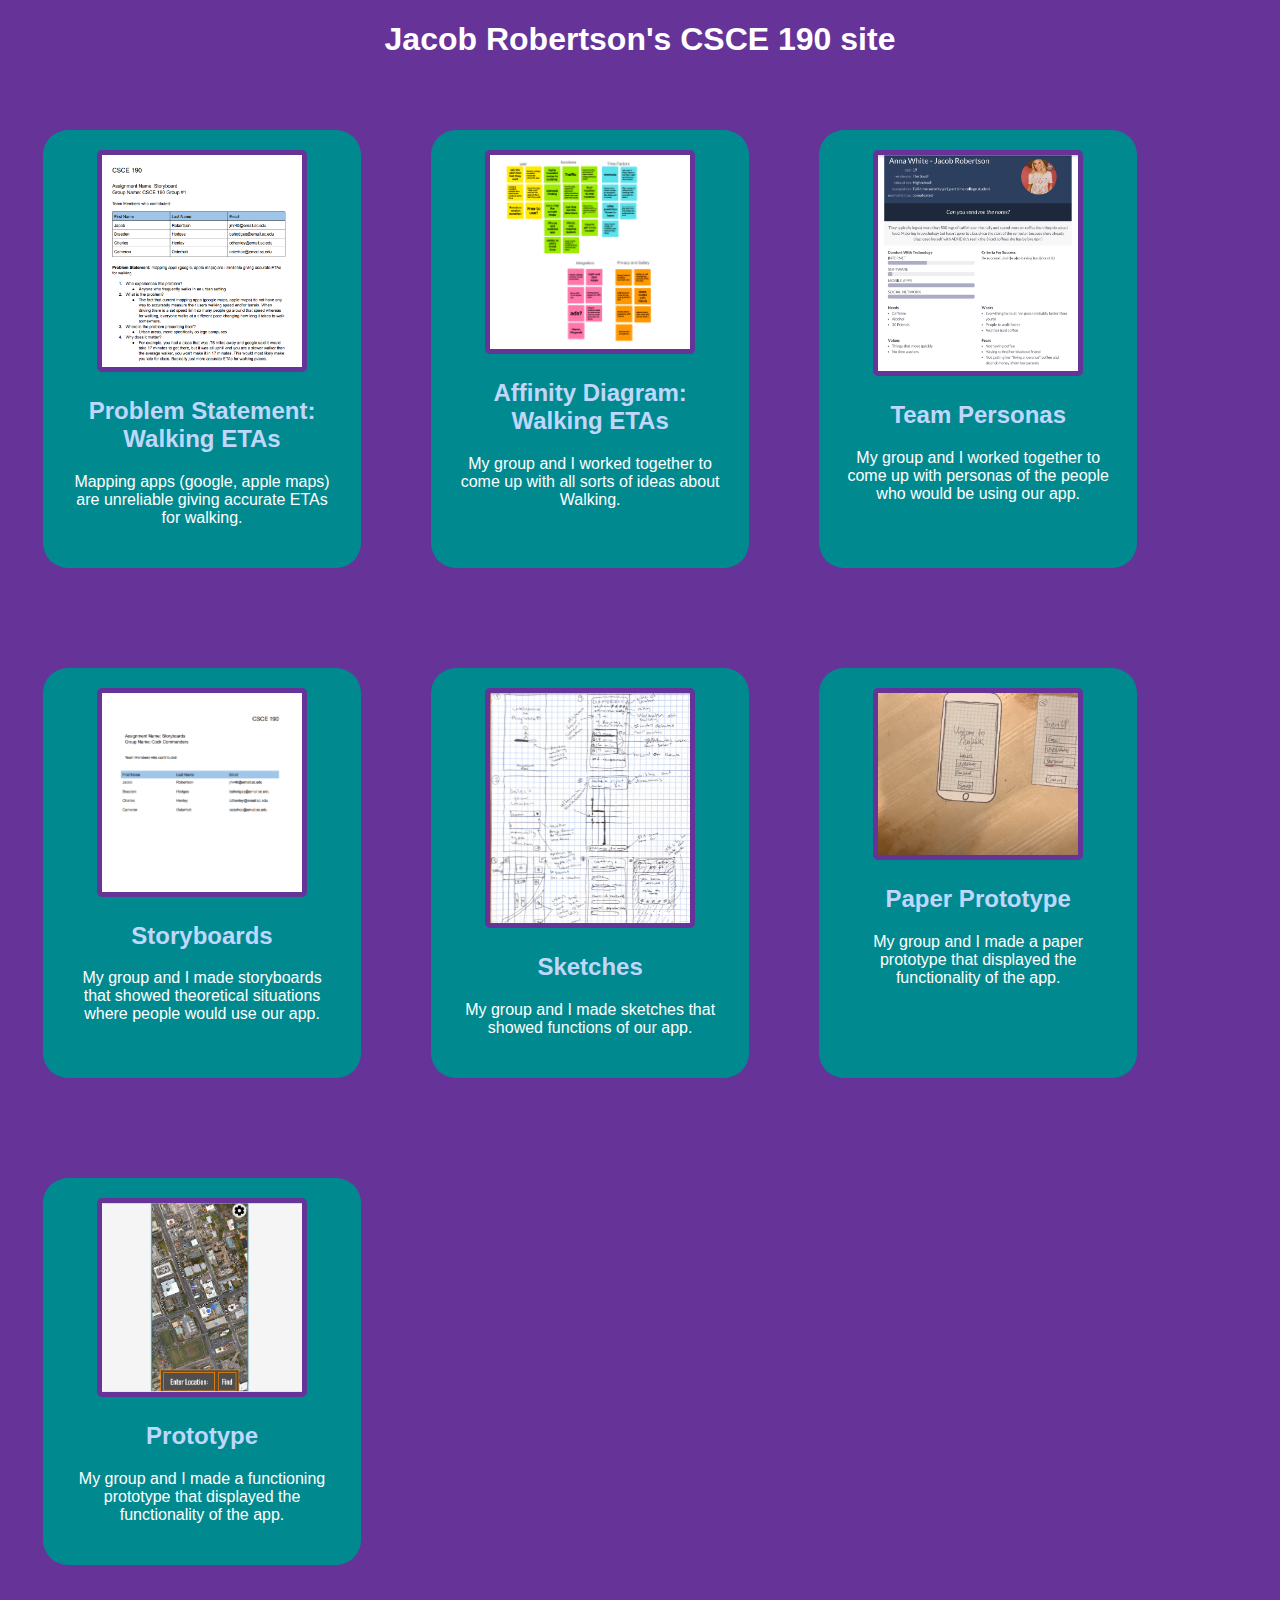
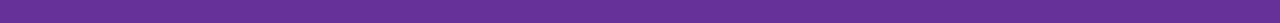
<file: index.html>
<!DOCTYPE html>
<html>
    <head>
        <title>
            Jacob Robertson's CSCE 190 site
        </title>
        <link rel="stylesheet" href="styles.css">
    </head>
    <body>
        <h1>Jacob Robertson's CSCE 190 site</h1>
        <div class="assignments">
            <!-- Problem Statement-->
            <section class="assignment">
                <a href="Files/problemstatement.pdf"><img src="Images/realproblemstatement.PNG" ></a>
                <section class="ass-details">
                    <a href="Files/problemstatement.pdf"><h2>Problem Statement: Walking ETAs</h2></a>
                    <p>
                        Mapping apps (google, apple maps) are unreliable giving accurate ETAs for walking.
                    </p>
                    
                </section>
            </section>
            <!-- Affinity Diagram-->
            <section class="assignment">
                <a href="Files/AffinityDiagramREAL.pdf"><img src="Images/AffinityDiagramREAL.PNG" ></a>
                <section class="ass-details">
                    <a href="Files/AffinityDiagramREAL.pdf"><h2>Affinity Diagram: Walking ETAs</h2></a>
                    <p>
                        My group and I worked together to come up with all sorts of ideas about Walking.
                    </p>
                    
                </section>
            </section>
            <!--Team Persona-->
            <section class="assignment">
                <a href="Files/Teampersonas (1).pdf"><img src="Images/persona.PNG"></a>
                <section class="ass-details">
                    <a href="Files/Teampersonas (1).pdf"><h2>Team Personas</h2></a>
                    <p>
                        My group and I worked together to come up with personas of the people who would be using our app.
                    </p>
                    
                </section>
            </section>
            <!--Storyboards-->
            <section class="assignment">
                <a href="Files/StoryBoards.pdf"><img src="Images/storyboardimage.PNG" ></a>
                <section class="ass-details">
                    <a href="Files/StoryBoards.pdf"><h2>Storyboards</h2></a>
                    <p>
                        My group and I made storyboards that showed theoretical situations where people would use our app.
                    </p>
                    
                </section>
            </section>
            <!--sketches-->
            <section class="assignment">
                <a href="Files/CSCE190Sketches.pdf"><img src="Images/sketch.PNG"></a>
                <section class="ass-details">
                    <a href="Files/CSCE190Sketches.pdf"><h2>Sketches</h2></a>
                    <p>
                        My group and I made sketches that showed functions of our app.
                    </p>
                    
                </section>
            </section>
            <!--paper prototype-->
            <section class="assignment">
                <a href="https://youtu.be/pU3gomoWerM"><img src="Images/paper-prototype.PNG"></a>
                <section class="ass-details">
                    <a href="https://youtu.be/pU3gomoWerM"><h2>Paper Prototype</h2></a>
                    <p>
                        My group and I made a paper prototype that displayed the functionality of the app.
                    </p>
                    
                </section>
            </section>
        </section>
        <!--prototype-->
        <section class="assignment">
            <a href="Files/lowfi-proto/src/index.html"><img src="Images/prototype.PNG"></a>
            <section class="ass-details">
                <a href="Files/lowfi-proto/src/index.html"><h2>Prototype</h2></a>
                <p>
                    My group and I made a functioning prototype that displayed the functionality of the app.
                </p>
                
            </section>
        </section>
        </div>
    </body>
</html>
</file>
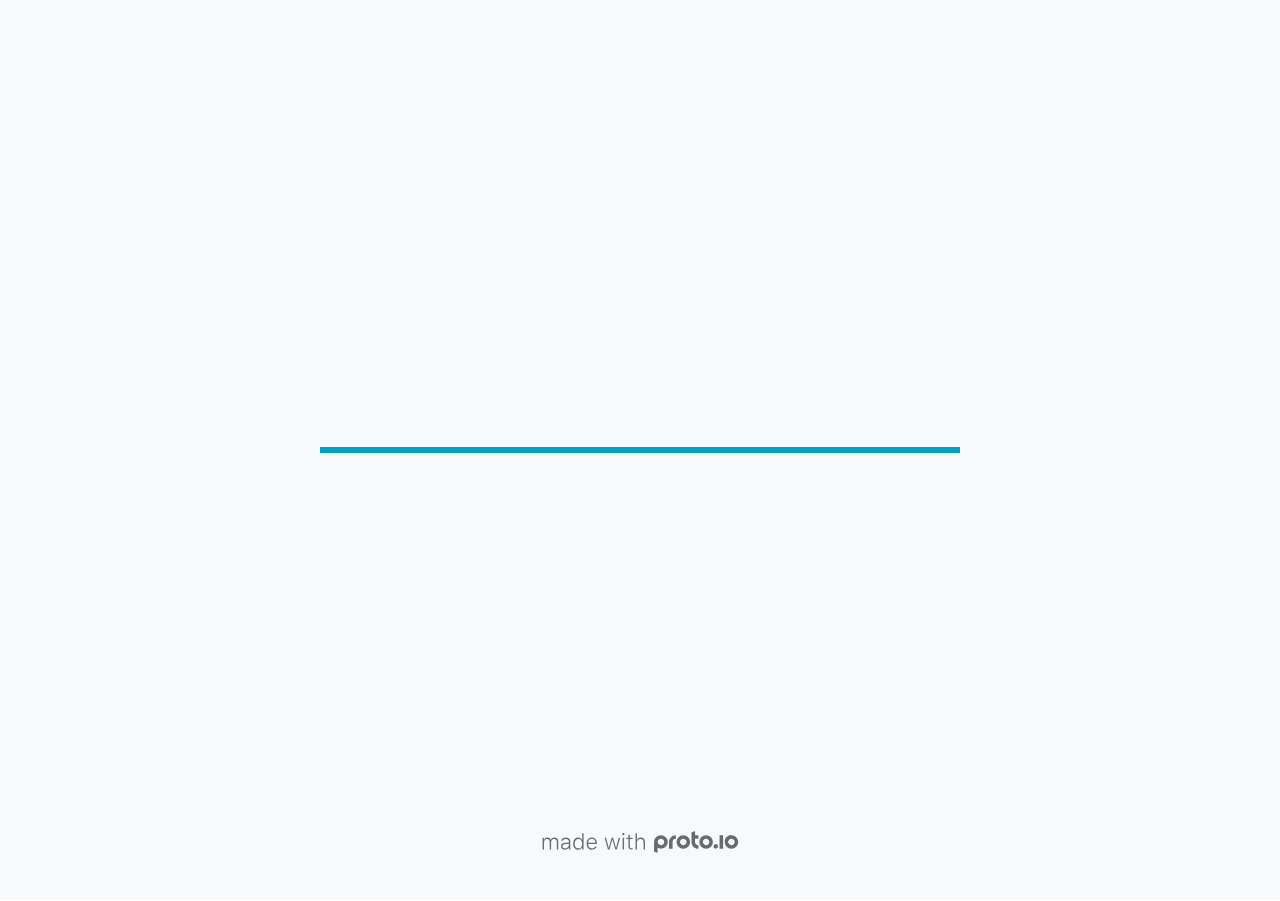
<file: Files/lowfi-proto/src/index.html>
<!DOCTYPE HTML>
	<head>

		<meta charset="utf-8">

		<title>PlugWalk - Proto.io</title>

		
			<meta name="HandheldFriendly" content="True">
			<meta name="MobileOptimized" content="390"> 

			
			
			
			<meta name="viewport" content="minimum-scale=1.00, maximum-scale=1.00, initial-scale=1.00, user-scalable=no, shrink-to-fit=no" />

			
				<meta name="apple-mobile-web-app-capable" content="yes" />
				<meta name="apple-mobile-web-app-status-bar-style" content="black-translucent" />
			

			<meta name="format-detection" content="telephone=no">


			

            
            <link rel="icon" sizes="192x192" href="./src/assets/branding/android-icon-hires.png">
            <link rel="icon" sizes="128x128" href="./src/assets/branding/android-icon.png">

            
            <link href="./src/assets/branding/apple-touch-icon-retina180.png" sizes="180x180" rel="apple-touch-icon">

            
            <link href="./src/assets/branding/apple-touch-icon-retina.png" sizes="114x114" rel="apple-touch-icon">

            
            <link href="./src/assets/branding/apple-touch-icon.png" sizes="57x57" rel="apple-touch-icon">

            
            <link href="./src/assets/branding/startup.png" media="(device-width: 320px)" rel="apple-touch-startup-image">

            
            <link href="./src/assets/branding/startup-retina.png" media="(device-width: 320px) and (device-height: 480px) and (-webkit-device-pixel-ratio: 2)" rel="apple-touch-startup-image">

            
            <link href="./src/assets/branding/startup-568.png" media="(device-width: 320px) and (device-height: 568px) and (-webkit-device-pixel-ratio: 2)" rel="apple-touch-startup-image">

            
            <link href="./src/assets/branding/startup-retina-6.png" media="(device-width: 375px) and (device-height: 667px) and (orientation: portrait) and (-webkit-device-pixel-ratio: 2)" rel="apple-touch-startup-image">

            
            <link href="./src/assets/branding/startup-retina-6plus.png" media="(device-width: 414px) and (device-height: 736px) and (orientation: portrait) and (-webkit-device-pixel-ratio: 3)" rel="apple-touch-startup-image">

            
            <link href="./src/assets/branding/startup-retina-6plus-landscape.png" media="(device-width: 414px) and (device-height: 736px) and (orientation: landscape) and (-webkit-device-pixel-ratio: 3)" rel="apple-touch-startup-image">

            
            <link href="./src/assets/branding/startup-ipad.png" media="(device-width: 768px) and (orientation: portrait)" rel="apple-touch-startup-image">

            
            <link href="./src/assets/branding/startup-ipad-landscape.png" media="(device-width: 768px) and (orientation: landscape)" rel="apple-touch-startup-image">

            
            <link href="./src/assets/branding/startup-ipad-retina.png" media="(device-width: 768px) and (orientation: portrait) and (-webkit-device-pixel-ratio: 2)" rel="apple-touch-startup-image">

            
            <link href="./src/assets/branding/startup-ipad-landscape-retina.png" media="(device-width: 768px) and (orientation: landscape) and (-webkit-device-pixel-ratio: 2)" rel="apple-touch-startup-image">

            
            <link href="./src/assets/branding/startup-ipad-pro.png" media="(device-width: 1024px) and (orientation: portrait) and (-webkit-device-pixel-ratio: 2)" rel="apple-touch-startup-image">

            
            <link href="./src/assets/branding/startup-ipad-pro-landscape.png" media="(device-width: 1024px) and (orientation: landscape) and (-webkit-device-pixel-ratio: 2)" rel="apple-touch-startup-image">

			<meta http-equiv="cleartype" content="on"> 


			 
		    <script type="text/javascript" src="./scripts/plugins/jquery/jquery.js"></script>

			
				<link rel="stylesheet" href="./stylesheets/player-export.css" />
				<script type="text/javascript" src="./scripts/player-export.js"></script>
			

			
			<script type="text/javascript" src="./libraries/common/components.js"></script> 
			<link type="text/css" rel="Stylesheet" href="./libraries/common/components.1.00.css" /> 

			
					<script type="text/javascript" src="./libraries/generic2/components.js"></script> 
					<link type="text/css" rel="Stylesheet" href="./libraries/generic2/components.1.00.css" /> 
				
					<script type="text/javascript" src="./libraries/ios7/components.js"></script> 
					<link type="text/css" rel="Stylesheet" href="./libraries/ios7/components.1.00.css" /> 
				
					<script type="text/javascript" src="./libraries/ios9/components.js"></script> 
					<link type="text/css" rel="Stylesheet" href="./libraries/ios9/components.1.00.css" /> 
				
				<script type="text/javascript" src="./data/data.js"></script> 
			

		<style>
			body { width: 390px; height: 844px; }
			.landscape, .landscape .prx-page { min-height: 390px; }
			.portrait, .portrait .prx-page { min-height: 844px; }
		</style>

		<script type="text/javascript">

			prx.ver = '6.8.12.0';
			prx.url.account = 'https://camosterholt.proto.io';
			prx.url.staticassets = 'https://gal.proto.io';
			prx.url.devices = 'https://dteyv52hbg2at.cloudfront.net/devices';
			prx.url.static = 'https://dteyv52hbg2at.cloudfront.net';
			prx.url.siteurl = 'proto.io';
			prx.url.crossmsg = 'https://camosterholt.proto.io';

			prx.nodejsassetsserver = {};
			prx.nodejsassetsserver.host = ".proto.io";
			prx.nodejsassetsserver.subdomainprefix = "https://a3";
			prx.nodejsassetsserver.maxsubdomains = "20";

			prx.device_library = 'ios9';
			prx.devices[prx.device] = {
				name: prx.device
				,defaultOrientation: 'portrait'
				,portrait_applies: 1 //new
				,portrait: [390,844]
				,landscape_applies: 1 //new
				,landscape: [844,390]
				,allow_orientation_change: 1 //new
				,statusbar_skin: 'default' // new
				,statusbarheightportrait: 0
				,statusbarheightlandscape: 0
				,navigationbar_skin: 'default' //new
				,navigationbarheightportrait: 0
				,navigationbarheightlandscape: 0
				,normalportrait: [390,844]
				,normallandscape: [844,390]
				,device_s3bucket: 'd745dfc1-3990-4cd7-b321-932497072f14'
				,dpr: '1.00'
				,deviceType: "iphone13"
                ,showiPhoneXNotch: false
                ,hasCustomSkinNotch: false
				,appleWatchRoundedCorners: false
				,scrollType: "default"
				,initialscale: 1.00
				,targetdensitydpi: "device-dpi"
			}
			// save a copy of the device in the player state
			prx.currentPlayerStatus.projectDevice = prx.toolbox.clone(prx.devices[prx.device]);
			prx.currentPlayerStatus.targetDevice = {"ISANDROIDTABLET":0,"ISIPOD":0,"ISCHROME":0,"ISIOS":1,"ISMSIE":0,"ISMOZILLA":0,"isAndroid-Pad":0,"ISOPERA":0,"ISWEBKIT":0,"SOSVERSION":{"CBUILDVER":"","CMAJORVER":"","CMINORVER":"","CTEXT":"","IMINORVER":0,"IMAJORVER":0,"IBUILDVER":0},"ISIPAD":0,"ISMOBILE":1,"ISSAFARI":0,"ISIPHONE":1,"ISWINDOWS":0,"ISWINDOWSTOUCH":0,"ISDEVICE":1,"ISANDROID":0,"ISCUSTOM":0};
			prx.releaseChannel = 'stable';

			prx.projectsettings.id = 'dcfefe7e-f10d-402d-bafb-40202081cfed';
			prx.projectsettings.s3b = 'camosterholt-1387206-a7267c37-c253-6a17-d5f0eb1dfc47bbfb';
			prx.projectsettings.account = 'camosterholt';
			prx.projectsettings.statusbar = '0'; 
			prx.projectsettings.statusbarapplies = '0';
			prx.projectsettings.navigationbar = '0';
			prx.projectsettings.navigationbarapplies = '0';
			prx.projectsettings.initialpageid = -1;
			
			
			prx.projectsettings.flashactions = 1;
			prx.projectsettings.gatrackingcode = '';

			prx.export2html = '1' == true;
			prx.mobPlayer = 0;

			prx.user.country = 'US';

			prx.s3Links = []; 
			var sLinkedAssets = [];
			

			prx.csrf_token = '1516389736C97CFDB96072DA1DADE65757D962B5A9B2564E36D907CFCF58F062';

            

            
                            prx.assetsAccessToken = "eyJ0eXAiOiJKV1QiLCJhbGciOiJIUzI1NiJ9.eyJkIjp7InVpZCI6Ii0xIiwicHJvamVjdF9pZCI6ImRjZmVmZTdlLWYxMGQtNDAyZC1iYWZiLTQwMjAyMDgxY2ZlZCJ9LCJ2IjowLCJleHAiOjE2Njk2ODY3ODEsImlhdCI6MTY2OTUwNjc4MX0.aFn80eGnhO9BKs-0p7KY17b6qtpJLC_GN95vBBK5wQg";

			prx.iniPlayer.iniPreLoad();

		</script>
	</head>

	

			<body class="player device-cursor-touch mobile-device-true " " id="mbd" >

				
				<div id="window-wrapper">
					<div id="dragarea"></div>
					<div id="statusbar"></div>
					<div id="underlay" style=""></div>

					<div class="prx-page" data-role="page" id="p-1" data-id="1"></div>
					
								<div class="prx-page" data-role="page" id="p-2" data-id="2"></div>
							
								<div class="prx-page" data-role="page" id="p-3" data-id="3"></div>
							
								<div class="prx-page" data-role="page" id="p-4" data-id="4"></div>
							
								<div class="prx-page" data-role="page" id="p-5" data-id="5"></div>
							
								<div class="prx-page" data-role="page" id="p-6" data-id="6"></div>
							
								<div class="prx-page" data-role="page" id="p-8" data-id="8"></div>
							
								<div class="prx-page" data-role="page" id="p-9" data-id="9"></div>
							
								<div class="prx-page" data-role="page" id="p-10" data-id="10"></div>
							
								<div class="prx-page" data-role="page" id="p-11" data-id="11"></div>
							
					<div id="navigationbar"></div>
					<div id="overlay"></div>
					<div id="trash"></div>
					<div id="quick-audios"></div>
				</div>

				 
			<div id="loader-wrapper">
				
				<div class="progress">
					<div class="progress-bar"></div>
				</div>
				<div id="poweredby"></div>
			</div>
			


			</body>
		

</html>
</file>
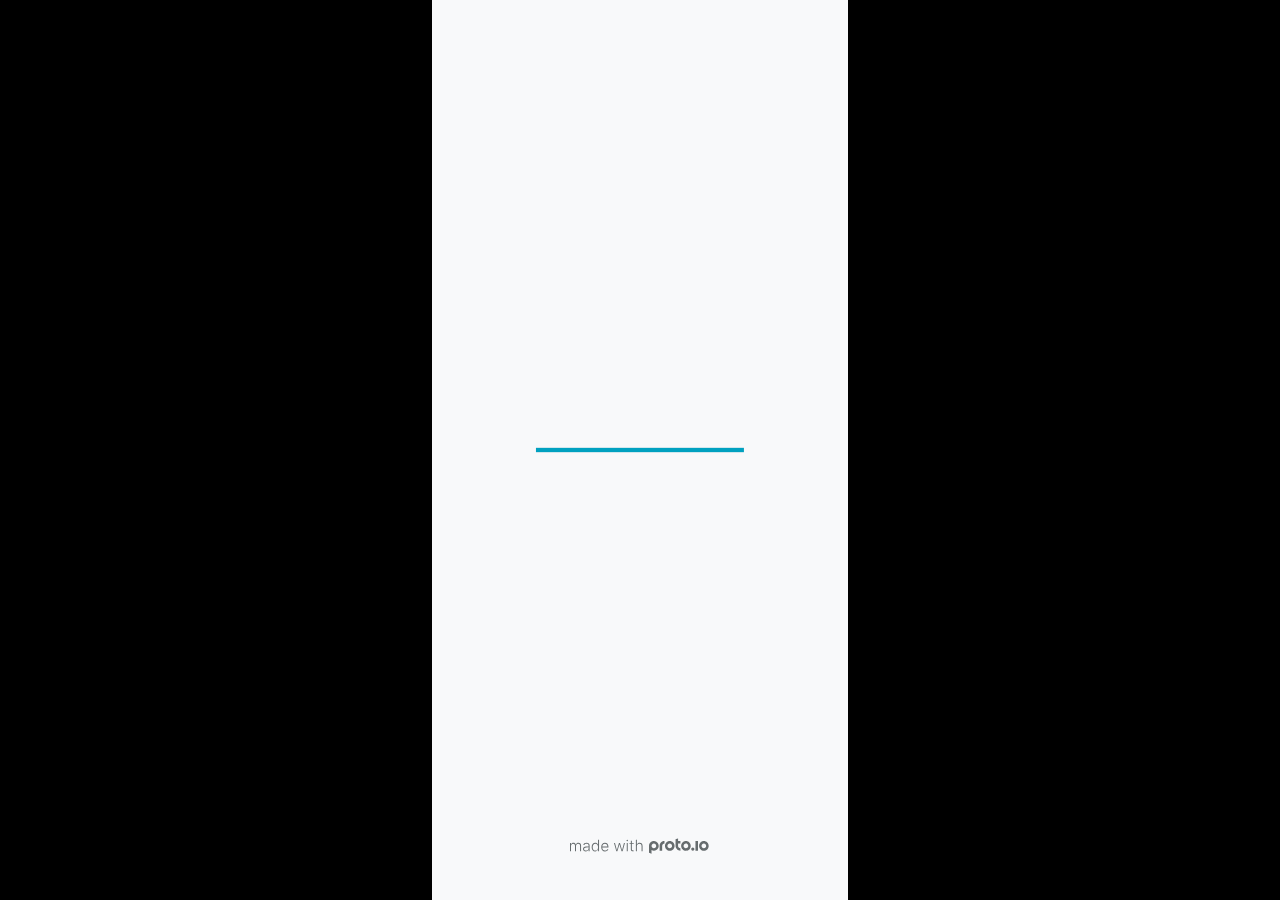
<file: Files/lowfi-proto/fullscreen.html>
<!DOCTYPE HTML>
	<head>
		<meta charset="utf-8">

        
			<meta name="HandheldFriendly" content="True">
			<meta name="MobileOptimized" content="390"> 

			
			
			
			<meta name="viewport" content="minimum-scale=1, maximum-scale=1, initial-scale=1, user-scalable=no, shrink-to-fit=no" />

			
				<meta name="apple-mobile-web-app-capable" content="yes" />
				<meta name="apple-mobile-web-app-status-bar-style" content="black-translucent" />
			

			<meta name="format-detection" content="telephone=no">


			

            
            <link rel="icon" sizes="192x192" href="./src/assets/branding/android-icon-hires.png">
            <link rel="icon" sizes="128x128" href="./src/assets/branding/android-icon.png">

            
            <link href="./src/assets/branding/apple-touch-icon-retina180.png" sizes="180x180" rel="apple-touch-icon">

            
            <link href="./src/assets/branding/apple-touch-icon-retina.png" sizes="114x114" rel="apple-touch-icon">

            
            <link href="./src/assets/branding/apple-touch-icon.png" sizes="57x57" rel="apple-touch-icon">

            
            <link href="./src/assets/branding/startup.png" media="(device-width: 320px)" rel="apple-touch-startup-image">

            
            <link href="./src/assets/branding/startup-retina.png" media="(device-width: 320px) and (device-height: 480px) and (-webkit-device-pixel-ratio: 2)" rel="apple-touch-startup-image">

            
            <link href="./src/assets/branding/startup-568.png" media="(device-width: 320px) and (device-height: 568px) and (-webkit-device-pixel-ratio: 2)" rel="apple-touch-startup-image">

            
            <link href="./src/assets/branding/startup-retina-6.png" media="(device-width: 375px) and (device-height: 667px) and (orientation: portrait) and (-webkit-device-pixel-ratio: 2)" rel="apple-touch-startup-image">

            
            <link href="./src/assets/branding/startup-retina-6plus.png" media="(device-width: 414px) and (device-height: 736px) and (orientation: portrait) and (-webkit-device-pixel-ratio: 3)" rel="apple-touch-startup-image">

            
            <link href="./src/assets/branding/startup-retina-6plus-landscape.png" media="(device-width: 414px) and (device-height: 736px) and (orientation: landscape) and (-webkit-device-pixel-ratio: 3)" rel="apple-touch-startup-image">

            
            <link href="./src/assets/branding/startup-ipad.png" media="(device-width: 768px) and (orientation: portrait)" rel="apple-touch-startup-image">

            
            <link href="./src/assets/branding/startup-ipad-landscape.png" media="(device-width: 768px) and (orientation: landscape)" rel="apple-touch-startup-image">

            
            <link href="./src/assets/branding/startup-ipad-retina.png" media="(device-width: 768px) and (orientation: portrait) and (-webkit-device-pixel-ratio: 2)" rel="apple-touch-startup-image">

            
            <link href="./src/assets/branding/startup-ipad-landscape-retina.png" media="(device-width: 768px) and (orientation: landscape) and (-webkit-device-pixel-ratio: 2)" rel="apple-touch-startup-image">

            
            <link href="./src/assets/branding/startup-ipad-pro.png" media="(device-width: 1024px) and (orientation: portrait) and (-webkit-device-pixel-ratio: 2)" rel="apple-touch-startup-image">

            
            <link href="./src/assets/branding/startup-ipad-pro-landscape.png" media="(device-width: 1024px) and (orientation: landscape) and (-webkit-device-pixel-ratio: 2)" rel="apple-touch-startup-image">

			<meta http-equiv="cleartype" content="on"> 


			

		<title>PlugWalk - Proto.io player</title>

		
				<link type="text/css" rel="stylesheet" href="./src/stylesheets/preview-letterbox-min.css">
				<script type="text/javascript" src="./src/scripts/preview-letterbox-min.js"></script>
			

		<script type="text/javascript">
			var prx = window.prx || {};
			prx.letterboxmode = true;
			prx.orientation = 'portrait';
			prx.orientations = {};
			prx.orientations.portrait = 1;
			prx.orientations.landscape = 1;
			prx.project = {};
			prx.project.id = 'dcfefe7e-f10d-402d-bafb-40202081cfed';
			prx.project.title = 'PlugWalk';
			prx.project.version = 0;
			prx.project.livepreview = 0;
			prx.project.account = "camosterholt";
			prx.activePage = {};
			
				prx.user = false;
			
			prx.flashactions = 1;

			prx.device_library = 'ios9';
			prx.device = {
					name: prx.device
					,caption: "iPhone 13"
					,defaultOrientation: 'portrait'
					,portrait_applies: 1 //new
					,portrait: [390,844]
					,landscape_applies: 1 //new
					,landscape: [844,390]
					,allow_orientation_change: 1 && 1 //new

			}

			prx.url.crossmsg = 'https://camosterholt.proto.io';
			prx.ver = '6.8.12.0';
			prx.exitFullScreenUrl = 'https://camosterholt.proto.io/player/index.cfm?id=dcfefe7e-f10d-402d-bafb-40202081cfed';
			prx.openURL = '';
			prx.downloadURL = '';

			
		</script>

		

	</head>

	<body>

		
				<iframe id="pio-playerframe" src="./src/index.html" scrolling="NO" style="width: 390px; height: 844px;" webkitAllowFullScreen mozallowfullscreen allowFullScreen allowvr allow="autoplay"></iframe>
				
						<script type="text/javascript">
							// remove parameter from address bar immediately if no changes
							let url = new URL(window.location.href);
							url.searchParams.delete('hc');
							url.searchParams.delete('ap');
							window.history.replaceState({}, document.title, url.toString());
						</script>
					
	</body>

</html>
</file>
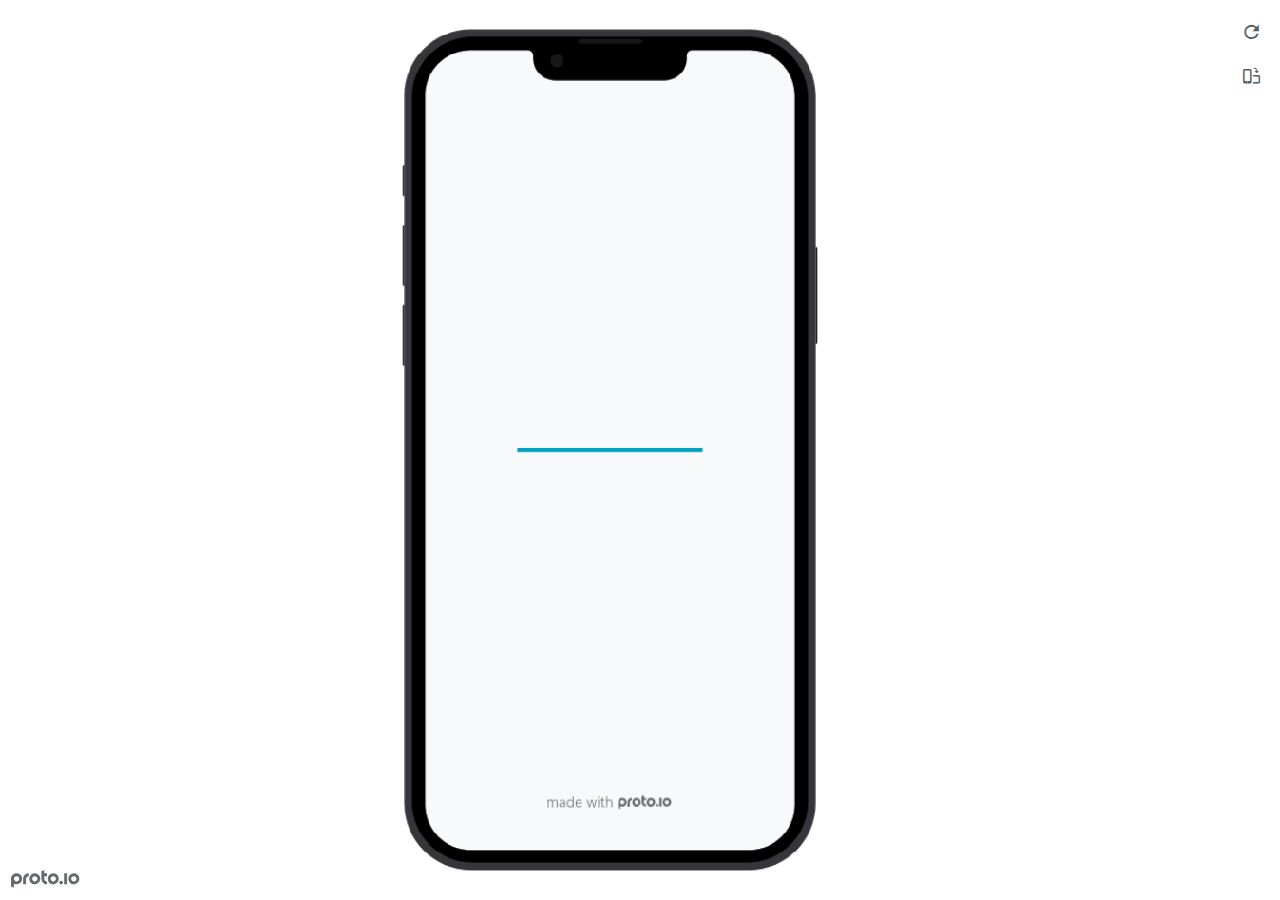
<file: Files/lowfi-proto/preview.html>
<!DOCTYPE HTML>
    <head>
    <meta charset="utf-8">

    <title>PlugWalk - Proto.io player</title>

    
				<link type="text/css" rel="stylesheet" href="./src/stylesheets/preview-export-min.css">
				<script type="text/javascript" src="./src/scripts/preview-export-min.js"></script>
			

    <script type="text/javascript">
        var prx = window.prx || {};
        prx.orientation = 'portrait';
        prx.orientations = {};
        prx.orientations.portrait = 1;
        prx.orientations.landscape = 1;
        prx.project = {};
        prx.project.id = 'dcfefe7e-f10d-402d-bafb-40202081cfed';
        prx.project.title = 'PlugWalk';
        prx.project.version = 0;
        prx.project.livepreview = 0;
        prx.project.account = "camosterholt";
        prx.activePage = {};
        prx.usercountry = "us";
        
            prx.user = false;
        
        prx.skin = 'apple-phone-iphone13_13pro-1';
        prx.ver = '6.8.12.0';
        //prx.flashactions = 1;
		prx.flashactions = 1; //we are not using the DB value anymore

        prx.nodejsassetsserver = {};
        prx.nodejsassetsserver.host = ".proto.io";
        prx.nodejsassetsserver.subdomainprefix = "https://a3";
        prx.nodejsassetsserver.maxsubdomains = "20";
        prx.account = "camosterholt";
        prx.browserShowScreenshots = 'true';
        prx.url.crossmsg = 'https://camosterholt.proto.io';
        prx.playerUrl = 'https://camosterholt.proto.io/player/';
        prx.fullScreenUrl = 'https://camosterholt.proto.io/player/fullscreen/index.cfm?id=dcfefe7e-f10d-402d-bafb-40202081cfed';
        prx.spaces = false;
        prx.csrf_token = '4F66561D4C2F5994E40E58B109FC8C279C7001A9AF1E95355C0744B80623FDFC';

        prx.bShowPlayerBetaPrompt = false;

        

    </script>

    

</head>


<body style="background-color:#FFFFFF">

    

    <div class="page-sidebar">
        
        <div class="sidebar-action-buttons">

            
                <span class="header-action-button player-icon-reload embed-icon-reload" id="refresh-preview">
                    <span class="tooltip">Refresh preview</span>
                </span>
                
                    <span  class="header-action-button player-icon-rotate embed-icon-rotate" id="change-orientation">
                        <span class="tooltip">Change orientation</span>
                    </span>
                

            <div class="header-action-button player-icon-enter-fullscreen-mode-icon" id="go-fullscreen">
                <span class="tooltip">Go full screen</span>
            </div>
        </div>

    </div>

    <div id="maincontent" class="portrait">

        <div id="shortcut-pressed-outer">
            <div id="shortcut-pressed"></div>
        </div>
        

			<div class="frame_generic">
				
				<div class="body_generic skin_apple-phone-iphone13_13pro-1 skin-wrapper skin-os-apple skin-device-phone skin-model-iphone13_13pro skin-size-1 skin-color-black skin-orientation-portrait skin-dimensions-390-844">

					<div class="buttons top"></div>
					<div class="detail-top"></div>
					<div class="web-search"></div>
					<div class="buttons left"></div>

					<div class="body_generic_inner">
						
						<iframe id="pio-playerframe" src="./src/index.html" scrolling="NO" style="width: 390px; height: 844px;" webkitAllowFullScreen mozallowfullscreen allowFullScreen allowvr allow="autoplay"></iframe>
						
                                <script type="text/javascript">
                                    // remove parameter from address bar immediately if no changes
                                    let url = new URL(window.location.href);
                                    url.searchParams.delete('hc');
									url.searchParams.delete('ap');
                                    window.history.replaceState({}, document.title, url.toString());
                                </script>
                            
					</div>

					<div class="buttons right"></div>
					<div class="detail-bottom"></div>
				</div>
				
			</div>
		
    </div>

    

    
            <div id="branding"></div>
        
</body>


<script type="text/javascript">
    
</script>
</html>
</file>
<file: styles.css>
body {
    background: rebeccapurple;
    font-family: Arial, Helvetica, sans-serif;
    
}
h1{
    color: white;
    text-align:center;
}
p{
    color: white;
    text-align: center;
}
h2{
    color: #c0d7fc;
    text-align: center;
}
h2:hover{
    color:white;
}
.assignments{
    display: flex;
    flex-wrap: wrap;
    
}
.assignment img{
    width: 200px;
    margin:10px;
    border: 5px solid rebeccapurple;
    border-radius: 5px;
    display:block;
    margin:auto;
}
.assignment img:hover{
    border: 5px solid #fff;
}
.assignment{
    width: 22%;
    display: block;
    background: #008a90   ;
    padding:20px;
    margin:50px 35px;
    border-radius: 25px;
}
.ass-details{
    padding:5px;
}
a{
    text-decoration: none;

}
a:hover{
    color: white;
}
</file>
<file: Files/lowfi-proto/src/stylesheets/player-export.css>
/*!
 * 
 *                                                                       
 *                              ::;;;;                                   
 *    ::,,,,::    ::,,  ,,,,::::::11ii::,,::,,,,::      ::::,,::,,,,::   
 *  ,,111111ii,,::1111::111111ii::111111::111111ii,,    ii11,,ii111111,, 
 *  11ii::;;11;;ii11::iiii::;;11;;11ii::ii11::::11ii    ii11;;11;;::ii11 
 *  11;;  ::11ii11;;::11ii  ::11ii11ii,,iiii..  iiii    ii11;;11::  ;;11 
 *  1111;;ii11;;11;;,,ii11::ii11;;ii11;;;;11;;;;11;;;;;;ii11::11ii;;11ii 
 *  11111111;;::11;;  ::ii1111;;  ::ii11::ii1111ii::11ii;;11,,;;1111ii:: 
 *  11;;,,::  ,,::,,      ::,,        ::::  ::::    ,,,,::::    ::,,     
 *  ;;;;                                                                 
 *                                                                       
 *  Build: 11/22/2022, 11:16:29 AM
 */

/*!
 * Waves v0.5.5
 * http://fian.my.id/Waves
 *
 * Copyright 2014 Alfiana E. Sibuea and other contributors
 * Released under the MIT license
 * https://github.com/fians/Waves/blob/master/LICENSE
 */.mask-inner{position:relative;background-size:100% 100%;background-repeat:no-repeat}.mask-inner .mask-inner{transform:none!important}.mask-border .mborder,.mask-filter{height:100%;width:100%}.mask-border .mborder{border:1px solid hsla(0,0%,100%,.8);position:absolute;pointer-events:none}.mask-border .area-border{border:1px solid #00a1c0;left:0;top:0;position:absolute;transform-origin:0 0;box-sizing:border-box}.mask-border .mask-radius{width:100%;height:100%;overflow:hidden;position:absolute}.mask-border .mask-radius .mask-radius-border{position:relative;width:100%;height:100%;border:1px solid hsla(0,0%,100%,.8)}.mask-border.hide-handles .prx-resizable-handle{opacity:0;pointer-events:none!important}.mask-border.hide-handles .area-border{border:1px dashed #b4bcbf}.mask-wrapper{overflow:hidden;height:100%;pointer-events:none}.mask-wrapper.borderPos-inside{box-sizing:border-box}.mask-wrapper.borderPos-outside{width:100%;height:100%}.mask-wrapper.borderPos-outside .mask-inner{box-sizing:content-box}.mask-edit-mode-handles{pointer-events:none}.mask-edit-mode-handles.hide-handles .prx-resizable-handle,.mask-edit-mode-handles.hide-handles .prx-rotate-handle{opacity:0;pointer-events:none!important}.mask-edit-mode-handles.hide-handles .xborder{border-color:#b4bcbf!important}abbr,address,article,aside,audio,b,blockquote,body,caption,cite,code,dd,del,dfn,div,dl,dt,em,fieldset,figure,footer,form,h1,h2,h3,h4,h5,h6,header,hgroup,html,i,iframe,img,ins,kbd,label,legend,li,mark,menu,nav,object,ol,p,pre,q,samp,section,small,span,strong,sub,sup,table,tbody,td,tfoot,th,thead,time,tr,ul,var,video{margin:0;padding:0;border:0;outline:0;font-size:100%;background:transparent}article,aside,details,figcaption,figure,footer,header,hgroup,nav,section{display:block}audio,canvas,video{display:inline-block;*display:inline;*zoom:1}[hidden],audio:not([controls]){display:none}html{font-size:100%;-webkit-text-size-adjust:100%;-ms-text-size-adjust:100%}body{margin:0;font-size:13px}body,button,input,select,textarea{font-family:sans-serif;color:#222}a{color:#00e}a:visited{color:#551a8b}a:hover{color:#06e}a:focus{outline:thin dotted}a:active,a:hover{outline:0}abbr[title]{border-bottom:1px dotted}b,strong{font-weight:700}blockquote{margin:1em 40px}dfn{font-style:italic}hr{display:block;height:1px;border:0;border-top:1px solid #ccc;margin:1em 0;padding:0}ins{background:#ff9;text-decoration:none}ins,mark{color:#000}mark{background:#ff0;font-style:italic;font-weight:700}code,kbd,pre,samp{font-family:monospace,serif;_font-family:courier new,monospace;font-size:1em}pre{white-space:pre;white-space:pre-wrap;word-wrap:break-word}q{quotes:none}q:after,q:before{content:"";content:none}small{font-size:85%}sub,sup{font-size:75%;line-height:0;position:relative;vertical-align:baseline}sup{top:-.5em}sub{bottom:-.25em}ol,ul{margin:1em 0;padding:0 0 0 40px}dd{margin:0 0 0 40px}nav ol,nav ul{list-style:none;list-style-image:none;margin:0;padding:0}img{border:0;-ms-interpolation-mode:bicubic}svg:not(:root){overflow:hidden}figure,form{margin:0}fieldset{margin:0}fieldset,legend{border:0;padding:0}legend{*margin-left:-7px}button,input,select,textarea{font-size:100%;margin:0;vertical-align:baseline;*vertical-align:middle}button,input{line-height:normal;*overflow:visible}table button,table input{*overflow:auto}[role=button],button,input[type=button],input[type=reset],input[type=submit]{-webkit-appearance:button}input[type=checkbox],input[type=radio]{box-sizing:border-box;padding:0}input[type=search]{-webkit-appearance:textfield;-moz-box-sizing:content-box;-webkit-box-sizing:content-box;box-sizing:content-box}input[type=search]::-webkit-search-decoration{-webkit-appearance:none}button::-moz-focus-inner{border:0;padding:0}textarea{overflow:auto;vertical-align:top;resize:vertical}input:invalid,textarea:invalid{background-color:#f0dddd}table{border-collapse:collapse;border-spacing:0}td{vertical-align:top}.nocallout{-webkit-touch-callout:none}textarea[contenteditable]{-webkit-appearance:none}.gifhidden{position:absolute;left:-100%}.ir{display:block;border:0;text-indent:-999em;overflow:hidden;background-color:transparent;background-repeat:no-repeat;text-align:left;direction:ltr}.ir br{display:none}.hidden{display:none!important;visibility:hidden}.visuallyhidden{border:0;clip:rect(0 0 0 0);height:1px;margin:-1px;overflow:hidden;padding:0;position:absolute;width:1px}.visuallyhidden.focusable:active,.visuallyhidden.focusable:focus{clip:auto;height:auto;margin:0;overflow:visible;position:static;width:auto}.invisible{visibility:hidden}.clearfix:after,.clearfix:before{content:"";display:table}.clearfix:after{clear:both}.clearfix{*zoom:1}@media print{*{background:transparent!important;color:#000!important;text-shadow:none!important;filter:none!important;-ms-filter:none!important}a,a:visited{text-decoration:underline}a[href]:after{content:" (" attr(href) ")"}abbr[title]:after{content:" (" attr(title) ")"}.ir a:after,a[href^="#"]:after,a[href^="javascript:"]:after{content:""}blockquote,pre{border:1px solid #999;page-break-inside:avoid}thead{display:table-header-group}img,tr{page-break-inside:avoid}img{max-width:100%!important}@page{margin:.5cm}h2,h3,p{orphans:3;widows:3}h2,h3{page-break-after:avoid}}#eval-iframe{display:none}body{-webkit-appearance:none;-webkit-box-flex:1;-webkit-touch-callout:none;-webkit-tap-highlight-color:rgba(0,0,0,0)}*{-webkit-user-select:none;-khtml-user-select:none;-moz-user-select:-moz-none;-o-user-select:none;user-select:none}input,textarea{-webkit-user-select:text;-khtml-user-select:text;-moz-user-select:text;-o-user-select:text;user-select:text}#dragarea{font-family:Helvetica,Arial,sans-serif;text-align:left}.text{height:95%;overflow:auto}.wrap{overflow:hidden}.pos,.spos{position:absolute}.action-highlight{position:absolute;top:0;left:0;height:100%;width:100%;background:rgba(255,255,0,.5);background:rgba(64,208,255,.3);opacity:0;pointer-events:none;-webkit-transition:opacity .2s ease-in;transition:opacity .2s ease-in;border:2px solid #40c8f4;padding:3px;box-sizing:border-box}.action-highlight-simple-visible,.action-highlight-visible{opacity:1}#appModeNote{background-color:#333;border-top:5px solid #000;bottom:0;color:#f0f0f0;display:none;font-family:helvetica;left:0;padding:10px 0;position:fixed;text-align:center;width:100%}#appModeNote em{display:block;font-size:20px;font-weight:700;line-height:26px}#appModeNote span{display:block;font-size:14px;line-height:20px}.hidden{display:none}.prx-page.loadedFrom{display:block}.prx-page.loadedTo{z-index:999999}.prx-page.loadedTo-1{z-index:10000000}.prx-page.loadedTo-2{z-index:10000001}.prx-page.loadedTo-3{z-index:10000002}.prx-page.loadedTo-4{z-index:10000003}.prx-page.loadedTo-5{z-index:10000004}.prx-page.loadedTo-6{z-index:10000005}.prx-page.loadedTo-7{z-index:10000006}.prx-page.loadedTo-8{z-index:10000007}.prx-page.loadedTo-9{z-index:10000008}.prx-page.loadedTo-10{z-index:10000009}.prx-page.loadedTo-11{z-index:10000010}.prx-page.loadedTo-12{z-index:10000011}.prx-page.loadedTo-13{z-index:10000012}.prx-page.loadedTo-14{z-index:10000013}.prx-page.loadedTo-15{z-index:10000014}.prx-page.loadedTo-16{z-index:10000015}.prx-page.loadedTo-17{z-index:10000016}.prx-page.loadedTo-18{z-index:10000017}.prx-page.loadedTo-19{z-index:10000018}.prx-page.loadedTo-20{z-index:10000019}.prx-page.loadedTo-21{z-index:10000020}.prx-page.loadedTo-22{z-index:10000021}.prx-page.loadedTo-23{z-index:10000022}.prx-page.loadedTo-24{z-index:10000023}.prx-page.loadedTo-25{z-index:10000024}.prx-page.loadedTo-26{z-index:10000025}.prx-page.loadedTo-27{z-index:10000026}.prx-page.loadedTo-28{z-index:10000027}.prx-page.loadedTo-29{z-index:10000028}.prx-page.loadedTo-30{z-index:10000029}#navigationbar,#statusbar{background:transparent 0 0;display:block;width:100%;border:0;top:0;position:fixed;z-index:1}#loader-wrapper{background:#f8f9fa;height:100%;left:0;position:fixed;top:0;width:100%;z-index:99999;font-size:11px}#loader-wrapper .progress{position:absolute;top:50%;left:50%;transform:translate(-50%,-50%);-ms-transform:translate(-50%,-50%);-webkit-transform:translate(-50%,-50%);width:50%;height:4px;background-color:#ddd}#loader-wrapper .progress-bar{position:relative;width:0;height:4px;-webkit-transition:.4s linear;-moz-transition:.4s linear;-o-transition:.4s linear;transition:.4s linear;-webkit-transition-property:width,background-color;-moz-transition-property:width,background-color;-o-transition-property:width,background-color;transition-property:width,background-color}#loader-wrapper .progress-bar:before,.progress-bar:after{content:"";position:absolute;top:0;left:0;right:0}#loader-wrapper .progress-bar:before{bottom:0;background-color:#ddd}#loader-wrapper .progress-bar:after{z-index:2;bottom:0;background:#00a1c0}#loader-wrapper #app-icon{position:absolute;top:50%;left:50%;transform:translate(-50%,-150%);-ms-transform:translate(-50%,-150%);-webkit-transform:translate(-50%,-150%);width:114px;height:114px}#loader-wrapper #poweredby{position:absolute;bottom:5%;left:50%;transform:translate(-50%);-ms-transform:translate(-50%);-webkit-transform:translate(-50%);width:100%;height:16px;background-image:url(/images/player/player-logo.svg);background-repeat:no-repeat;background-position:top;background-size:auto 200%;z-index:99999}body{-moz-transition:opacity .3s linear;-o-transition:opacity .3s linear;-webkit-transition:opacity .3s linear;transition:opacity .3s linear}.reloading{background:#fff!important;opacity:0}@media (min-width:481px) and (max-width:1079px){#loader-wrapper .progress,#loader-wrapper .progress-bar{height:4px}}@media (min-width:1080px){#loader-wrapper #poweredby{height:24px}#loader-wrapper .progress,#loader-wrapper .progress-bar{height:6px}}@media (width:1280px) and (height:768px){#loader-wrapper .progress,#loader-wrapper .progress-bar{height:2px}}.pointer-events-none{pointer-events:none!important}body .prx-page{-webkit-trans1form:translate3d(0,0,0)}.prx-page .type-symbol .box{-w1ebkit-transform:translateZ(0)}html{background:transparent}body{background:#fff;overflow:hidden}body.mobile-device-true *{-webkit-text-size-adjust:100%}body.mobile-device-false *{-webkit-text-size-adjust:initial}#window-wrapper{width:100%;height:100%;overflow:hidden;position:relative}#dragarea{background:transparent;display:none}#overlay,#quick-audios,#trash,#underlay{position:absolute;top:0;left:0}#quick-audios,#trash{display:none}.visible{display:block!important}.iScrollHorizontalScrollbar,.iScrollVerticalScrollbar{z-index:auto!important}.overlay{position:fixed;left:0;right:0;bottom:0;top:0}.ui-mobile-viewport-transitioning,.ui-mobile-viewport-transitioning .prx-page{o1verflow:visible!important}.box[style*="z-index:0;"],.box[style*="z-index: 0;"]{z-index:auto!important}.box[data-mpoverlay="1"]{pos1ition:fixed}#temp-for-external-link{display:none}#dragarea,html{background:transparent!important}.hide{display:none!important}*{outline:none}.ghost-component,.ghost-component *,.ghost-component .box *{pointer-events:none!important}#statusbar{position:fixed!important}.prx-page{position:absolute;display:none}.prx-page.prx-page-active,.prx-page[class*=prx-page-transitioning-]{display:block}.prx-page[class*=prx-page-transitioning-]{overflow:hidden}.prx-page.prx-page-transitioning-overlay-in-source,.prx-page.prx-page-transitioning-overlay-out-target{overflow:visible}.prx-page.prx-page-below{z-index:10}.prx-page.prx-page-above{z-index:20}#overlay{z-index:30}.prx-page.prx-page-transition-flip,.prx-page.prx-page-transition-turn{-webkit-backface-visibility:hidden;-moz-backface-visibility:hidden;backface-visibility:hidden}.prx-page.prx-page-transition-turn{-webkit-transform:translateZ(0);-moz-transform:translateZ(0);-webkit-transform-origin:0 center;-moz-transform-origin:0 center;transform-origin:0 center;transform:translateZ(0)}.prx-page.prx-page-transition-flow:not(.prx-page-transition-flow-overlay),.prx-page.prx-page-transition-overlay-top{box-shadow:0 0 20px rgba(0,0,0,.4)}.prx-page-above.prx-page-transition-notificationInWatchOS{transition:background-color .45s ease-out}.prx-page-above.prx-page-transition-notificationInWatchOS.prx-page-transition-notificationInWatchOS-notification-in{background-color:transparent!important;transition:background-color 0s ease-out}.device-cursor-touch,.device-cursor-touch *{cursor:url(/images/player/touch-cursor-64.png) 32 32,default!important;cursor:-webkit-image-set(url("/images/player/touch-cursor-64.png") 1x,url("/images/player/touch-cursor-64@2x.png") 2x) 32 32,default!important}.device-cursor-web,.device-cursor-web *{cursor:default}.device-cursor-web .delayedtap,.device-cursor-web .delayedtap *,.device-cursor-web .interaction-click,.device-cursor-web .interaction-click *,.device-cursor-web .interaction-tap,.device-cursor-web .interaction-tap *,.device-cursor-web .release,.device-cursor-web .release *,.device-cursor-web .touch,.device-cursor-web .touch *{cursor:pointer;cursor:hand}.device-cursor-web [data-component-type=text]{cursor:default}.device-cursor-web .move,.device-cursor-web .move *{cursor:move}.device-cursor-web input,.device-cursor-web textarea{cursor:text}.do-chrome-fix #window-wrapper{-webkit-perspective:1}.do-chrome-fix .pos{-webkit-backface-visibility:hidden;-webkit-transform:translateZ(0)}.do-chrome-fix *{-w1ebkit-transform:translateZ(0) scale(1) scaleX(1) skew(0deg,0deg) skewX(0deg) skewY(0deg) rotateX(0deg) rotateY(0deg) rotate(0deg)}.do-chrome-fix.dont-do-chrome-fix #window-wrapper{-webkit-perspective:none}.do-chrome-fix.dont-do-chrome-fix .pos{-webkit-backface-visibility:visible;-webkit-transform:none}.prx-page-transitioning:not(.prx-page-transitioning-overlay-in-source):not(.loadedFrom) [data-mpoverlay="1"]{display:none}#fps{position:fixed;z-index:9999;font-size:18px;top:20px;left:20px;background:rgba(0,0,0,.8);border-radius:6px;color:#fff;padding:3px 10px}#fps,.cbutton{pointer-events:none}.cbutton{position:absolute;display:inline-block;padding:0;border:none;background:none;color:#286aab;font-size:1.4em;overflow:visible;-webkit-transition:color .7s;transition:color .7s;-webkit-tap-highlight-color:rgba(0,0,0,0)}.cbutton.cbutton--click,.cbutton:focus{outline:none;color:#3c8ddc}.cbutton:after{position:absolute;width:100%;height:100%;border-radius:50%;content:"";opacity:0;pointer-events:none}.cbutton--effect-jelena:after{border:3px solid hsla(0,0%,82.7%,.7)}.cbutton--effect-jelena.cbutton--click:after{-webkit-animation:anim-effect-jelena .3s ease-out forwards;animation:anim-effect-jelena .3s ease-out forwards}@-webkit-keyframes anim-effect-jelena{0%{opacity:1;-webkit-transform:scale3d(.6,.6,1);transform:scale3d(.6,.6,1)}to{opacity:0;-webkit-transform:scale3d(1.2,1.2,1);transform:scale3d(1.2,1.2,1)}}@keyframes anim-effect-jelena{0%{opacity:1;-webkit-transform:scale3d(.5,.5,1);transform:scale3d(.5,.5,1)}to{opacity:0;-webkit-transform:scale3d(1.2,1.2,1);transform:scale3d(1.2,1.2,1)}}.cbutton--effect-sanja:after{background:hsla(0,0%,75.3%,.3)}.cbutton--effect-sanja.cbutton--click:after{-webkit-animation:anim-effect-sanja 1s ease-out forwards;animation:anim-effect-sanja 1s ease-out forwards}@-webkit-keyframes anim-effect-sanja{0%{opacity:1;-webkit-transform:scale3d(.5,.5,1);transform:scale3d(.5,.5,1)}25%{opacity:1;-webkit-transform:scaleX(1);transform:scaleX(1)}to{opacity:0;-webkit-transform:scaleX(1);transform:scaleX(1)}}@keyframes anim-effect-sanja{0%{opacity:1;-webkit-transform:scale3d(.5,.5,1);transform:scale3d(.5,.5,1)}25%{opacity:1;-webkit-transform:scaleX(1);transform:scaleX(1)}to{opacity:0;-webkit-transform:scaleX(1);transform:scaleX(1)}}#log{position:fixed;z-index:9999;font-size:24px;top:20px;right:20px;pointer-events:none}.watchOSscrollbars .iScrollVerticalScrollbar{position:fixed!important;width:12px!important;background-color:hsla(0,0%,100%,.3)!important;border-radius:8px!important;z-index:99999!important}.watchOSscrollbars .iScrollIndicator{background:#fff!important;border-radius:8px!important;left:2px!important;width:8px!important}.applewatch-rounded-corners{-webkit-clip-path:inset(0 0 0 0 round 63px);clip-path:inset(0 0 0 0 round 63px)}.group-action-prediv{position:absolute}.player .type-symbol.type-symbol-transparent .group-action-prediv{pointer-events:auto}.initialise-hidden-container{display:block!important;visibility:hidden!important}.a-enter-vr{height:0!important}.fullscreen-vr .prx-page{transform:none!important;position:fixed!important}

/*!
 * Waves v0.5.5
 * http://fian.my.id/Waves
 *
 * Copyright 2014 Alfiana E. Sibuea and other contributors
 * Released under the MIT license
 * https://github.com/fians/Waves/blob/master/LICENSE
 */.waves-effect{position:relative;overflow:hidden}.waves-effect.box{position:absolute}.waves-effect .waves-ripple{position:absolute;border-radius:50%;width:100px;height:100px;margin-top:-50px;margin-left:-50px;opacity:0;background-color:rgba(0,0,0,.2);pointer-events:none}.waves-effect.waves-light .waves-ripple{background-color:hsla(0,0%,100%,.4)}.waves-button,.waves-circle{-webkit-mask-image:-webkit-radial-gradient(circle,#fff 100%,#000 0);mask-image:radial-gradient(circle,#fff 100%,#000 0)}.waves-button,.waves-button-input,.waves-button:hover,.waves-button:link,.waves-button:visited{white-space:nowrap;vertical-align:middle;cursor:pointer;border:none;outline:none;color:inherit;background-color:transparent;font-size:14px;text-align:center;text-decoration:none;z-index:1}.waves-button{padding:10px 15px;border-radius:2px}.waves-button-input{margin:0;padding:10px 15px}.waves-input-wrapper{border-radius:2px;vertical-align:bottom}.waves-input-wrapper.waves-button{padding:0}.waves-input-wrapper .waves-button-input{position:relative;top:0;left:0;z-index:1}.waves-block{display:block}a.waves-effect .waves-ripple{z-index:-1}#loader-wrapper #poweredby{background-image:url(../images/player/player-logo.svg)!important}.device-cursor-touch,.device-cursor-touch *{cursor:url(../images/player/touch-cursor-64.png) 32 32,default!important;cursor:-webkit-image-set(url("../images/player/touch-cursor-64.png") 1x,url("../images/player/touch-cursor-64@2x.png") 2x) 32 32,default!important}
</file>
<file: Files/lowfi-proto/src/libraries/common/components.1.00.css>
.type-shapes .shape-wrapper{width:100%;height:100%;-moz-box-sizing:border-box;-webkit-box-sizing:border-box;box-sizing:border-box;background-clip:content-box}.type-shapes .shapes-text-container{position:absolute;top:0;left:0;right:0;display:table;width:100%;height:100%;text-align:center}.type-shapes .shapes-text-container>span{display:table-cell;vertical-align:middle}.type-shapes svg{overflow:visible}.player .type-symbol{overflow:hidden}.player .type-symbol.symbol-scroll{-webkit-perspective:1000}.player .type-symbol.type-symbol-transparent{pointer-events:none !important}.player .type-symbol.type-symbol-transparent .box{pointer-events:auto}.type-symbol.fullscreen{transform:none !important;width:100vw !important;height:100vh !important}.type-symbol>.type-symbol-hover-message,.type-symbol.ui-draggable-dragging:hover>.type-symbol-hover-message,.type-symbol.prx-resizable-resizing:hover>.type-symbol-hover-message{display:none;position:absolute;color:#fff;font-family:Helvetica,Arial,sans-serif !important;background:rgba(0,0,0,.7);top:50%;left:50%;text-align:center;position:absolute;pointer-events:none;width:70px;height:30px;line-height:15px;font-size:10px !important;border-radius:3px;margin:-20px 0 0 -40px;padding:5px}.type-symbol:hover>.type-symbol-hover-message{display:block}.type-vrsymbol.fullscreen{transform:none !important;width:100vw !important;height:100vh !important}.type-vrsymbol.fullscreen canvas{width:100vw !important;height:100vh !important}.type-vrsymbol>.type-vrsymbol-hover-message,.type-vrsymbol.ui-draggable-dragging:hover>.type-vrsymbol-hover-message,.type-vrsymbol.prx-resizable-resizing:hover>.type-vrsymbol-hover-message{display:none;position:absolute;color:#fff;font-family:Helvetica,Arial,sans-serif !important;background:rgba(0,0,0,.7);top:50%;left:50%;text-align:center;position:absolute;pointer-events:none;width:70px;height:30px;line-height:15px;font-size:10px !important;border-radius:3px;margin:-20px 0 0 -40px;padding:5px}.type-vrsymbol:hover>.type-vrsymbol-hover-message{display:block}.type-text.v2-text .text-contents{o1verflow:hidden;width:100%;height:100%}.type-text.v2-text.box [data-editableProperty]{word-wrap:break-word !important}.type-text .autoresize{white-space:nowrap}.player .type-text .autoResize-true{white-space:nowrap}.type-richtext p{margin:0;line-height:normal}.type-rectangle .inner-rec{position:absolute;width:100%;height:100%;-moz-box-sizing:border-box;-webkit-box-sizing:border-box;box-sizing:border-box;background-clip:content-box}.type-rectangle .shapes-image-background{top:0;left:0;width:100%;height:100%;position:absolute;background-position:center;background-repeat:no-repeat}.type-rectangle[data-shape-type=oval] .shapes-image-background{border-radius:50%}.type-rectangle .shapes-text-container{display:table;width:100%;height:100%;text-align:center}.type-rectangle .shapes-text-container>span{display:table-cell;vertical-align:middle}.type-horizontalline .inner{width:100%;height:0}.type-verticalline .inner{width:0;height:100%}.type-actionarea .inner-rec{width:100%;height:100%}.type-actionarea .inner-rec div{width:100%;height:100%;background:#40c8f4;opacity:.4;-moz-box-sizing:border-box;-webkit-box-sizing:border-box;box-sizing:border-box}.type-actionarea .inner-rec div:before{content:" ";display:block;position:absolute;top:50%;left:50%;width:24px;height:24px;margin:-12px 0 0 -12px}.player .type-actionarea .inner-rec div{background:transparent}.player .type-actionarea .inner-rec div:before{background-image:none}.type-image,.type-image .type-image-wrapper{background:0 0 repeat;background-size:100% 100%;width:100%;height:100%;background-clip:content-box}.type-image .type-image-wrapper.type-image-svg{background:center center no-repeat;background-size:contain}.type-image .type-image-wrapper img{display:none}.player .type-image .type-image-wrapper.gif img{display:block !important;width:1px;height:1px;opacity:.1}.type-image.type-image-repeater,.type-image.type-image-repeater .type-image-wrapper{background-size:auto}.type-image .image-inner{width:100%;height:100%}.type-image .image-inner.borderPos-inside .type-image-wrapper{box-sizing:border-box;background-origin:border-box}.type-image .image-inner.borderPos-outside{display:-webkit-box;display:-moz-box;display:-ms-flexbox;display:-webkit-flex;display:flex;-moz-flex-flow:row;-ms-flex-flow:row;-webkit-flex-flow:row;flex-flow:row;-moz-box-orient:horizontal;-ms-box-orient:horizontal;-webkit-box-orient:horizontal;box-orient:horizontal;-ms-align-items:center;-webkit-align-items:center;align-items:center;-ms-box-align:center;-webkit-box-align:center;box-align:center;-ms-flex-align:center;-webkit-flex-align:center;flex-align:center;-ms-justify-content:center;-webkit-justify-content:center;justify-content:center;-ms-box-pack:center;-webkit-box-pack:center;box-pack:center;-ms-flex-pack:center;-webkit-flex-pack:center;flex-pack:center}.type-image .image-inner.borderPos-outside .type-image-wrapper{-ms-flex-shrink:0;-webkit-flex-shrink:0;flex-shrink:0;box-sizing:content-box}.type-image>.type-image-hover-message,.type-image.ui-draggable-dragging:hover>.type-image-hover-message,.type-image.prx-resizable-resizing:hover>.type-image-hover-message{display:none;position:absolute;color:#fff;font-family:Helvetica,Arial,sans-serif !important;background:rgba(0,0,0,.7);top:50%;left:50%;text-align:center;position:absolute;pointer-events:none;width:70px;height:30px;line-height:15px;font-size:10px !important;border-radius:3px;margin:-20px 0 0 -40px;padding:5px}.type-image:hover>.type-image-hover-message{display:block}.type-placeholder .bg{position:absolute;width:100%;height:100%;-moz-box-sizing:border-box;-webkit-box-sizing:border-box;box-sizing:border-box}.type-placeholder .diagonal{border:0px solid transparent;position:absolute;-moz-box-sizing:border-box;-webkit-box-sizing:border-box;box-sizing:border-box}.type-placeholder .diagonal1{-moz-transform-origin:0 0;-webkit-transform-origin:0 0;-o-transform-origin:0 0;transform-origin:0 0}.type-placeholder .diagonal2{-moz-transform-origin:right top;-webkit-transform-origin:right top;-o-transform-origin:right top;transform-origin:right top}.type-placeholder .contents{width:100%;height:100%;display:-webkit-box;display:-moz-box;display:-ms-flexbox;display:-webkit-flex;display:flex;-ms-justify-content:center;-webkit-justify-content:center;justify-content:center;-ms-box-pack:center;-webkit-box-pack:center;box-pack:center;-ms-flex-pack:center;-webkit-flex-pack:center;flex-pack:center;-ms-align-items:center;-webkit-align-items:center;align-items:center;-ms-box-align:center;-webkit-box-align:center;box-align:center;-ms-flex-align:center;-webkit-flex-align:center;flex-align:center}.type-placeholder .contents>span{display:inline-block}.type-placeholder .contents span[data-editableproperty]:empty{padding:0}.type-webview .webview-scroll-wrapper{width:100%;height:100%;-webkit-overflow-scrolling:touch;overflow:auto}.type-webview iframe{width:100%;height:100%;border:none}.type-html iframe{width:100%;height:100%;overflow:hidden;border:none}.type-animationtarget{position:relative}.type-animationtarget.type-animatiotarget-fixed-positioning{position:absolute}.type-animationtarget .animationtarget-circle{-moz-box-sizing:border-box;-webkit-box-sizing:border-box;box-sizing:border-box;width:0;height:0;position:absolute;top:0;left:0;border-radius:50%;display:none}.type-animationtarget .animationtarget-vertical{position:absolute;top:0}.type-animationtarget .animationtarget-horizontal{position:absolute;top:0%;left:0}.player .type-animationtarget{opacity:0 !important;pointer-events:none !important}.type-bannerad .bannerad-outer{display:table;height:100%;width:100%}.type-bannerad .bannerad-inner{display:table-cell;position:relative;text-align:center;vertical-align:middle;width:100%;background-size:100% 100%}.type-tooltip .tooltip-content-wrapper{width:100%;height:100%;position:relative}.type-tooltip .tooltip-content-wrapper .tooltip-outer{position:absolute;overflow:hidden}.type-tooltip .tooltip-content-wrapper .tooltip{position:absolute;-moz-transform:rotate(45deg);-webkit-transform:rotate(45deg);transform:rotate(45deg);filter:progid:DXImageTransform.Microsoft.Matrix(sizingMethod="auto expand", M11=0.7071067811865476, M12=-0.7071067811865475, M21=0.7071067811865475, M22=0.7071067811865476);-ms-filter:"progid:DXImageTransform.Microsoft.Matrix(SizingMethod='auto expand', M11=0.7071067811865476, M12=-0.7071067811865475, M21=0.7071067811865475, M22=0.7071067811865476)";-moz-box-sizing:border-box;-webkit-box-sizing:border-box;box-sizing:border-box}.type-tooltip .tooltip-content-wrapper .tooltip-content-outer{position:absolute;width:100%;height:100%;-moz-box-sizing:border-box;-webkit-box-sizing:border-box;box-sizing:border-box}.type-tooltip .tooltip-content-wrapper .tooltip-content{width:100%;height:100%;overflow:hidden;padding:10px;-moz-box-sizing:border-box;-webkit-box-sizing:border-box;box-sizing:border-box}.type-tooltip.verticalAlignCenter .tooltip-content{display:-webkit-box;display:-moz-box;display:-ms-flexbox;display:-webkit-flex;display:flex;-ms-box-align:center;-webkit-box-align:center;box-align:center;-ms-flex-align:center;-webkit-flex-align:center;flex-align:center;-ms-align-items:center;-webkit-align-items:center;align-items:center}.type-tooltip.verticalAlignCenter .tooltip-content .tooltip-text{width:100%}.type-vectoranimation .type-vectoranimation-wrapper{width:100%;height:100%}.type-vectoranimation .bodymovin,.type-vectoranimation .bodymovin-player{width:100%;height:100%}.type-vectoranimation .vector-inner{width:100%;height:100%}.type-vectoranimation .vector-inner.borderPos-inside .type-vectoranimation-wrapper{box-sizing:border-box;background-origin:border-box;overflow:hidden}.type-vectoranimation .vector-inner.borderPos-outside{display:-webkit-box;display:-moz-box;display:-ms-flexbox;display:-webkit-flex;display:flex;-moz-flex-flow:row;-ms-flex-flow:row;-webkit-flex-flow:row;flex-flow:row;-moz-box-orient:horizontal;-ms-box-orient:horizontal;-webkit-box-orient:horizontal;box-orient:horizontal;-ms-align-items:center;-webkit-align-items:center;align-items:center;-ms-box-align:center;-webkit-box-align:center;box-align:center;-ms-flex-align:center;-webkit-flex-align:center;flex-align:center;-ms-justify-content:center;-webkit-justify-content:center;justify-content:center;-ms-box-pack:center;-webkit-box-pack:center;box-pack:center;-ms-flex-pack:center;-webkit-flex-pack:center;flex-pack:center}.type-vectoranimation .vector-inner.borderPos-outside .type-vectoranimation-wrapper{-ms-flex-shrink:0;-webkit-flex-shrink:0;flex-shrink:0;box-sizing:content-box}.type-vectoranimation>.type-vectoranimation-hover-message,.type-vectoranimation.ui-draggable-dragging:hover>.type-vectoranimation-hover-message,.type-vectoranimation.prx-resizable-resizing:hover>.type-vectoranimation-hover-message{display:none;position:absolute;color:#fff;font-family:Helvetica,Arial,sans-serif !important;background:rgba(0,0,0,.7);top:50%;left:50%;text-align:center;position:absolute;pointer-events:none;width:70px;height:45px;line-height:15px;font-size:10px !important;border-radius:3px;margin:-27px 0 0 -40px;padding:5px}.type-vectoranimation:hover>.type-vectoranimation-hover-message{display:block}.type-basic-tabbar ul{margin:0;padding:0;list-style:none;height:100%}.type-basic-tabbar ul li{margin:0;padding:0;float:left;text-align:center;height:100%;position:relative}.type-basic-tabbar ul li:first-child{border-left:0 none !important}.type-basic-tabbar ul li input{display:none}.type-basic-tabbar ul li label{width:100%;height:100%;display:block}.type-basic-tabbar ul li label .icon-wrapper{width:100%;height:100%;display:block}.type-basic-tabbar ul li label .icon{height:100%;background-position:center center;background-repeat:no-repeat;background-size:auto 60%;-webkit-mask-size:auto 60%;mask-size:auto 60%;-webkit-mask-repeat:no-repeat;mask-repeat:no-repeat;-webkit-mask-position:center center;mask-position:center center}.type-basic-tabbar.type-basic-tabbar-icon-top ul li label .icon{height:75%}.type-basic-tabbar.type-basic-tabbar-icon-top ul li label .caption{display:inline-block;width:100%;height:25%;float:left}.type-generic-onoffswitch input[type=checkbox]{display:none}.type-generic-onoffswitch label{display:block;overflow:hidden}.type-generic-onoffswitch .onoffswitch-inner{width:200%;margin-left:-100%;-moz-transition:margin .3s ease-in 0s;-webkit-transition:margin .3s ease-in 0s;-ms-transition:margin .3s ease-in 0s;-o-transition:margin .3s ease-in 0s;transition:margin .3s ease-in 0s}.type-generic-onoffswitch input:checked+label .onoffswitch-inner{margin-left:0}.type-generic-onoffswitch .onoffswitch-inner div{float:left;width:50%;color:#fff;font-family:Trebuchet,Arial,sans-serif;font-weight:bold;-moz-box-sizing:border-box;-webkit-box-sizing:border-box;-ms-box-sizing:border-box;-o-box-sizing:border-box;box-sizing:border-box}.type-generic-onoffswitch .onoffswitch-inner .active{background-color:#2fccff;color:#fff}.type-generic-onoffswitch .onoffswitch-inner .inactive{background-color:#eee;color:#999;text-align:right}.type-generic-onoffswitch .onoffswitch-switch{background:#fff;position:absolute;top:0;bottom:0;-moz-transition:right .3s ease-in 0s;-webkit-transition:right .3s ease-in 0s;-ms-transition:right .3s ease-in 0s;-o-transition:right .3s ease-in 0s;transition:right .3s ease-in 0s}.type-generic-onoffswitch input:checked+label .onoffswitch-switch{right:0px !important}.type-datetime #background{box-sizing:border-box;margin:0;padding:0;height:100%;overflow:hidden;display:-webkit-box;display:-moz-box;display:-ms-flexbox;display:-webkit-flex;display:flex;-ms-justify-content:center;-webkit-justify-content:center;justify-content:center;-ms-box-pack:center;-webkit-box-pack:center;box-pack:center;-ms-flex-pack:center;-webkit-flex-pack:center;flex-pack:center;-ms-align-items:center;-webkit-align-items:center;align-items:center;-ms-box-align:center;-webkit-box-align:center;box-align:center;-ms-flex-align:center;-webkit-flex-align:center;flex-align:center}.type-datetime #datetime{width:100%}.type-basic-button .basic-button-inner{height:100%;width:100%;-moz-box-sizing:border-box;box-sizing:border-box;display:-webkit-box;display:-moz-box;display:-ms-flexbox;display:-webkit-flex;display:flex;-ms-box-pack:center;-webkit-box-pack:center;box-pack:center;-ms-flex-pack:center;-webkit-flex-pack:center;flex-pack:center;-ms-align-items:center;-webkit-align-items:center;align-items:center;-ms-box-align:center;-webkit-box-align:center;box-align:center;-ms-flex-align:center;-webkit-flex-align:center;flex-align:center;-moz-flex-flow:row;-ms-flex-flow:row;-webkit-flex-flow:row;flex-flow:row;-moz-box-orient:horizontal;-ms-box-orient:horizontal;-webkit-box-orient:horizontal;box-orient:horizontal;-ms-align-items:center;-webkit-align-items:center;align-items:center;-ms-box-align:center;-webkit-box-align:center;box-align:center;-ms-flex-align:center;-webkit-flex-align:center;flex-align:center}.type-basic-button .basic-button-icon{height:50%}.type-basic-button .basic-button-icon img{height:50%;vertical-align:middle}.type-basic-slider .slider-bar{position:absolute;top:50%;width:100%}.type-basic-slider .slider-bar-filled{height:100%}.type-basic-slider .slider-button{display:block;position:absolute;top:0;bottom:0}#iphoneX-notch-player{display:none}#iphoneX-notch-player{background:#000;position:absolute;z-index:9999999;pointer-events:none}#iphoneX-notch-player:before,#iphoneX-notch-player:after{content:"";display:block;background-color:#191919;position:absolute}#iphoneX-notch-player:after{border-radius:50%}#iphoneX-notch-player.portrait,#iphoneX-notch-player.portrait-p{left:50%;transform:translateX(-50%)}#iphoneX-notch-player.portrait:before,#iphoneX-notch-player.portrait-p:before{left:50%;transform:translateX(-50%)}#iphoneX-notch-player.portrait-p{display:block !important}#iphoneX-notch-player.landscape,#iphoneX-notch-player.landscape-p{top:50%;left:0;transform:translateY(-50%)}#iphoneX-notch-player.landscape:before,#iphoneX-notch-player.landscape-p:before{top:50%;transform:translateY(-50%)}#iphoneX-notch-player.landscape .iphoneX-notch-corners:before,#iphoneX-notch-player.landscape .iphoneX-notch-corners:after,#iphoneX-notch-player.landscape-p .iphoneX-notch-corners:before,#iphoneX-notch-player.landscape-p .iphoneX-notch-corners:after{left:auto;top:auto;right:auto}#iphoneX-notch-player.landscape-p-minus90{display:block !important;top:50%;right:0 !important;transform:translateY(-50%) rotate(180deg) !important}#iphoneX-notch-player.landscape-p-minus90:before{top:50%;transform:translateY(-50%)}#iphoneX-notch-player.landscape-p-minus90 .iphoneX-notch-corners:before,#iphoneX-notch-player.landscape-p-minus90 .iphoneX-notch-corners:after{left:auto;top:auto;right:auto}#iphoneX-notch-player.landscape-p{display:block !important}#iphoneX-notch-player .iphoneX-notch-corners{width:100%;height:100%;display:block}#iphoneX-notch-player .iphoneX-notch-corners:before,#iphoneX-notch-player .iphoneX-notch-corners:after{content:" ";display:block;position:absolute;top:0;background-position:0 0;background-repeat:no-repeat}#dragarea,.timeline-dragarea{font-size:16px}.type-richtext{font-size:12px !important}.type-richtext .fr-element{font-size:12px !important;f1ont-family:"Arial,sans-serif"}.type-basic-button.generic .basic-button-inner{padding:0px 10px}.type-basic-button.generic .basic-button-icon,.type-basic-button.generic .basic-button-text{margin:0px 6px}.type-placeholder .bg{border:5px solid #999}.type-placeholder .diagonal1{left:2px}.type-placeholder .diagonal2{right:2px}.type-placeholder .contents>span{margin:0 1px}.type-placeholder .contents span[data-editableproperty]{padding:5px}.type-placeholder .contents span[data-editableproperty] textarea{margin-left:-5px}.type-animationtarget .animationtarget-circle{border:2px solid #09c}.type-animationtarget .animationtarget-vertical{border-left:2px solid #09c;height:24px;margin-top:-4px}.type-animationtarget .animationtarget-horizontal{border-top:2px solid #09c;width:24px;margin-left:-4px}.type-tooltip .tooltip-content-wrapper .tooltip{width:40px;height:40px}.type-tooltip .tooltip-content-wrapper .tooltip-content{padding:10px}.type-basic-tabbar.type-basic-tabbar-icon-top ul li label .caption{margin-top:-5px}.type-generic-onoffswitch label{border:2px solid #999;border-radius:20px}.type-generic-onoffswitch .onoffswitch-inner div{padding:0px 10px;line-height:30px}.type-generic-onoffswitch .onoffswitch-switch{width:32px;border:2px solid #999;border-radius:20px;right:56px;margin:-1px}#iphoneX-notch-player:before{border-radius:6px}#iphoneX-notch-player:after{width:11px;height:11px}#iphoneX-notch-player.portrait,#iphoneX-notch-player.portrait-p{width:210px;height:30px;border-radius:0 0 22px 22px}#iphoneX-notch-player.portrait:before,#iphoneX-notch-player.portrait-p:before{width:50px;height:6px;top:6px}#iphoneX-notch-player.portrait:after,#iphoneX-notch-player.portrait-p:after{top:4px;right:54px}#iphoneX-notch-player.landscape,#iphoneX-notch-player.landscape-p,#iphoneX-notch-player.landscape-p-minus90{width:30px;height:210px;border-radius:0 22px 22px 0}#iphoneX-notch-player.landscape:before,#iphoneX-notch-player.landscape-p:before,#iphoneX-notch-player.landscape-p-minus90:before{width:6px;height:50px;left:6px}#iphoneX-notch-player.landscape:after,#iphoneX-notch-player.landscape-p:after,#iphoneX-notch-player.landscape-p-minus90:after{left:4px;top:54px}#iphoneX-notch-player .iphoneX-notch-corners{width:100%;height:100%}#iphoneX-notch-player .iphoneX-notch-corners:before,#iphoneX-notch-player .iphoneX-notch-corners:after{width:6px;height:6px}#iphoneX-notch-player .iphoneX-notch-corners:before{left:-6px;background-image:radial-gradient(circle at 0 100%, rgba(0, 0, 0, 0) 6px, #000 7px)}#iphoneX-notch-player .iphoneX-notch-corners:after{right:-6px;background-image:radial-gradient(circle at 100% 100%, rgba(0, 0, 0, 0) 6px, #000 7px)}#iphoneX-notch-player.landscape .iphoneX-notch-corners:before,#iphoneX-notch-player.landscape-p .iphoneX-notch-corners:before{top:-6px;background-image:radial-gradient(circle at 100% 0, rgba(0, 0, 0, 0) 6px, #000 7px)}#iphoneX-notch-player.landscape .iphoneX-notch-corners:after,#iphoneX-notch-player.landscape-p .iphoneX-notch-corners:after{bottom:-6px;background-image:radial-gradient(circle at 100% 100%, rgba(0, 0, 0, 0) 6px, #000 7px)}a-scene.round-corners-device .a-enter-vr{margin-right:10px}.type-basic-segmentedcontrol .icon{margin:5px}
</file>
<file: Files/lowfi-proto/src/libraries/generic2/components.1.00.css>
.type-basic-checkbox label{display:-webkit-box;display:-moz-box;display:-ms-flexbox;display:-webkit-flex;display:flex;-ms-align-items:top;-webkit-align-items:top;align-items:top;-ms-box-align:top;-webkit-box-align:top;box-align:top;-ms-flex-align:top;-webkit-flex-align:top;flex-align:top;height:100%;width:100%}.type-basic-checkbox label .basic-checkbox-text{word-wrap:break-word}.type-basic-checkbox label .basic-checkbox-inner{position:absolute;-moz-box-sizing:border-box;box-sizing:border-box;display:-webkit-box;display:-moz-box;display:-ms-flexbox;display:-webkit-flex;display:flex;-ms-align-items:center;-webkit-align-items:center;align-items:center;-ms-box-align:center;-webkit-box-align:center;box-align:center;-ms-flex-align:center;-webkit-flex-align:center;flex-align:center;-moz-box-orient:horizontal;-ms-box-orient:horizontal;-webkit-box-orient:horizontal;box-orient:horizontal;-ms-justify-content:center;-webkit-justify-content:center;justify-content:center;-ms-box-pack:center;-webkit-box-pack:center;box-pack:center;-ms-flex-pack:center;-webkit-flex-pack:center;flex-pack:center}.type-basic-checkbox input{display:none}.type-basic-checkbox label .basic-checkbox-icon{display:none;height:50%}.type-basic-checkbox input:checked+label .basic-checkbox-inner .basic-checkbox-icon{display:block}.type-basic-searchbar input,.type-basic-searchbar .basic-searchbar-faux-input{-moz-box-sizing:border-box;-webkit-box-sizing:border-box;box-sizing:border-box;height:100%;width:100%;border:medium none;-webkit-appearance:none;-moz-appearance:none;appearance:none}.type-basic-searchbar .basic-searchbar-faux-input{overflow:hidden}.type-basic-searchbar.box.current-component [data-editableProperty] textarea{height:100% !important;vertical-align:initial}.type-basic-searchbar .basic-searchbar-icon{background:center center no-repeat;background-size:contain;display:block;height:100%}.type-basic-searchbar .basic-searchbar-icon-faux{height:100%}.type-basic-searchbar .basic-searchbar-icon-erase{height:40%;background:center center no-repeat;background-size:contain;visibility:hidden}.type-basic-searchbar input,.type-basic-searchbar .basic-searchbar-faux-input{background-color:transparent}.type-basic-searchbar input:valid+.basic-searchbar-input-overlay,.type-basic-searchbar input:focus+.basic-searchbar-input-overlay,.type-basic-searchbar .basic-searchbar-faux-input:not(:empty)+.basic-searchbar-faux-input-overlay{-ms-flex-line-pack:start;-webkit-flex-line-pack:start;align-flex-line-pack:start;-ms-align-content:flex-start;-webkit-align-content:flex-start;align-content:flex-start;-ms-box-pack:start;-webkit-box-pack:start;box-pack:start;-ms-flex-pack:start;-webkit-flex-pack:start;flex-pack:start;-ms-justify-content:flex-start;-webkit-justify-content:flex-start;justify-content:flex-start}.type-basic-searchbar input:valid~.basic-searchbar-icon-erase{visibility:visible}.type-basic-searchbar .basic-searchbar-faux-input:not(:empty)~.basic-searchbar-icon-erase{visibility:visible}.type-basic-searchbar .basic-searchbar-faux-input:not(:empty)+.basic-searchbar-faux-input-overlay .placeholder-input{display:none}.type-basic-searchbar input:invalid{box-shadow:none}.type-basic-searchbar .basic-searchbar-input-overlay,.type-basic-searchbar .basic-searchbar-faux-input-overlay{width:100%;height:100%;position:absolute;left:0;top:0;pointer-events:none;display:-webkit-box;display:-moz-box;display:-ms-flexbox;display:-webkit-flex;display:flex;-ms-box-align:center;-webkit-box-align:center;box-align:center;-ms-flex-align:center;-webkit-flex-align:center;flex-align:center;-ms-align-items:center;-webkit-align-items:center;align-items:center;-ms-box-pack:center;-webkit-box-pack:center;box-pack:center;-ms-flex-pack:center;-webkit-flex-pack:center;flex-pack:center;-ms-justify-content:center;-webkit-justify-content:center;justify-content:center}.type-basic-searchbar.textAlign-left .basic-searchbar-input-overlay,.type-basic-searchbar.textAlign-left .basic-searchbar-faux-input-overlay{-ms-box-pack:start;-webkit-box-pack:start;box-pack:start;-ms-flex-pack:start;-webkit-flex-pack:start;flex-pack:start;-ms-justify-content:flex-start;-webkit-justify-content:flex-start;justify-content:flex-start}.type-basic-searchbar.textAlign-right input:valid+.basic-searchbar-input-overlay,.type-basic-searchbar.textAlign-right input:focus+.basic-searchbar-input-overlay,.type-basic-searchbar.textAlign-right .basic-searchbar-faux-input:not(:empty)+.basic-searchbar-faux-input-overlay{-ms-flex-line-pack:justify;-webkit-flex-line-pack:justify;align-flex-line-pack:justify;-ms-align-content:space-between;-webkit-align-content:space-between;align-content:space-between;-ms-box-pack:justify;-webkit-box-pack:justify;box-pack:justify;-ms-flex-pack:justify;-webkit-flex-pack:justify;flex-pack:justify;-ms-justify-content:space-between;-webkit-justify-content:space-between;justify-content:space-between}.type-basic-searchbar.textAlign-right .basic-searchbar-input-overlay,.type-basic-searchbar.textAlign-right .basic-searchbar-faux-input-overlay{-ms-box-pack:justify;-webkit-box-pack:justify;box-pack:justify;-ms-flex-pack:justify;-webkit-flex-pack:justify;flex-pack:justify;-ms-justify-content:space-between;-webkit-justify-content:space-between;justify-content:space-between}.type-basic-searchbar .basic-searchbar-input-flex{width:100%;height:100%;position:absolute;-moz-box-sizing:border-box;-webkit-box-sizing:border-box;box-sizing:border-box;display:-webkit-box;display:-moz-box;display:-ms-flexbox;display:-webkit-flex;display:flex;-ms-box-align:center;-webkit-box-align:center;box-align:center;-ms-flex-align:center;-webkit-flex-align:center;flex-align:center;-ms-align-items:center;-webkit-align-items:center;align-items:center;-ms-box-pack:start;-webkit-box-pack:start;box-pack:start;-ms-flex-pack:start;-webkit-flex-pack:start;flex-pack:start;-ms-justify-content:flex-start;-webkit-justify-content:flex-start;justify-content:flex-start}.type-basic-searchbar .basic-searchbar-input-flex .basic-searchbar-icon,.type-basic-searchbar .basic-searchbar-input-flex .basic-searchbar-icon-faux{-ms-flex-grow:0;-webkit-flex-grow:0;flex-grow:0;-ms-flex-shrink:0;-webkit-flex-shrink:0;flex-shrink:0}.type-basic-select.ui-selected,.type-basic-select.display-on-top{position:absolute;z-index:100 !important}.type-basic-select .basic-select-contextmenu{display:none;position:absolute;min-width:75%;box-sizing:border-box}.type-basic-select.current-component .basic-select-contextmenu{display:block}.type-basic-select .basic-select-item{position:relative;white-space:nowrap;display:-webkit-box;display:-moz-box;display:-ms-flexbox;display:-webkit-flex;display:flex;-ms-flex-direction:row;-moz-flex-direction:row;-webkit-flex-direction:row;flex-direction:row}.type-basic-select .basic-select-item .error-msg{-ms-align-self:center;-webkit-align-self:center;align-self:center;-ms-flex-item-align:center;-webkit-flex-item-align:center;flex-item-align:center;width:100%}.type-basic-select .basic-select-item .image{-ms-align-self:center;-webkit-align-self:center;align-self:center;-ms-flex-item-align:center;-webkit-flex-item-align:center;flex-item-align:center;display:-webkit-box;display:-moz-box;display:-ms-flexbox;display:-webkit-flex;display:flex;-ms-justify-content:center;-webkit-justify-content:center;justify-content:center;-ms-box-pack:center;-webkit-box-pack:center;box-pack:center;-ms-flex-pack:center;-webkit-flex-pack:center;flex-pack:center}.type-basic-select .basic-select-item .image img{-ms-align-self:center;-webkit-align-self:center;align-self:center;-ms-flex-item-align:center;-webkit-flex-item-align:center;flex-item-align:center;display:none}.type-basic-select .basic-select-item.active img{display:block}.type-basic-select .select-trigger{overflow:hidden;height:100%;-moz-box-sizing:border-box;-webkit-box-sizing:border-box;box-sizing:border-box;text-overflow:ellipsis}.type-basic-select .select-trigger-icon{height:100%;float:right;background:center center no-repeat;background-size:50%}.type-basic-dropdown.ui-selected,.type-basic-dropdown.display-on-top{position:absolute;z-index:100 !important}.type-basic-dropdown.position-dropdown-flex-end .basic-dropdown-wrapper{-ms-justify-content:flex-end;-webkit-justify-content:flex-end;justify-content:flex-end;-ms-box-pack:end;-webkit-box-pack:end;box-pack:end;-ms-flex-pack:end;-webkit-flex-pack:end;flex-pack:end}.type-basic-dropdown.position-dropdown-center .basic-dropdown-wrapper{-ms-justify-content:center;-webkit-justify-content:center;justify-content:center;-ms-box-pack:center;-webkit-box-pack:center;box-pack:center;-ms-flex-pack:center;-webkit-flex-pack:center;flex-pack:center}.type-basic-dropdown.position-dropdown-flex-start .basic-dropdown-wrapper{-ms-justify-content:flex-start;-webkit-justify-content:flex-start;justify-content:flex-start;-ms-box-pack:start;-webkit-box-pack:start;box-pack:start;-ms-flex-pack:start;-webkit-flex-pack:start;flex-pack:start}.type-basic-dropdown .basic-dropdown-wrapper{display:-webkit-box;display:-moz-box;display:-ms-flexbox;display:-webkit-flex;display:flex}.type-basic-dropdown .basic-dropdown-contextmenu{display:none}.type-basic-dropdown.current-component .basic-dropdown-contextmenu{display:block}.type-basic-dropdown .basic-dropdown-item{position:relative;white-space:nowrap}.type-basic-dropdown .dropdown-trigger{overflow:hidden;height:100%;-moz-box-sizing:border-box;-webkit-box-sizing:border-box;box-sizing:border-box;display:-webkit-box;display:-moz-box;display:-ms-flexbox;display:-webkit-flex;display:flex;-ms-flex-wrap:nowrap;-moz-flex-wrap:nowrap;-webkit-flex-wrap:nowrap;flex-wrap:nowrap;-ms-justify-content:space-between;-webkit-justify-content:space-between;justify-content:space-between;-ms-box-pack:justify;-webkit-box-pack:justify;box-pack:justify;-ms-flex-pack:justify;-webkit-flex-pack:justify;flex-pack:justify}.type-basic-dropdown .basic-dropdown-active-value{overflow:hidden;text-overflow:ellipsis;white-space:nowrap;display:block;min-width:1px;-ms-flex-grow:99999;-webkit-flex-grow:99999;flex-grow:99999}.type-basic-dropdown .dropdown-trigger-icon{height:100%;-ms-flex-grow:1;-webkit-flex-grow:1;flex-grow:1;display:-webkit-box;display:-moz-box;display:-ms-flexbox;display:-webkit-flex;display:flex;-ms-align-items:center;-webkit-align-items:center;align-items:center}.type-basic-dropdown .dropdown-trigger-icon img{width:auto;height:60%}.type-basic-dropdown iframe.fr-iframe{width:100%}.type-basic-radiobutton label{display:-webkit-box;display:-moz-box;display:-ms-flexbox;display:-webkit-flex;display:flex;-ms-align-items:top;-webkit-align-items:top;align-items:top;-ms-box-align:top;-webkit-box-align:top;box-align:top;-ms-flex-align:top;-webkit-flex-align:top;flex-align:top}.type-basic-radiobutton .bordered-circle{box-sizing:border-box;border-radius:50%;border-style:solid;position:relative}.type-basic-radiobutton .bordered-circle .circle{top:50%;left:50%;display:none;box-sizing:border-box;border-radius:50%;background-clip:content-box;border:0px solid transparent;position:absolute}.type-basic-radiobutton input:checked+label .circle{display:block}.type-basic-switch input{display:none}.type-basic-switch label{display:flex;align-items:center;height:100%;width:100%}.type-basic-switch .switch-background{display:block;position:relative;-webkit-box-sizing:border-box;-moz-box-sizing:border-box;box-sizing:border-box;-webkit-transition:all .3s ease-in;-moz-transition:all .3s ease-in;-o-transition:all .3s ease-in;transition:all .3s ease-in}.type-basic-switch .switch{position:absolute;-webkit-box-sizing:border-box;-moz-box-sizing:border-box;box-sizing:border-box;-webkit-transition:all .3s ease-in;-moz-transition:all .3s ease-in;-o-transition:all .3s ease-in;transition:all .3s ease-in;top:50%;-webkit-transform:translate(0, -50%);-moz-transform:translate(0, -50%);-o-transform:translate(0, -50%);transform:translate(0, -50%)}.type-basic-pagecontroller .basic-pagecontroller-inner{width:100%;height:100%;-moz-box-sizing:border-box;box-sizing:border-box;display:-webkit-box;display:-webkit-flexbox;display:-ms-flexbox;display:-webkit-flex;display:flex}.type-basic-pagecontroller .basic-pagecontroller-button{height:100%;-webkit-box-flex:1;-webkit-flex-grow:1;-ms-flex-grow:1;flex-grow:1;display:-webkit-box;-webkit-box-orient:horizontal;-webkit-box-pack:center;-webkit-box-align:center;display:-webkit-flexbox;display:-ms-flexbox;display:-webkit-flex;display:flex;-ms-justify-content:center;-webkit-justify-content:center;justify-content:center}.type-basic-pagecontroller .basic-pagecontroller-button input{display:none}.type-basic-pagecontroller .basic-pagecontroller-button label{height:100%;display:block}.type-basic-progressbar .progressbar-bar{width:100%;height:100%}.type-basic-progressbar .progressbar-bar-filled{height:100%}.type-basic-buttongroup .basic-buttongroup-inner{width:100%;height:100%;-moz-box-sizing:border-box;box-sizing:border-box;display:-webkit-box;display:-moz-box;display:-ms-flexbox;display:-webkit-flex;display:flex}.type-basic-buttongroup .basic-buttongroup-button{-webkit-box-flex:1;-ms-flex-grow:1;-webkit-flex-grow:1;flex-grow:1;-ms-flex-basis:1px;-webkit-flex-basis:1px;flex-basis:1px;position:relative;overflow:hidden}.type-basic-buttongroup .basic-buttongroup-button input{display:none}.type-basic-buttongroup .basic-buttongroup-button label{width:100%;height:100%;text-align:center;box-sizing:border-box;display:-webkit-box;-webkit-box-orient:horizontal;-webkit-box-pack:center;-webkit-box-align:center;display:-webkit-box;display:-moz-box;display:-ms-flexbox;display:-webkit-flex;display:flex;-ms-align-items:center;-webkit-align-items:center;align-items:center;-ms-box-align:center;-webkit-box-align:center;box-align:center;-ms-flex-align:center;-webkit-flex-align:center;flex-align:center;-ms-justify-content:center;-webkit-justify-content:center;justify-content:center;-ms-box-pack:center;-webkit-box-pack:center;box-pack:center;-ms-flex-pack:center;-webkit-flex-pack:center;flex-pack:center;position:absolute;top:0;left:0;right:0;bottom:0}.type-basic-buttongroup .basic-buttongroup-button label .icon-wrapper{max-width:100%;position:relative}.type-basic-buttongroup .basic-buttongroup-button label .icon-wrapper .icon{position:absolute;top:0;left:0;right:0;bottom:0}.type-basic-buttongroup .basic-buttongroup-button:first-child{border-left:0 none !important}.type-basic-buttongroup.iconpos-top .basic-buttongroup-button label{-ms-flex-direction:column;-moz-flex-direction:column;-webkit-flex-direction:column;flex-direction:column}.type-basic-buttongroup.iconpos-left .basic-buttongroup-button label,.type-basic-buttongroup.iconpos-right .basic-buttongroup-button label,.type-basic-buttongroup.iconpos-none .basic-buttongroup-button label,.type-basic-buttongroup.iconpos-notext .basic-buttongroup-button label{-ms-flex-direction:row;-moz-flex-direction:row;-webkit-flex-direction:row;flex-direction:row}.type-basic-buttongroup.iconpos-top .basic-buttongroup-button label .caption{-ms-flex-grow:1;-webkit-flex-grow:1;flex-grow:1}.type-basic-buttongroup.iconpos-top.iconSize-1 .basic-buttongroup-button label .icon-wrapper{-ms-flex-grow:1.5;-webkit-flex-grow:1.5;flex-grow:1.5}.type-basic-buttongroup.iconpos-top.iconSize-2 .basic-buttongroup-button label .icon-wrapper{-ms-flex-grow:3;-webkit-flex-grow:3;flex-grow:3}.type-basic-buttongroup.iconpos-top.iconSize-3 .basic-buttongroup-button label .icon-wrapper{-ms-flex-grow:4.5;-webkit-flex-grow:4.5;flex-grow:4.5}.type-basic-buttongroup.iconpos-top.iconSize-4 .basic-buttongroup-button label .icon-wrapper{-ms-flex-grow:6;-webkit-flex-grow:6;flex-grow:6}.type-basic-buttongroup.iconpos-top.iconSize-5 .basic-buttongroup-button label .icon-wrapper{-ms-flex-grow:8.5;-webkit-flex-grow:8.5;flex-grow:8.5}.type-basic-buttongroup .icon{overflow:hidden;background-position:center center;background-repeat:no-repeat;background-size:auto 60%;-webkit-mask-size:auto 60%;mask-size:auto 60%;-webkit-mask-repeat:no-repeat;mask-repeat:no-repeat;-webkit-mask-position:center center;mask-position:center center}.type-basic-buttongroup .icon img{opacity:0}.type-basic-buttongroup.type-basic-buttongroup div div label .top{display:inline-block;width:100%;height:25%;float:left}.type-basic-buttongroup.horizontal.textAlign-right:not(.iconpos-top) .basic-buttongroup-button label{-ms-justify-content:flex-end;-webkit-justify-content:flex-end;justify-content:flex-end;-ms-box-pack:end;-webkit-box-pack:end;box-pack:end;-ms-flex-pack:end;-webkit-flex-pack:end;flex-pack:end;text-align:right}.type-basic-buttongroup.horizontal.textAlign-left:not(.iconpos-top) .basic-buttongroup-button label{-ms-justify-content:flex-start;-webkit-justify-content:flex-start;justify-content:flex-start;-ms-box-pack:flex-start;-webkit-box-pack:flex-start;box-pack:flex-start;-ms-flex-pack:flex-start;-webkit-flex-pack:flex-start;flex-pack:flex-start;text-align:left}.type-basic-buttongroup.horizontal.textAlign-center:not(.iconpos-top) .basic-buttongroup-button label{-ms-justify-content:center;-webkit-justify-content:center;justify-content:center;-ms-box-pack:center;-webkit-box-pack:center;box-pack:center;-ms-flex-pack:center;-webkit-flex-pack:center;flex-pack:center;text-align:center}.type-basic-buttongroup.horizontal.textAlign-right.iconpos-top .basic-buttongroup-button label{-ms-align-items:flex-end;-webkit-align-items:flex-end;align-items:flex-end;-ms-box-align:flex-end;-webkit-box-align:flex-end;box-align:flex-end;-ms-flex-align:flex-end;-webkit-flex-align:flex-end;flex-align:flex-end;text-align:right}.type-basic-buttongroup.horizontal.textAlign-left.iconpos-top .basic-buttongroup-button label{-ms-align-items:flex-start;-webkit-align-items:flex-start;align-items:flex-start;-ms-box-align:flex-start;-webkit-box-align:flex-start;box-align:flex-start;-ms-flex-align:flex-start;-webkit-flex-align:flex-start;flex-align:flex-start;text-align:left}.type-basic-buttongroup.horizontal.textAlign-center.iconpos-top .basic-buttongroup-button label{-ms-align-items:center;-webkit-align-items:center;align-items:center;-ms-box-align:center;-webkit-box-align:center;box-align:center;-ms-flex-align:center;-webkit-flex-align:center;flex-align:center;text-align:center}.type-basic-buttongroup.horizontal.textAlign-justify .basic-buttongroup-button label{text-align:justify}.type-basic-buttongroup.vertical.textAlign-right .basic-buttongroup-button label{-ms-justify-content:flex-end;-webkit-justify-content:flex-end;justify-content:flex-end;-ms-box-pack:end;-webkit-box-pack:end;box-pack:end;-ms-flex-pack:end;-webkit-flex-pack:end;flex-pack:end;text-align:right}.type-basic-buttongroup.vertical.textAlign-left .basic-buttongroup-button label{-ms-justify-content:left;-webkit-justify-content:left;justify-content:left;-ms-box-pack:left;-webkit-box-pack:left;box-pack:left;-ms-flex-pack:left;-webkit-flex-pack:left;flex-pack:left;text-align:left}.type-basic-buttongroup.vertical.textAlign-center .basic-buttongroup-button label{-ms-justify-content:center;-webkit-justify-content:center;justify-content:center;-ms-box-pack:center;-webkit-box-pack:center;box-pack:center;-ms-flex-pack:center;-webkit-flex-pack:center;flex-pack:center;text-align:center}.type-basic-buttongroup.vertical.textAlign-justify .basic-buttongroup-button label{text-align:justify}.type-basic-buttongroup.vertical .icon-wrapper{-ms-flex-shrink:0;-webkit-flex-shrink:0;flex-shrink:0}.type-basic-buttongroup.vertical .basic-buttongroup-inner{-ms-flex-direction:column;-moz-flex-direction:column;-webkit-flex-direction:column;flex-direction:column}.type-basic-buttongroup.vertical .basic-buttongroup-button{position:relative}.type-basic-buttongroup.vertical .basic-buttongroup-button label{position:absolute;top:0;right:0;bottom:0;left:0}.type-basic-checkboxlist .basic-checkboxlist-inner{width:100%;height:100%;-moz-box-sizing:border-box;box-sizing:border-box;overflow:hidden;display:-webkit-box;display:-moz-box;display:-ms-flexbox;display:-webkit-flex;display:flex}.type-basic-checkboxlist .basic-checkboxlist-button{position:relative;-webkit-box-flex:1;-ms-flex-grow:1;-webkit-flex-grow:1;flex-grow:1;-ms-flex-basis:1px;-webkit-flex-basis:1px;flex-basis:1px}.type-basic-checkboxlist .basic-checkboxlist-button:first-child{border-left:0 none !important}.type-basic-checkboxlist .basic-checkboxlist-button input{display:none}.type-basic-checkboxlist .basic-checkboxlist-button label{width:auto;height:100%;text-align:center;box-sizing:border-box;display:-webkit-box;-webkit-box-orient:horizontal;-webkit-box-pack:center;-webkit-box-align:center;display:-webkit-box;display:-moz-box;display:-ms-flexbox;display:-webkit-flex;display:flex;-ms-align-items:center;-webkit-align-items:center;align-items:center;-ms-box-align:center;-webkit-box-align:center;box-align:center;-ms-flex-align:center;-webkit-flex-align:center;flex-align:center;-ms-justify-content:space-between;-webkit-justify-content:space-between;justify-content:space-between;-ms-box-pack:space-between;-webkit-box-pack:space-between;box-pack:space-between;-ms-flex-pack:space-between;-webkit-flex-pack:space-between;flex-pack:space-between}.type-basic-checkboxlist.iconpos-top .basic-checkboxlist-button label{-ms-flex-direction:column;-moz-flex-direction:column;-webkit-flex-direction:column;flex-direction:column}.type-basic-checkboxlist.iconpos-left .basic-checkboxlist-button label,.type-basic-checkboxlist.iconpos-right .basic-checkboxlist-button label,.type-basic-checkboxlist.iconpos-none .basic-checkboxlist-button label,.type-basic-checkboxlist.iconpos-notext .basic-checkboxlist-button label{-ms-flex-direction:row;-moz-flex-direction:row;-webkit-flex-direction:row;flex-direction:row}.type-basic-checkboxlist.iconpos-left .caption{order:2}.type-basic-checkboxlist.iconpos-left .icon{order:1}.type-basic-checkboxlist.iconpos-right .caption{order:1}.type-basic-checkboxlist.iconpos-right .icon{order:2}.type-basic-checkboxlist .icon-box{display:-webkit-box;display:-moz-box;display:-ms-flexbox;display:-webkit-flex;display:flex;-ms-justify-content:space-between;-webkit-justify-content:space-between;justify-content:space-between;-ms-box-pack:space-between;-webkit-box-pack:space-between;box-pack:space-between;-ms-flex-pack:space-between;-webkit-flex-pack:space-between;flex-pack:space-between;-ms-flex-shrink:0;-webkit-flex-shrink:0;flex-shrink:0}.type-basic-checkboxlist label .activeIcon{display:none}.type-basic-checkboxlist label .inactiveIcon{display:block}.type-basic-checkboxlist input:checked+label .activeIcon{display:block}.type-basic-checkboxlist input:checked+label .inactiveIcon{display:none}.type-basic-checkboxlist .icon img{-ms-align-self:center;-webkit-align-self:center;align-self:center;-ms-flex-item-align:center;-webkit-flex-item-align:center;flex-item-align:center;max-width:100%;max-height:100%}.type-basic-checkboxlist .caption{width:100%;-ms-flex-shrink:9999;-webkit-flex-shrink:9999;flex-shrink:9999}.type-basic-checkboxlist.type-basic-checkboxlist div div label .top{display:inline-block;width:100%;height:25%;float:left}.type-basic-checkboxlist.horizontal.textAlign-right:not(.iconpos-top) .basic-checkboxlist-button label{text-align:right}.type-basic-checkboxlist.horizontal.textAlign-left:not(.iconpos-top) .basic-checkboxlist-button label{text-align:left}.type-basic-checkboxlist.horizontal.textAlign-center:not(.iconpos-top) .basic-checkboxlist-button label{text-align:center}.type-basic-checkboxlist.horizontal.textAlign-justify .basic-checkboxlist-button label{text-align:justify}.type-basic-checkboxlist.vertical.textAlign-right .basic-checkboxlist-button label{text-align:right}.type-basic-checkboxlist.vertical.textAlign-left .basic-checkboxlist-button label{text-align:left}.type-basic-checkboxlist.vertical.textAlign-center .basic-checkboxlist-button label{text-align:center}.type-basic-checkboxlist.vertical.textAlign-justify .basic-checkboxlist-button label{text-align:justify}.type-basic-checkboxlist.vertical .basic-checkboxlist-inner{-ms-flex-direction:column;-moz-flex-direction:column;-webkit-flex-direction:column;flex-direction:column}.type-basic-checkboxlist.vertical .basic-checkboxlist-button label{position:absolute;top:0;right:0;bottom:0;left:0}.type-basic-circularprogressbar.type-basic-loader .circularprogressbar{animation:basic-loader-rotation infinite .75s linear}.type-basic-circularprogressbar .circularprogressbar-bar{width:100%;height:100%}.type-basic-circularprogressbar .circularprogressbar-bar-filled{height:100%}@-webkit-keyframes basic-loader-rotation{0%{-webkit-transform:rotate(0);-ms-transform:rotate(0);-o-transform:rotate(0);transform:rotate(0)}100%{-webkit-transform:rotate(360deg);-ms-transform:rotate(360deg);-o-transform:rotate(360deg);transform:rotate(360deg)}}@-moz-keyframes basic-loader-rotation{0%{-webkit-transform:rotate(0);-ms-transform:rotate(0);-o-transform:rotate(0);transform:rotate(0)}100%{-webkit-transform:rotate(360deg);-ms-transform:rotate(360deg);-o-transform:rotate(360deg);transform:rotate(360deg)}}@-o-keyframes basic-loader-rotation{0%{-webkit-transform:rotate(0);-ms-transform:rotate(0);-o-transform:rotate(0);transform:rotate(0)}100%{-webkit-transform:rotate(360deg);-ms-transform:rotate(360deg);-o-transform:rotate(360deg);transform:rotate(360deg)}}@keyframes basic-loader-rotation{0%{-webkit-transform:rotate(0);-ms-transform:rotate(0);-o-transform:rotate(0);transform:rotate(0)}100%{-webkit-transform:rotate(360deg);-ms-transform:rotate(360deg);-o-transform:rotate(360deg);transform:rotate(360deg)}}.type-basic-textfield input,.type-basic-textfield .faux-input{-moz-box-sizing:border-box;-webkit-box-sizing:border-box;box-sizing:border-box;height:100%;width:100%;border:medium none;-webkit-appearance:none;-moz-appearance:none;appearance:none;overflow:hidden}.type-basic-textfield .faux-input{display:-webkit-box;-webkit-box-orient:horizontal;-webkit-box-pack:center;-webkit-box-align:center;display:-webkit-flexbox;display:-ms-flexbox;display:-webkit-flex;display:flex;-webkit-flex-align:center;-ms-flex-align:center;-webkit-align-items:center;align-items:center;white-space:nowrap;overflow:hidden}.type-basic-textfield .faux-input:empty,.type-basic-textfield .faux-input.placeholder-input{display:none}.type-basic-textfield .faux-input:empty+.faux-input.placeholder-input{display:-webkit-box;display:-webkit-flexbox;display:-ms-flexbox;display:-webkit-flex;display:flex}.type-basic-textfield.box.current-component [data-editableProperty] textarea{height:100% !important}.type-basic-textfield.type-basic-textfield-password .faux-input:not(.placeholder-input),.type-basic-textfield.type-basic-textfield-password.box.current-component [data-editableProperty] textarea{-webkit-text-security:disc}.type-basic-textfield input[type=number]::-webkit-inner-spin-button,.type-basic-textfield input[type=number]::-webkit-outer-spin-button{-webkit-appearance:none;margin:0}.type-basic-textarea>textarea,.type-basic-textarea .faux-input{-moz-box-sizing:border-box;-webkit-box-sizing:border-box;box-sizing:border-box;height:100%;width:100%;resize:none;border:medium none;-webkit-appearance:none;-moz-appearance:none;appearance:none}.type-basic-textarea .faux-input:empty,.type-basic-textarea .faux-input.placeholder-input{display:none}.type-basic-textarea .faux-input:empty+.faux-input.placeholder-input{display:block}.type-basic-searchbar input,.type-basic-searchbar .basic-searchbar-faux-input{margin:0 16px}.type-basic-searchbar .basic-searchbar-icon{margin-left:17px}.type-basic-searchbar .basic-searchbar-icon-faux{margin-left:17px}.type-basic-searchbar .basic-searchbar-icon-erase{margin-right:13px}.type-basic-searchbar .basic-searchbar-input-overlay .placeholder-input,.type-basic-searchbar .basic-searchbar-faux-input-overlay .placeholder-input{margin-left:16px;margin-right:17px}.type-basic-searchbar.textAlign-right .basic-searchbar-faux-input-overlay .placeholder-input,.type-basic-searchbar.textAlign-right .basic-searchbar-input-overlay .placeholder-input{margin-right:38px}.type-basic-searchbar .basic-searchbar-icon-faux~input,.type-basic-searchbar .basic-searchbar-icon-faux~.basic-searchbar-faux-input{margin:0 12px}.type-basic-searchbar .basic-searchbar-icon-faux~.basic-searchbar-input-overlay .placeholder-input,.type-basic-searchbar .basic-searchbar-icon-faux~.basic-searchbar-faux-input-overlay .placeholder-input{margin-left:12px}.type-basic-select .basic-select-contextmenu{padding:8px 0px}.type-basic-select .basic-select-contextmenu .basic-select-item .error-msg{margin-right:8px}.type-basic-select .basic-select-contextmenu .basic-select-item .image{width:16px;height:16px;margin:0px 8px}.type-basic-select .basic-select-contextmenu .basic-select-item .image img{max-width:16px;max-height:16px}.type-basic-select .select-trigger{padding-left:16px}.type-basic-dropdown .basic-dropdown-contextmenu{padding:8px 0px}.type-basic-dropdown .basic-dropdown-item{padding:8px 26px}.type-basic-dropdown .dropdown-trigger{padding-left:10px}.type-basic-dropdown .dropdown-trigger-icon img{padding:0 16px 0 12px}.type-basic-radiobutton label{border-width:2px}.type-basic-tabbar.type-basic-tabbar-icon-top ul li label .caption{margin-top:-5px}.type-basic-checkboxlist label{padding:0px 12px}.type-basic-checkboxlist .icon,.type-basic-checkboxlist .caption{margin:0px 4px}.type-basic-buttongroup label{padding:0 12px}.type-basic-buttongroup .icon-wrapper,.type-basic-buttongroup .caption{margin:0 4px}.type-basic-buttongroup.iconpos-top .caption{margin-top:8px}.type-basic-buttongroup.iconpos-top .icon-wrapper{margin-top:8px}.type-basic-textfield input,.type-basic-textfield .faux-input{padding:0 16px}.type-basic-textarea>textarea,.type-basic-textarea .faux-input{padding:16px}
</file>
<file: Files/lowfi-proto/src/libraries/ios7/components.1.00.css>
.type-ios7-navbar .ios7-navbar-inner{width:100%;height:100%;-moz-box-sizing:border-box;box-sizing:border-box;background-clip:padding-box}.type-ios7-navbar .ios7-navbar-title{display:-webkit-box;display:-moz-box;display:-ms-flexbox;display:-webkit-flex;display:flex;-ms-justify-content:center;-webkit-justify-content:center;justify-content:center;-ms-box-pack:center;-webkit-box-pack:center;box-pack:center;-ms-flex-pack:center;-webkit-flex-pack:center;flex-pack:center;-ms-align-items:center;-webkit-align-items:center;align-items:center;-ms-box-align:center;-webkit-box-align:center;box-align:center;-ms-flex-align:center;-webkit-flex-align:center;flex-align:center;text-align:center;height:100%}.type-ios7-navbar .ios7-navbar-button{display:-webkit-box;display:-moz-box;display:-ms-flexbox;display:-webkit-flex;display:flex;-ms-align-items:center;-webkit-align-items:center;align-items:center;-ms-box-align:center;-webkit-box-align:center;box-align:center;-ms-flex-align:center;-webkit-flex-align:center;flex-align:center;height:100%}.type-ios7-navbar .ios7-navbar-button-left{position:absolute;top:0;-ms-justify-content:flex-start;-webkit-justify-content:flex-start;justify-content:flex-start;-ms-box-pack:start;-webkit-box-pack:start;box-pack:start;-ms-flex-pack:start;-webkit-flex-pack:start;flex-pack:start}.type-ios7-navbar .ios7-navbar-button-right{position:absolute;top:0;-ms-justify-content:flex-end;-webkit-justify-content:flex-end;justify-content:flex-end;-ms-box-pack:end;-webkit-box-pack:end;box-pack:end;-ms-flex-pack:end;-webkit-flex-pack:end;flex-pack:end}.type-ios7-navbar .ios7-navbar-button-icon{height:50%}.type-ios7-toolbar .ios7-toolbar-inner{height:100%;-moz-box-sizing:border-box;box-sizing:border-box;display:-webkit-box;-webkit-box-orient:horizontal;display:-webkit-flexbox;display:-ms-flexbox;display:-webkit-flex;display:flex}.type-ios7-toolbar .ios7-toolbar-button{position:relative;height:100%;float:left;background:no-repeat center center;background-size:auto 50%;-webkit-box-flex:1;-webkit-flex-grow:1;-ms-flex-grow:1;flex-grow:1;-webkit-flex-basis:1px;-ms-flex-basis:1px;flex-basis:1px}.type-ios7-statusbar .ios7-statusbar-inner{width:100%;height:100%;display:-webkit-box;-webkit-box-orient:horizontal;-webkit-box-pack:center;-webkit-box-align:center;display:-webkit-flexbox;display:-ms-flexbox;display:-webkit-flex;display:flex;-ms-justify-content:center;-webkit-justify-content:center;justify-content:center;-webkit-flex-align:center;-ms-flex-align:center;-webkit-align-items:center;align-items:center;position:relative}.type-ios7-statusbar .ios7-statusbar-signal{-webkit-box-flex:1;-webkit-flex-grow:1;-ms-flex-grow:1;flex-grow:1;-webkit-flex-basis:1px;-ms-flex-basis:1px;flex-basis:1px}.type-ios7-statusbar .ios7-statusbar-signal-dot{border-radius:50%;float:left}.type-ios7-statusbar .ios7-statusbar-signal-dot-empty{background-color:transparent !important}.type-ios7-statusbar .ios7-statusbar-provider{float:left;height:100%}.type-ios7-statusbar .ios7-statusbar-time{font-family:HelveticaNeue-Medium,Helvetica,Verdana,Arial,sans-serif;-webkit-box-flex:0;-webkit-flex-grow:0;-ms-flex-grow:0;flex-grow:0;text-align:center}.type-ios7-statusbar .ios7-statusbar-battery-life{-webkit-box-flex:1;-webkit-flex-grow:1;-ms-flex-grow:1;flex-grow:1;-webkit-flex-basis:1px;-ms-flex-basis:1px;flex-basis:1px;text-align:right}.type-ios7-statusbar .ios7-statusbar-battery-life-text{float:right;height:100%}.type-ios7-statusbar .ios7-statusbar-battery-life-icon{float:right;background:#000;background-clip:content-box;-moz-box-sizing:border-box;box-sizing:border-box;position:relative}.type-ios7-statusbar .ios7-statusbar-battery-life-icon-battery-pole{position:absolute;top:0;bottom:0;overflow:hidden}.type-ios7-statusbar .ios7-statusbar-battery-life-icon-battery-pole-inner{content:" ";display:block;position:absolute}.type-ios11-statusbar .ios11-statusbar-inner{display:-webkit-box;display:-moz-box;display:-ms-flexbox;display:-webkit-flex;display:flex;-ms-align-items:center;-webkit-align-items:center;align-items:center;-ms-box-align:center;-webkit-box-align:center;box-align:center;-ms-flex-align:center;-webkit-flex-align:center;flex-align:center;width:100%;height:100%;box-sizing:border-box}.type-ios11-statusbar .ios11-statusbar-inner .ios11-statusbar-time{-ms-flex-grow:1;-webkit-flex-grow:1;flex-grow:1;display:-webkit-box;display:-moz-box;display:-ms-flexbox;display:-webkit-flex;display:flex;-ms-align-items:center;-webkit-align-items:center;align-items:center;-ms-box-align:center;-webkit-box-align:center;box-align:center;-ms-flex-align:center;-webkit-flex-align:center;flex-align:center}.type-ios11-statusbar .ios11-statusbar-inner .ios11-statusbar-icons{-ms-flex-grow:0;-webkit-flex-grow:0;flex-grow:0;-ms-flex-shrink:0;-webkit-flex-shrink:0;flex-shrink:0;display:-webkit-box;display:-moz-box;display:-ms-flexbox;display:-webkit-flex;display:flex;-ms-align-items:center;-webkit-align-items:center;align-items:center;-ms-box-align:center;-webkit-box-align:center;box-align:center;-ms-flex-align:center;-webkit-flex-align:center;flex-align:center}.type-ios7-button .ios7-button-inner{height:100%;width:100%;-moz-box-sizing:border-box;box-sizing:border-box;display:-webkit-box;-webkit-box-orient:horizontal;-webkit-box-pack:center;-webkit-box-align:center;display:-webkit-flexbox;display:-ms-flexbox;display:-webkit-flex;display:flex;-webkit-flex-align:center;-ms-flex-align:center;-webkit-align-items:center;align-items:center}.type-ios7-button .ios7-button-icon{height:50%}.type-ios7-button .ios7-button-icon img{height:50%;v1ertical-align:middle}.type-ios7-segmentedcontrol .ios7-segmentedcontrol-inner{width:100%;height:100%;-moz-box-sizing:border-box;box-sizing:border-box;display:-webkit-box;display:-webkit-flexbox;display:-ms-flexbox;display:-webkit-flex;display:flex}.type-ios7-segmentedcontrol .ios7-segmentedcontrol-button{height:100%;-webkit-box-flex:1;-webkit-flex-grow:1;-ms-flex-grow:1;flex-grow:1;-webkit-flex-basis:1px;-ms-flex-basis:1px;flex-basis:1px;position:relative}.type-ios7-segmentedcontrol .ios7-segmentedcontrol-button:first-child{border-left:0 none !important}.type-ios7-segmentedcontrol .ios7-segmentedcontrol-button input{display:none}.type-ios7-segmentedcontrol .ios7-segmentedcontrol-button label{width:100%;height:100%;text-align:center;display:-webkit-box;-webkit-box-orient:horizontal;-webkit-box-pack:center;-webkit-box-align:center;display:-webkit-flexbox;display:-ms-flexbox;display:-webkit-flex;display:flex;-webkit-flex-align:center;-ms-flex-align:center;-webkit-align-items:center;align-items:center;-ms-justify-content:center;-webkit-justify-content:center;justify-content:center}.type-ios7-segmentedcontrol.type-ios13-segmentedcontrol .ios7-segmentedcontrol-inner{overflow:hidden}.type-ios7-segmentedcontrol.type-ios13-segmentedcontrol .ios7-segmentedcontrol-button input:not(:checked)+label .label-separator{content:"";height:40%;width:0;position:absolute}.type-ios7-pagecontroller .ios7-pagecontroller-inner{width:100%;height:100%;-moz-box-sizing:border-box;box-sizing:border-box;display:-webkit-box;display:-webkit-flexbox;display:-ms-flexbox;display:-webkit-flex;display:flex}.type-ios7-pagecontroller .ios7-pagecontroller-button{height:100%;-webkit-box-flex:1;-webkit-flex-grow:1;-ms-flex-grow:1;flex-grow:1;display:-webkit-box;-webkit-box-orient:horizontal;-webkit-box-pack:center;-webkit-box-align:center;display:-webkit-flexbox;display:-ms-flexbox;display:-webkit-flex;display:flex;-ms-justify-content:center;-webkit-justify-content:center;justify-content:center}.type-ios7-pagecontroller .ios7-pagecontroller-button input{display:none}.type-ios7-pagecontroller .ios7-pagecontroller-button label{height:100%;display:block}.type-ios7-label .ios7-label-inner{height:100%;width:100%;display:-webkit-box;-webkit-box-orient:horizontal;-webkit-box-pack:center;-webkit-box-align:center;display:-webkit-flexbox;display:-ms-flexbox;display:-webkit-flex;display:flex;-webkit-flex-align:center;-ms-flex-align:center;-webkit-align-items:center;align-items:center}.type-ios7-textfield input,.type-ios7-textfield .faux-input{-moz-box-sizing:border-box;-webkit-box-sizing:border-box;box-sizing:border-box;height:100%;width:100%;border:medium none;-webkit-appearance:none;-moz-appearance:none;appearance:none;overflow:hidden}.type-ios7-textfield .faux-input{display:-webkit-box;-webkit-box-orient:horizontal;-webkit-box-pack:center;-webkit-box-align:center;display:-webkit-flexbox;display:-ms-flexbox;display:-webkit-flex;display:flex;-webkit-flex-align:center;-ms-flex-align:center;-webkit-align-items:center;align-items:center;white-space:nowrap;overflow:hidden}.type-ios7-textfield .faux-input:empty,.type-ios7-textfield .faux-input.placeholder-input{display:none}.type-ios7-textfield .faux-input:empty+.faux-input.placeholder-input{display:-webkit-box;display:-webkit-flexbox;display:-ms-flexbox;display:-webkit-flex;display:flex}.type-ios7-textfield.box.current-component [data-editableProperty] textarea{height:100% !important}.type-ios7-textfield.type-ios7-textfield-password .faux-input:not(.placeholder-input),.type-ios7-textfield.type-ios7-textfield-password.box.current-component [data-editableProperty] textarea{-webkit-text-security:disc}.type-ios7-textfield input[type=number]::-webkit-inner-spin-button,.type-ios7-textfield input[type=number]::-webkit-outer-spin-button{-webkit-appearance:none;margin:0}.type-ios7-textarea>textarea,.type-ios7-textarea .faux-input{-moz-box-sizing:border-box;-webkit-box-sizing:border-box;box-sizing:border-box;height:100%;width:100%;resize:none;border:medium none;-webkit-appearance:none;-moz-appearance:none;appearance:none}.type-ios7-textarea .faux-input:empty,.type-ios7-textarea .faux-input.placeholder-input{display:none}.type-ios7-textarea .faux-input:empty+.faux-input.placeholder-input{display:block}.type-ios7-checkbox .ios7-checkbox-inner{height:100%;width:100%;-moz-box-sizing:border-box;box-sizing:border-box;display:-webkit-box;-webkit-box-orient:horizontal;-webkit-box-pack:center;-webkit-box-align:center;display:-webkit-flexbox;display:-ms-flexbox;display:-webkit-flex;display:flex;-webkit-flex-align:center;-ms-flex-align:center;-webkit-align-items:center;align-items:center;-ms-justify-content:center;-webkit-justify-content:center;justify-content:center}.type-ios7-checkbox input{display:none}.type-ios7-checkbox input:checked+.ios7-checkbox-inner{border-width:0 !important}.type-ios7-checkbox .ios7-checkbox-icon{display:none;height:50%}.type-ios7-checkbox input:checked+.ios7-checkbox-inner .ios7-checkbox-icon{display:block}.type-ios7-switch input{display:none}.type-ios7-switch label{display:block;width:100%;height:100%;-moz-box-sizing:border-box;-webkit-box-sizing:border-box;box-sizing:border-box;-moz-transition:all .3s ease-in;-webkit-transition:all .3s ease-in;transition:all .3s ease-in}.type-ios7-switch .switch{position:absolute;border-radius:50%;-moz-box-sizing:border-box;-webkit-box-sizing:border-box;box-sizing:border-box;-moz-transition:all .3s ease-in;-webkit-transition:all .3s ease-in;transition:all .3s ease-in}.type-ios7-slider .slider-bar{position:absolute;top:50%;width:100%}.type-ios7-slider .slider-bar-filled{height:100%}.type-ios7-slider .slider-button{display:block;position:absolute;top:0;bottom:0}.player .type-ios7-picker ul{-webkit-perspective:1000;margin:0;right:0}.type-ios7-picker .outer{height:100%}.type-ios7-picker .inner{height:100%;overflow:hidden;position:relative;background:#fff}.type-ios7-picker .inner ul{list-style:none}.type-ios7-picker .inner ul input{display:none}.type-ios7-picker .inner ul label{display:inline;white-space:nowrap;overflow:hidden;text-overflow:ellipsis}.type-ios7-picker .inner ul input:checked+label{color:#2a3666;font-size:120%}.type-ios7-picker .inner ul input+label span{visibility:hidden;float:left;display:inline-block}.type-ios7-picker .inner ul input:checked+label span{visibility:visible}.type-ios7-picker .bar{width:100%;position:absolute;top:50%;pointer-events:none}.type-ios8-searchbar input,.type-ios8-searchbar .ios8-searchbar-faux-input{-moz-box-sizing:border-box;-webkit-box-sizing:border-box;box-sizing:border-box;height:100%;width:100%;border:medium none;-webkit-appearance:none;-moz-appearance:none;appearance:none}.type-ios8-searchbar .ios8-searchbar-faux-input{overflow:hidden}.type-ios8-searchbar.box.current-component [data-editableProperty] textarea{height:100% !important}.type-ios8-searchbar .ios8-searchbar-icon{background:center center no-repeat;background-size:contain;display:block;height:100%}.type-ios8-searchbar .ios8-searchbar-icon-faux{height:100%}.type-ios8-searchbar .ios8-searchbar-icon-erase{height:40%;background:center center no-repeat;background-size:contain;display:none}.type-ios8-searchbar input,.type-ios8-searchbar .ios8-searchbar-faux-input{background-color:transparent;text-align:left !important}.type-ios8-searchbar input:valid+.ios8-searchbar-input-overlay,.type-ios8-searchbar input:focus+.ios8-searchbar-input-overlay,.type-ios8-searchbar .ios8-searchbar-faux-input:not(:empty)+.ios8-searchbar-faux-input-overlay{-webkit-box-pack:start;-webkit-box-align:start;-ms-justify-content:flex-start;-webkit-justify-content:flex-start;justify-content:flex-start}.type-ios8-searchbar input:valid~.ios8-searchbar-icon-erase,.type-ios8-searchbar .ios8-searchbar-faux-input:not(:empty)~.ios8-searchbar-icon-erase{display:block}.type-ios8-searchbar .ios8-searchbar-faux-input:not(:empty)+.ios8-searchbar-faux-input-overlay .placeholder-input{display:none}.type-ios8-searchbar input:invalid{box-shadow:none}.type-ios8-searchbar .ios8-searchbar-input-overlay,.type-ios8-searchbar .ios8-searchbar-faux-input-overlay{width:100%;height:100%;position:absolute;left:0;top:0;pointer-events:none;display:-webkit-box;display:-moz-box;display:-ms-flexbox;display:-webkit-flex;display:flex;-ms-justify-content:center;-webkit-justify-content:center;justify-content:center;-ms-box-pack:center;-webkit-box-pack:center;box-pack:center;-ms-flex-pack:center;-webkit-flex-pack:center;flex-pack:center;-ms-align-items:center;-webkit-align-items:center;align-items:center;-ms-box-align:center;-webkit-box-align:center;box-align:center;-ms-flex-align:center;-webkit-flex-align:center;flex-align:center}.type-ios8-searchbar .ios8-searchbar-input-overlay.ios13,.type-ios8-searchbar .ios8-searchbar-faux-input-overlay.ios13{-ms-justify-content:flex-start;-webkit-justify-content:flex-start;justify-content:flex-start;-ms-box-pack:start;-webkit-box-pack:start;box-pack:start;-ms-flex-pack:start;-webkit-flex-pack:start;flex-pack:start}.type-ios8-searchbar .ios8-searchbar-input-flex{width:100%;height:100%;position:absolute;-moz-box-sizing:border-box;-webkit-box-sizing:border-box;box-sizing:border-box;display:-webkit-box;-webkit-box-orient:horizontal;-webkit-box-pack:center;-webkit-box-align:center;display:-webkit-flexbox;display:-ms-flexbox;display:-webkit-flex;display:flex;-webkit-flex-align:center;-ms-flex-align:center;-webkit-align-items:center;align-items:center;-ms-justify-content:flex-start;-webkit-justify-content:flex-start;justify-content:flex-start}.type-ios8-searchbar .ios8-searchbar-input-flex .ios8-searchbar-icon,.type-ios8-searchbar .ios8-searchbar-input-flex .ios8-searchbar-icon-faux{-webkit-flex-grow:0;-ms-flex-grow:0;flex-grow:0;-webkit-flex-shrink:0;-ms-flex-shrink:0;flex-shrink:0}.type-ios7-list .ios7-list-inner{display:-webkit-box;-webkit-box-orient:vertical;-webkit-box-pack:center;-webkit-box-align:center;display:-webkit-flexbox;display:-ms-flexbox;display:-webkit-flex;display:flex;-webkit-flex-align:center;-ms-flex-align:center;-webkit-align-items:center;align-items:center;-ms-justify-content:center;-webkit-justify-content:center;justify-content:center;-webkit-flex-direction:column;-ms-flex-direction:column;flex-direction:column;height:100%;-moz-box-sizing:border-box;box-sizing:border-box;border-left:0 none !important;border-right:0 none !important}.type-ios7-list .ios7-list-listitem{width:100%;-webkit-box-flex:1;-webkit-flex-grow:1;-ms-flex-grow:1;flex-grow:1;-webkit-flex-basis:1px;-ms-flex-basis:1px;flex-basis:1px;position:relative}.type-ios7-list .ios7-list-listitem label{-moz-box-sizing:border-box;box-sizing:border-box;display:-webkit-box;-webkit-box-orient:horizontal;-webkit-box-pack:center;-webkit-box-align:center;display:-webkit-flexbox;display:-ms-flexbox;display:-webkit-flex;display:flex;-ms-justify-content:center;-webkit-justify-content:center;justify-content:center;-webkit-flex-align:center;-ms-flex-align:center;-webkit-align-items:center;align-items:center;position:absolute;top:0;left:0;right:0;bottom:0}.type-ios7-list .ios7-list-listitem input{display:none}.type-ios7-list .ios7-list-thumb,.type-ios7-list .ios7-list-icon{background:center center no-repeat;background-clip:content-box;background-size:contain;-ms-flex-shrink:0;-webkit-flex-shrink:0;flex-shrink:0}.type-ios7-list .ios7-list-thumb{height:60%}.type-ios7-list .ios7-list-listitem .bordered-container{-webkit-box-flex:1;-webkit-flex-grow:1;-ms-flex-grow:1;flex-grow:1;display:-webkit-box;-webkit-box-orient:horizontal;-webkit-box-pack:center;-webkit-box-align:center;display:-webkit-flexbox;display:-ms-flexbox;display:-webkit-flex;display:flex;-ms-justify-content:center;-webkit-justify-content:center;justify-content:center;-webkit-flex-align:center;-ms-flex-align:center;-webkit-align-items:center;align-items:center;height:100%}.type-ios7-list .ios7-list-listitem:first-child .bordered-container{border-top:0 none !important}.type-ios7-list .ios7-list-listitem .bordered-container .text-and-subtitle{-webkit-box-flex:1;-webkit-flex-grow:1;-ms-flex-grow:1;flex-grow:1}.type-ios7-list .ios7-list-listitem-type-checkbox .ios7-list-icon,.type-ios7-list .ios7-list-listitem-type-radio .ios7-list-icon{visibility:hidden}.type-ios7-list .ios7-list-listitem-type-checkbox input:checked+label .ios7-list-icon,.type-ios7-list .ios7-list-listitem-type-radio input:checked+label .ios7-list-icon{visibility:visible}.type-ios7-list label,.type-ios7-list label .ios7-list-subtitle,.type-ios7-list label .ios7-list-value{-webkit-transition:all .2s ease-in;-moz-transition:all .2s ease-in;-o-transition:all .2s ease-in;transition:all .2s ease-in}.type-ios7-list label:active,.type-ios7-list label:active .ios7-list-subtitle,.type-ios7-list label:active .ios7-list-value{-webkit-transition:all 0s ease-in;-moz-transition:all 0s ease-in;-o-transition:all 0s ease-in;transition:all 0s ease-in}.type-ios7-list-header .ios7-list-header-inner{text-align:center;display:-webkit-box;-webkit-box-orient:horizontal;-webkit-box-pack:center;-webkit-box-align:center;display:-webkit-flexbox;display:-ms-flexbox;display:-webkit-flex;display:flex;-webkit-flex-align:center;-ms-flex-align:center;-webkit-align-items:center;align-items:center;-ms-justify-content:center;-webkit-justify-content:center;justify-content:center;height:100%;width:100%;-moz-box-sizing:border-box;box-sizing:border-box}.type-ios7-alert .ios7-alert-inner{height:100%;overflow:hidden}.type-ios7-alert .ios7-alert-text,.type-ios7-alert .ios7-alert-title{text-align:center}.type-ios7-alert .ios7-alert-buttons{position:absolute;bottom:0;left:0;right:0;display:-webkit-box;display:-webkit-box;display:-moz-box;display:-ms-flexbox;display:-webkit-flex;display:flex}.type-ios7-alert .ios7-alert-button{-webkit-box-flex:1;-ms-flex-grow:1;-webkit-flex-grow:1;flex-grow:1;-ms-flex-basis:1px;-webkit-flex-basis:1px;flex-basis:1px;display:-webkit-box;display:-moz-box;display:-ms-flexbox;display:-webkit-flex;display:flex;-ms-justify-content:center;-webkit-justify-content:center;justify-content:center;-ms-box-pack:center;-webkit-box-pack:center;box-pack:center;-ms-flex-pack:center;-webkit-flex-pack:center;flex-pack:center;-ms-align-items:center;-webkit-align-items:center;align-items:center;-ms-box-align:center;-webkit-box-align:center;box-align:center;-ms-flex-align:center;-webkit-flex-align:center;flex-align:center;position:relative}.type-ios7-alert .ios7-alert-button:first-child{border-left:0 none}.type-ios10-vertical-alert .ios7-alert-buttons{-moz-flex-flow:column;-ms-flex-flow:column;-webkit-flex-flow:column;flex-flow:column;-moz-box-orient:vertical;-ms-box-orient:vertical;-webkit-box-orient:vertical;box-orient:vertical}.type-ios10-vertical-alert .ios7-alert-button{-ms-flex-basis:auto;-webkit-flex-basis:auto;flex-basis:auto;box-sizing:border-box}.type-ios10-vertical-alert .ios7-alert-button:first-child{border-top:0 none}.type-ios7-actionsheet .ios7-actionsheet-inner{display:-webkit-box;-webkit-box-orient:vertical;-webkit-box-pack:center;-webkit-box-align:center;display:-webkit-flexbox;display:-ms-flexbox;display:-webkit-flex;display:flex;-webkit-flex-align:center;-ms-flex-align:center;-webkit-align-items:center;align-items:center;-ms-justify-content:center;-webkit-justify-content:center;justify-content:center;-webkit-flex-direction:column;-ms-flex-direction:column;flex-direction:column;height:100%}.type-ios7-actionsheet .ios7-actionsheet-buttons{width:100%;text-align:center;display:-webkit-box;-webkit-box-orient:vertical;-webkit-box-pack:center;-webkit-box-align:center;display:-webkit-flexbox;display:-ms-flexbox;display:-webkit-flex;display:flex;-webkit-flex-align:center;-ms-flex-align:center;-webkit-align-items:center;align-items:center;-ms-justify-content:center;-webkit-justify-content:center;justify-content:center;-webkit-flex-direction:column;-ms-flex-direction:column;flex-direction:column;-webkit-box-flex:1;-webkit-flex-grow:1;-ms-flex-grow:1;flex-grow:1}.type-ios7-actionsheet .ios7-actionsheet-button{-webkit-box-flex:1;-webkit-flex-grow:1;-ms-flex-grow:1;flex-grow:1;display:-webkit-box;-webkit-box-orient:vertical;-webkit-box-pack:center;-webkit-box-align:center;display:-webkit-flexbox;display:-ms-flexbox;display:-webkit-flex;display:flex;-webkit-flex-align:center;-ms-flex-align:center;-webkit-align-items:center;align-items:center;-ms-justify-content:center;-webkit-justify-content:center;justify-content:center;-webkit-flex-direction:column;-ms-flex-direction:column;flex-direction:column;width:100%;position:relative}.type-ios7-actionsheet .ios7-actionsheet-button:first-child{border-top:0 none}.type-ios7-actionsheet .ios7-actionsheet-button-title{-webkit-box-flex:1;-webkit-flex-grow:1;-ms-flex-grow:1;flex-grow:1;-moz-box-sizing:border-box;box-sizing:border-box}.type-ios7-control-popover .ios7-control-popover-inner{width:100%;height:100%;-moz-box-sizing:border-box;box-sizing:border-box;display:-webkit-box;display:-webkit-flexbox;display:-ms-flexbox;display:-webkit-flex;display:flex;border:0px solid transparent}.type-ios7-control-popover .ios7-control-popover-buttons{width:100%;height:100%;display:-webkit-box;display:-webkit-flexbox;display:-ms-flexbox;display:-webkit-flex;display:flex}.type-ios7-control-popover .ios7-control-popover-button{height:100%;-webkit-box-flex:1;-webkit-flex-grow:1;-ms-flex-grow:1;flex-grow:1;text-align:center;display:-webkit-box;-webkit-box-orient:horizontal;-webkit-box-pack:center;-webkit-box-align:center;display:-webkit-flexbox;display:-ms-flexbox;display:-webkit-flex;display:flex;-webkit-flex-align:center;-ms-flex-align:center;-webkit-align-items:center;align-items:center;-ms-justify-content:center;-webkit-justify-content:center;justify-content:center}.type-ios7-control-popover .ios7-control-popover-button:first-child{border-left:0 none !important}.type-ios7-control-popover .ios7-control-popover-tooltip{position:absolute;bottom:0;overflow:hidden}.type-ios7-control-popover .ios7-control-popover-tooltip-inner{width:100%;height:200%;-moz-transform:rotate(45deg);-webkit-transform:rotate(45deg);-o-transform:rotate(45deg);-ms-transform:rotate(45deg);transform:rotate(45deg)}.type-ios7-popover .ios7-popover-inner{width:100%;height:100%;-moz-box-sizing:border-box;box-sizing:border-box;border:0px solid transparent;position:absolute}.type-ios7-popover .ios7-popover-body{width:100%;height:100%}.type-ios7-popover .ios7-popover-tooltip{position:absolute;overflow:hidden}.type-ios7-popover .ios7-popover-tooltip-inner{width:100%;height:100%;-moz-transform:rotate(45deg);-webkit-transform:rotate(45deg);-o-transform:rotate(45deg);-ms-transform:rotate(45deg);transform:rotate(45deg)}.type-ios7-progressbar .progressbar-bar{width:100%;height:100%}.type-ios7-progressbar .progressbar-bar-filled{height:100%}.type-ios7-badge .ios7-badge-inner{width:100%;height:100%;display:-webkit-box;-webkit-box-orient:horizontal;-webkit-box-pack:center;-webkit-box-align:center;display:-webkit-flexbox;display:-ms-flexbox;display:-webkit-flex;display:flex;-webkit-flex-align:center;-ms-flex-align:center;-webkit-align-items:center;align-items:center;-ms-justify-content:center;-webkit-justify-content:center;justify-content:center}.type-ios8-map-tag .ios8-map-tag-wrapper{display:-webkit-box;-webkit-box-orient:horizontal;-webkit-box-pack:center;-webkit-box-align:center;display:-webkit-flexbox;display:-ms-flexbox;display:-webkit-flex;display:flex;-webkit-flex-align:center;-ms-flex-align:center;-webkit-align-items:center;align-items:center;-ms-justify-content:center;-webkit-justify-content:center;justify-content:center;height:100%;position:relative}.type-ios8-map-tag .ios8-map-tag-point{display:block;width:0;height:0;border-style:solid;border-right-color:transparent !important;border-bottom-color:transparent !important;border-left-color:transparent !important;position:absolute;left:50%}.type-ios8-map-tag .ios8-map-tag-icon-right{background:center center no-repeat;background-size:contain}.type-ios8-map-tag .ios8-map-tag-text{-webkit-box-flex:1;-webkit-flex-grow:1;-ms-flex-grow:1;flex-grow:1}.type-ios8-map-tag .ios8-map-tag-left-info{height:100%;position:relative;-webkit-flex-shrink:0;-ms-flex-shrink:0;flex-shrink:0;display:-webkit-box;-webkit-box-orient:vertical;-webkit-box-pack:center;-webkit-box-align:center;display:-webkit-flexbox;display:-ms-flexbox;display:-webkit-flex;display:flex;-webkit-flex-align:center;-ms-flex-align:center;-webkit-align-items:center;align-items:center;-ms-justify-content:center;-webkit-justify-content:center;justify-content:center;-webkit-flex-direction:column;-ms-flex-direction:column;flex-direction:column}.type-ios8-map-tag .ios8-map-tag-icon-left{width:100%;background:center center no-repeat;background-size:contain;background-clip:content-box;background-origin:content-box;margin:0 auto;-webkit-box-flex:1;-webkit-flex-grow:1;-ms-flex-grow:1;flex-grow:1;-webkit-box-sizing:border-box;-moz-box-sizing:border-box;box-sizing:border-box}.type-ios8-map-tag .ios8-map-tag-duration{text-align:center}.type-ios8-map-tag .ios8-map-tag-duration:empty{padding:0}.type-ios8-message-bubble .ios8-message-bubble-wrapper{position:relative;border-style:solid;border-width:0px;width:100%;height:100%;-moz-box-sizing:border-box;-webkit-box-sizing:border-box;box-sizing:border-box;overflow:hidden;text-align:left}.type-ios8-message-bubble .ios8-message-bubble-wrapper:before,.type-ios8-message-bubble .ios8-message-bubble-wrapper:after{content:"";display:table}.type-ios8-message-bubble .ios8-message-bubble-wrapper:after{clear:both}.type-ios8-message-bubble .ios8-message-bubble-thumb{background-size:cover;background-position:center center;display:inline-block}.type-ios8-message-bubble .ios8-message-bubble-tip{position:absolute;border:0 solid transparent;-webkit-transform:rotate(-81deg);-moz-transform:rotate(-81deg);-ms-transform:rotate(-81deg);-o-transform:rotate(-81deg)}.type-ios8-message-bubble .ios8-message-bubble-tip.right{left:auto;-webkit-transform:rotate(81deg);-moz-transform:rotate(81deg);-ms-transform:rotate(81deg);-o-transform:rotate(81deg)}.type-ios10-widget .ios10-widget-wrapper{width:100%;height:100%}.type-ios10-widget .ios10-widget-wrapper .ios10-widget-title-bar{display:-webkit-box;display:-moz-box;display:-ms-flexbox;display:-webkit-flex;display:flex;-ms-align-items:center;-webkit-align-items:center;align-items:center;-ms-box-align:center;-webkit-box-align:center;box-align:center;-ms-flex-align:center;-webkit-flex-align:center;flex-align:center;box-sizing:border-box}.type-ios10-widget .ios10-widget-wrapper .ios10-widget-title-bar .ios10-widget-title-bar-icon{-ms-flex-grow:0;-webkit-flex-grow:0;flex-grow:0;-ms-flex-shrink:0;-webkit-flex-shrink:0;flex-shrink:0;background:rgba(255,255,255,.5);background-size:contain !important;background-position:center center !important}.type-ios10-widget .ios10-widget-wrapper .ios10-widget-title-bar .ios10-widget-title-bar-title{-ms-flex-grow:1;-webkit-flex-grow:1;flex-grow:1}.type-ios10-widget .ios10-widget-wrapper .ios10-widget-title-bar .ios10-widget-title-bar-more{-ms-flex-grow:0;-webkit-flex-grow:0;flex-grow:0;-ms-flex-shrink:0;-webkit-flex-shrink:0;flex-shrink:0}.type-ios10-widget .ios10-widget-wrapper .ios10-widget-content{box-sizing:border-box}.type-ios11-home-indicator .ios11-home-indicator-wrapper{width:100%;height:100%;box-sizing:border-box}.type-ios11-home-indicator .ios11-home-indicator-wrapper .ios11-home-indicator-inner{margin:0 auto}.on-iphone-app .type-ios11-home-indicator{display:none}.type-ios13-contextmenu .ios7-list-listitem label{padding-left:0 !important;padding-right:0 !important}.player .type-ios11-home-indicator{pointer-events:none}.player .type-ios11-home-indicator .ios11-home-indicator-inner{pointer-events:auto}.type-ios7-navbar .ios7-navbar-inner{padding:0 8px}.type-ios7-navbar .ios7-navbar-button-left{left:8px}.type-ios7-navbar .ios7-navbar-button-right{right:8px}.type-ios7-navbar .ios7-navbar-button-left .ios7-navbar-button-icon{margin-right:3px}.type-ios7-navbar .ios7-navbar-button-right .ios7-navbar-button-icon{margin-left:3px}.ios7-statusbar-signal{padding-left:8px}.type-ios7-statusbar .ios7-statusbar-inner{font-size:12px}.type-ios7-statusbar .ios7-statusbar-signal-dot{height:5px;width:5px;margin:auto 2px auto 0;border:1px solid #000}.type-ios7-statusbar .ios7-statusbar-signal-dot-empty{margin-right:5px}.type-ios7-statusbar .ios7-statusbar-battery-life{padding-right:8px}.type-ios7-statusbar .ios7-statusbar-battery-life-icon{border:1px solid #000;border-radius:2px;padding:1px 2px 1px 1px;margin:auto 2px 0 5px}.type-ios7-statusbar .ios7-statusbar-battery-life-icon-battery-pole{right:-3px;width:2px}.type-ios7-statusbar .ios7-statusbar-battery-life-icon-battery-pole-inner{width:3px;height:3px;border-radius:25px;left:-2px;top:3px}.type-ios11-statusbar .ios11-statusbar-inner{padding:12px 14px 9px 29px}.type-ios11-statusbar .ios11-statusbar-inner .ios11-statusbar-time{font-size:15px}.type-ios11-statusbar .ios11-statusbar-inner .ios11-statusbar-icons{padding-top:2px}.type-ios11-statusbar .ios11-statusbar-inner .ios11-statusbar-icons>div{display:-webkit-box;display:-moz-box;display:-ms-flexbox;display:-webkit-flex;display:flex}.type-ios11-statusbar .ios11-statusbar-inner .ios11-statusbar-icons .ios11-statusbar-signal{margin-right:4px}.type-ios11-statusbar .ios11-statusbar-inner .ios11-statusbar-icons .ios11-statusbar-wifi{margin-right:5px}.type-ios7-textfield input,.type-ios7-textfield .faux-input{padding:0 8px}.type-ios7-textarea>textarea,.type-ios7-textarea .faux-input{padding:4px}.type-ios7-slider .slider-bar,.type-ios7-slider .slider-bar-filled{border-radius:2px}.type-ios7-slider .slider-button{box-shadow:0 0 1px 1px rgba(0,0,0,.3)}.type-ios7-picker .inner{font-size:16px}.type-ios7-picker .inner ul li{height:32px;line-height:32px;padding:0 20px}.type-ios7-picker .inner ul input+label span{padding:0 10px 0 0}.type-ios7-picker .bar{height:32px;margin:-16px 0 auto;border:1px solid #000;border-width:1px 0}.type-ios8-searchbar input,.type-ios8-searchbar .ios8-searchbar-faux-input{margin:0 5px}.type-ios8-searchbar .ios8-searchbar-icon{margin-left:5px}.type-ios8-searchbar .ios8-searchbar-icon-faux{margin-left:5px}.type-ios8-searchbar .ios8-searchbar-icon-erase{margin-right:2px}.type-ios8-searchbar .ios8-searchbar-input-overlay .placeholder-input,.type-ios8-searchbar .ios8-searchbar-faux-input-overlay .placeholder-input{margin-left:5px}.type-ios7-list .ios7-list-listitem label{padding-left:15px}.type-ios7-list .ios7-list-listitem label .bordered-container{padding-right:15px}.type-ios7-list .ios7-list-thumb{margin-right:15px}.type-ios7-list .ios7-list-icon-left{margin-right:15px}.type-ios7-list .ios7-list-icon-right{margin-left:15px}.type-ios7-list .ios7-list-value{margin-left:15px}.type-ios7-list .ios7-list-badge{border-radius:10px;padding:1px 4px;margin-left:15px}.type-ios7-list-header .ios7-list-header-inner{padding:0 15px}.type-ios7-alert .ios7-alert-text,.type-ios7-alert .ios7-alert-title{margin:15px 15px 0}.type-ios7-alert .ios7-alert-text{margin-top:8px}.type-ios7-alert .ios7-alert-buttons{border-top:1px solid #ccc}.type-ios7-alert .ios7-alert-button{border-left:1px solid #ccc;padding:10px 3px}.type-ios10-vertical-alert .ios7-alert-button{height:40px}.type-ios10-vertical-alert .ios7-alert-button{border-left:0 none;border-top:1px solid #ccc;padding:10px 3px}.type-ios7-actionsheet .ios7-actionsheet-buttons+.ios7-actionsheet-buttons{margin-top:5px}.type-ios7-actionsheet .ios7-actionsheet-button{border-top:1px solid transparent}.type-ios7-actionsheet .ios7-actionsheet-button-title{padding:5px 10px}.type-ios7-progressbar .progressbar-bar,.type-ios7-progressbar .progressbar-bar-filled{border-radius:2px}.type-ios8-map-tag .ios8-map-tag-icon-right{width:8px;height:8px;margin-right:5px}.type-ios8-map-tag .ios8-map-tag-text{padding:0 5px}.type-ios8-map-tag .ios8-map-tag-icon-left{padding:5px}.type-ios8-map-tag .ios8-map-tag-duration{padding:0 3px 3px 3px}.type-ios8-map-tag .ios8-map-tag-duration:first-child{padding-top:3px}.type-ios8-message-bubble .ios8-message-bubble-wrapper{padding:8px;border-radius:10px 10px 10px 5px}.type-ios8-message-bubble .ios8-message-bubble-wrapper.right{border-radius:10px 10px 5px 10px}.type-ios8-message-bubble .ios8-message-bubble-thumb-wrapper{margin-top:5px}.type-ios8-message-bubble .ios8-message-bubble-thumb{width:50px;height:50px}.type-ios8-message-bubble .ios8-message-bubble-tip{border-bottom:4px solid;border-radius:0 0 0 10px;bottom:-3px;left:-5px;width:8px;height:5px}.type-ios8-message-bubble .ios8-message-bubble-tip.right{border-radius:0 0 10px 0;right:-5px}.type-ios10-widget .ios10-widget-title-bar{padding:6px 8px}.type-ios10-widget .ios10-widget-title-bar .ios10-widget-title-bar-icon{width:20px;height:20px;margin-right:10px;border-radius:5px}.type-ios10-widget .ios10-widget-title-bar .ios10-widget-title-bar-more{margin-left:10px}.type-ios10-widget .ios10-widget-content{padding:12px 14px}.type-ios11-home-indicator .ios11-home-indicator-wrapper{padding:9px 0 0}.type-ios11-home-indicator .ios11-home-indicator-wrapper .ios11-home-indicator-inner{width:134px;height:5px;padding:10px 5px}.type-ios11-home-indicator .ios11-home-indicator-wrapper .ios11-home-indicator-inner .ios11-home-indicator-icon{width:134px;height:5px;border-radius:100px}.type-ios13-contextmenu .ios7-list-inner{border-radius:15px;border:none !important}.type-ios13-contextmenu .ios7-list-inner .ios7-list-listitem label .bordered-container{padding-left:15px !important;padding-right:15px !important}.type-ios13-contextmenu .ios7-list-inner .ios7-list-listitem:first-child label{border-radius:15px 15px 0 0}.type-ios13-contextmenu .ios7-list-inner .ios7-list-listitem:last-child label{border-radius:0 0 15px 15px}.type-ios13-segmentedcontrol .ios7-segmentedcontrol-button label{border-radius:7px;border:1px solid transparent}.type-ios13-segmentedcontrol .ios7-segmentedcontrol-button input:checked+label{box-shadow:0px 3px 3px rgba(0,0,0,.12)}.type-ios13-segmentedcontrol .ios7-segmentedcontrol-inner{padding:1px}.type-ios13-segmentedcontrol .ios7-segmentedcontrol-button:not(:last-child) input:not(:checked)+label .label-separator{border-right:1px solid rgba(142,142,147,.3);right:-3px}
</file>
<file: Files/lowfi-proto/src/libraries/ios9/components.1.00.css>
.type-ios7-navbar .ios7-navbar-inner{width:100%;height:100%;-moz-box-sizing:border-box;box-sizing:border-box;background-clip:padding-box}.type-ios7-navbar .ios7-navbar-title{display:-webkit-box;display:-moz-box;display:-ms-flexbox;display:-webkit-flex;display:flex;-ms-justify-content:center;-webkit-justify-content:center;justify-content:center;-ms-box-pack:center;-webkit-box-pack:center;box-pack:center;-ms-flex-pack:center;-webkit-flex-pack:center;flex-pack:center;-ms-align-items:center;-webkit-align-items:center;align-items:center;-ms-box-align:center;-webkit-box-align:center;box-align:center;-ms-flex-align:center;-webkit-flex-align:center;flex-align:center;text-align:center;height:100%}.type-ios7-navbar .ios7-navbar-button{display:-webkit-box;display:-moz-box;display:-ms-flexbox;display:-webkit-flex;display:flex;-ms-align-items:center;-webkit-align-items:center;align-items:center;-ms-box-align:center;-webkit-box-align:center;box-align:center;-ms-flex-align:center;-webkit-flex-align:center;flex-align:center;height:100%}.type-ios7-navbar .ios7-navbar-button-left{position:absolute;top:0;-ms-justify-content:flex-start;-webkit-justify-content:flex-start;justify-content:flex-start;-ms-box-pack:start;-webkit-box-pack:start;box-pack:start;-ms-flex-pack:start;-webkit-flex-pack:start;flex-pack:start}.type-ios7-navbar .ios7-navbar-button-right{position:absolute;top:0;-ms-justify-content:flex-end;-webkit-justify-content:flex-end;justify-content:flex-end;-ms-box-pack:end;-webkit-box-pack:end;box-pack:end;-ms-flex-pack:end;-webkit-flex-pack:end;flex-pack:end}.type-ios7-navbar .ios7-navbar-button-icon{height:50%}.type-ios7-toolbar .ios7-toolbar-inner{height:100%;-moz-box-sizing:border-box;box-sizing:border-box;display:-webkit-box;-webkit-box-orient:horizontal;display:-webkit-flexbox;display:-ms-flexbox;display:-webkit-flex;display:flex}.type-ios7-toolbar .ios7-toolbar-button{position:relative;height:100%;float:left;background:no-repeat center center;background-size:auto 50%;-webkit-box-flex:1;-webkit-flex-grow:1;-ms-flex-grow:1;flex-grow:1;-webkit-flex-basis:1px;-ms-flex-basis:1px;flex-basis:1px}.type-ios7-statusbar .ios7-statusbar-inner{width:100%;height:100%;display:-webkit-box;-webkit-box-orient:horizontal;-webkit-box-pack:center;-webkit-box-align:center;display:-webkit-flexbox;display:-ms-flexbox;display:-webkit-flex;display:flex;-ms-justify-content:center;-webkit-justify-content:center;justify-content:center;-webkit-flex-align:center;-ms-flex-align:center;-webkit-align-items:center;align-items:center;position:relative}.type-ios7-statusbar .ios7-statusbar-signal{-webkit-box-flex:1;-webkit-flex-grow:1;-ms-flex-grow:1;flex-grow:1;-webkit-flex-basis:1px;-ms-flex-basis:1px;flex-basis:1px}.type-ios7-statusbar .ios7-statusbar-signal-dot{border-radius:50%;float:left}.type-ios7-statusbar .ios7-statusbar-signal-dot-empty{background-color:transparent !important}.type-ios7-statusbar .ios7-statusbar-provider{float:left;height:100%}.type-ios7-statusbar .ios7-statusbar-time{font-family:HelveticaNeue-Medium,Helvetica,Verdana,Arial,sans-serif;-webkit-box-flex:0;-webkit-flex-grow:0;-ms-flex-grow:0;flex-grow:0;text-align:center}.type-ios7-statusbar .ios7-statusbar-battery-life{-webkit-box-flex:1;-webkit-flex-grow:1;-ms-flex-grow:1;flex-grow:1;-webkit-flex-basis:1px;-ms-flex-basis:1px;flex-basis:1px;text-align:right}.type-ios7-statusbar .ios7-statusbar-battery-life-text{float:right;height:100%}.type-ios7-statusbar .ios7-statusbar-battery-life-icon{float:right;background:#000;background-clip:content-box;-moz-box-sizing:border-box;box-sizing:border-box;position:relative}.type-ios7-statusbar .ios7-statusbar-battery-life-icon-battery-pole{position:absolute;top:0;bottom:0;overflow:hidden}.type-ios7-statusbar .ios7-statusbar-battery-life-icon-battery-pole-inner{content:" ";display:block;position:absolute}.type-ios11-statusbar .ios11-statusbar-inner{display:-webkit-box;display:-moz-box;display:-ms-flexbox;display:-webkit-flex;display:flex;-ms-align-items:center;-webkit-align-items:center;align-items:center;-ms-box-align:center;-webkit-box-align:center;box-align:center;-ms-flex-align:center;-webkit-flex-align:center;flex-align:center;width:100%;height:100%;box-sizing:border-box}.type-ios11-statusbar .ios11-statusbar-inner .ios11-statusbar-time{-ms-flex-grow:1;-webkit-flex-grow:1;flex-grow:1;display:-webkit-box;display:-moz-box;display:-ms-flexbox;display:-webkit-flex;display:flex;-ms-align-items:center;-webkit-align-items:center;align-items:center;-ms-box-align:center;-webkit-box-align:center;box-align:center;-ms-flex-align:center;-webkit-flex-align:center;flex-align:center}.type-ios11-statusbar .ios11-statusbar-inner .ios11-statusbar-icons{-ms-flex-grow:0;-webkit-flex-grow:0;flex-grow:0;-ms-flex-shrink:0;-webkit-flex-shrink:0;flex-shrink:0;display:-webkit-box;display:-moz-box;display:-ms-flexbox;display:-webkit-flex;display:flex;-ms-align-items:center;-webkit-align-items:center;align-items:center;-ms-box-align:center;-webkit-box-align:center;box-align:center;-ms-flex-align:center;-webkit-flex-align:center;flex-align:center}.type-ios7-button .ios7-button-inner{height:100%;width:100%;-moz-box-sizing:border-box;box-sizing:border-box;display:-webkit-box;-webkit-box-orient:horizontal;-webkit-box-pack:center;-webkit-box-align:center;display:-webkit-flexbox;display:-ms-flexbox;display:-webkit-flex;display:flex;-webkit-flex-align:center;-ms-flex-align:center;-webkit-align-items:center;align-items:center}.type-ios7-button .ios7-button-icon{height:50%}.type-ios7-button .ios7-button-icon img{height:50%;v1ertical-align:middle}.type-ios7-segmentedcontrol .ios7-segmentedcontrol-inner{width:100%;height:100%;-moz-box-sizing:border-box;box-sizing:border-box;display:-webkit-box;display:-webkit-flexbox;display:-ms-flexbox;display:-webkit-flex;display:flex}.type-ios7-segmentedcontrol .ios7-segmentedcontrol-button{height:100%;-webkit-box-flex:1;-webkit-flex-grow:1;-ms-flex-grow:1;flex-grow:1;-webkit-flex-basis:1px;-ms-flex-basis:1px;flex-basis:1px;position:relative}.type-ios7-segmentedcontrol .ios7-segmentedcontrol-button:first-child{border-left:0 none !important}.type-ios7-segmentedcontrol .ios7-segmentedcontrol-button input{display:none}.type-ios7-segmentedcontrol .ios7-segmentedcontrol-button label{width:100%;height:100%;text-align:center;display:-webkit-box;-webkit-box-orient:horizontal;-webkit-box-pack:center;-webkit-box-align:center;display:-webkit-flexbox;display:-ms-flexbox;display:-webkit-flex;display:flex;-webkit-flex-align:center;-ms-flex-align:center;-webkit-align-items:center;align-items:center;-ms-justify-content:center;-webkit-justify-content:center;justify-content:center}.type-ios7-segmentedcontrol.type-ios13-segmentedcontrol .ios7-segmentedcontrol-inner{overflow:hidden}.type-ios7-segmentedcontrol.type-ios13-segmentedcontrol .ios7-segmentedcontrol-button input:not(:checked)+label .label-separator{content:"";height:40%;width:0;position:absolute}.type-ios7-pagecontroller .ios7-pagecontroller-inner{width:100%;height:100%;-moz-box-sizing:border-box;box-sizing:border-box;display:-webkit-box;display:-webkit-flexbox;display:-ms-flexbox;display:-webkit-flex;display:flex}.type-ios7-pagecontroller .ios7-pagecontroller-button{height:100%;-webkit-box-flex:1;-webkit-flex-grow:1;-ms-flex-grow:1;flex-grow:1;display:-webkit-box;-webkit-box-orient:horizontal;-webkit-box-pack:center;-webkit-box-align:center;display:-webkit-flexbox;display:-ms-flexbox;display:-webkit-flex;display:flex;-ms-justify-content:center;-webkit-justify-content:center;justify-content:center}.type-ios7-pagecontroller .ios7-pagecontroller-button input{display:none}.type-ios7-pagecontroller .ios7-pagecontroller-button label{height:100%;display:block}.type-ios7-label .ios7-label-inner{height:100%;width:100%;display:-webkit-box;-webkit-box-orient:horizontal;-webkit-box-pack:center;-webkit-box-align:center;display:-webkit-flexbox;display:-ms-flexbox;display:-webkit-flex;display:flex;-webkit-flex-align:center;-ms-flex-align:center;-webkit-align-items:center;align-items:center}.type-ios7-textfield input,.type-ios7-textfield .faux-input{-moz-box-sizing:border-box;-webkit-box-sizing:border-box;box-sizing:border-box;height:100%;width:100%;border:medium none;-webkit-appearance:none;-moz-appearance:none;appearance:none;overflow:hidden}.type-ios7-textfield .faux-input{display:-webkit-box;-webkit-box-orient:horizontal;-webkit-box-pack:center;-webkit-box-align:center;display:-webkit-flexbox;display:-ms-flexbox;display:-webkit-flex;display:flex;-webkit-flex-align:center;-ms-flex-align:center;-webkit-align-items:center;align-items:center;white-space:nowrap;overflow:hidden}.type-ios7-textfield .faux-input:empty,.type-ios7-textfield .faux-input.placeholder-input{display:none}.type-ios7-textfield .faux-input:empty+.faux-input.placeholder-input{display:-webkit-box;display:-webkit-flexbox;display:-ms-flexbox;display:-webkit-flex;display:flex}.type-ios7-textfield.box.current-component [data-editableProperty] textarea{height:100% !important}.type-ios7-textfield.type-ios7-textfield-password .faux-input:not(.placeholder-input),.type-ios7-textfield.type-ios7-textfield-password.box.current-component [data-editableProperty] textarea{-webkit-text-security:disc}.type-ios7-textfield input[type=number]::-webkit-inner-spin-button,.type-ios7-textfield input[type=number]::-webkit-outer-spin-button{-webkit-appearance:none;margin:0}.type-ios7-textarea>textarea,.type-ios7-textarea .faux-input{-moz-box-sizing:border-box;-webkit-box-sizing:border-box;box-sizing:border-box;height:100%;width:100%;resize:none;border:medium none;-webkit-appearance:none;-moz-appearance:none;appearance:none}.type-ios7-textarea .faux-input:empty,.type-ios7-textarea .faux-input.placeholder-input{display:none}.type-ios7-textarea .faux-input:empty+.faux-input.placeholder-input{display:block}.type-ios7-checkbox .ios7-checkbox-inner{height:100%;width:100%;-moz-box-sizing:border-box;box-sizing:border-box;display:-webkit-box;-webkit-box-orient:horizontal;-webkit-box-pack:center;-webkit-box-align:center;display:-webkit-flexbox;display:-ms-flexbox;display:-webkit-flex;display:flex;-webkit-flex-align:center;-ms-flex-align:center;-webkit-align-items:center;align-items:center;-ms-justify-content:center;-webkit-justify-content:center;justify-content:center}.type-ios7-checkbox input{display:none}.type-ios7-checkbox input:checked+.ios7-checkbox-inner{border-width:0 !important}.type-ios7-checkbox .ios7-checkbox-icon{display:none;height:50%}.type-ios7-checkbox input:checked+.ios7-checkbox-inner .ios7-checkbox-icon{display:block}.type-ios7-switch input{display:none}.type-ios7-switch label{display:block;width:100%;height:100%;-moz-box-sizing:border-box;-webkit-box-sizing:border-box;box-sizing:border-box;-moz-transition:all .3s ease-in;-webkit-transition:all .3s ease-in;transition:all .3s ease-in}.type-ios7-switch .switch{position:absolute;border-radius:50%;-moz-box-sizing:border-box;-webkit-box-sizing:border-box;box-sizing:border-box;-moz-transition:all .3s ease-in;-webkit-transition:all .3s ease-in;transition:all .3s ease-in}.type-ios7-slider .slider-bar{position:absolute;top:50%;width:100%}.type-ios7-slider .slider-bar-filled{height:100%}.type-ios7-slider .slider-button{display:block;position:absolute;top:0;bottom:0}.player .type-ios7-picker ul{-webkit-perspective:1000;margin:0;right:0}.type-ios7-picker .outer{height:100%}.type-ios7-picker .inner{height:100%;overflow:hidden;position:relative;background:#fff}.type-ios7-picker .inner ul{list-style:none}.type-ios7-picker .inner ul input{display:none}.type-ios7-picker .inner ul label{display:inline;white-space:nowrap;overflow:hidden;text-overflow:ellipsis}.type-ios7-picker .inner ul input:checked+label{color:#2a3666;font-size:120%}.type-ios7-picker .inner ul input+label span{visibility:hidden;float:left;display:inline-block}.type-ios7-picker .inner ul input:checked+label span{visibility:visible}.type-ios7-picker .bar{width:100%;position:absolute;top:50%;pointer-events:none}.type-ios8-searchbar input,.type-ios8-searchbar .ios8-searchbar-faux-input{-moz-box-sizing:border-box;-webkit-box-sizing:border-box;box-sizing:border-box;height:100%;width:100%;border:medium none;-webkit-appearance:none;-moz-appearance:none;appearance:none}.type-ios8-searchbar .ios8-searchbar-faux-input{overflow:hidden}.type-ios8-searchbar.box.current-component [data-editableProperty] textarea{height:100% !important}.type-ios8-searchbar .ios8-searchbar-icon{background:center center no-repeat;background-size:contain;display:block;height:100%}.type-ios8-searchbar .ios8-searchbar-icon-faux{height:100%}.type-ios8-searchbar .ios8-searchbar-icon-erase{height:40%;background:center center no-repeat;background-size:contain;display:none}.type-ios8-searchbar input,.type-ios8-searchbar .ios8-searchbar-faux-input{background-color:transparent;text-align:left !important}.type-ios8-searchbar input:valid+.ios8-searchbar-input-overlay,.type-ios8-searchbar input:focus+.ios8-searchbar-input-overlay,.type-ios8-searchbar .ios8-searchbar-faux-input:not(:empty)+.ios8-searchbar-faux-input-overlay{-webkit-box-pack:start;-webkit-box-align:start;-ms-justify-content:flex-start;-webkit-justify-content:flex-start;justify-content:flex-start}.type-ios8-searchbar input:valid~.ios8-searchbar-icon-erase,.type-ios8-searchbar .ios8-searchbar-faux-input:not(:empty)~.ios8-searchbar-icon-erase{display:block}.type-ios8-searchbar .ios8-searchbar-faux-input:not(:empty)+.ios8-searchbar-faux-input-overlay .placeholder-input{display:none}.type-ios8-searchbar input:invalid{box-shadow:none}.type-ios8-searchbar .ios8-searchbar-input-overlay,.type-ios8-searchbar .ios8-searchbar-faux-input-overlay{width:100%;height:100%;position:absolute;left:0;top:0;pointer-events:none;display:-webkit-box;display:-moz-box;display:-ms-flexbox;display:-webkit-flex;display:flex;-ms-justify-content:center;-webkit-justify-content:center;justify-content:center;-ms-box-pack:center;-webkit-box-pack:center;box-pack:center;-ms-flex-pack:center;-webkit-flex-pack:center;flex-pack:center;-ms-align-items:center;-webkit-align-items:center;align-items:center;-ms-box-align:center;-webkit-box-align:center;box-align:center;-ms-flex-align:center;-webkit-flex-align:center;flex-align:center}.type-ios8-searchbar .ios8-searchbar-input-overlay.ios13,.type-ios8-searchbar .ios8-searchbar-faux-input-overlay.ios13{-ms-justify-content:flex-start;-webkit-justify-content:flex-start;justify-content:flex-start;-ms-box-pack:start;-webkit-box-pack:start;box-pack:start;-ms-flex-pack:start;-webkit-flex-pack:start;flex-pack:start}.type-ios8-searchbar .ios8-searchbar-input-flex{width:100%;height:100%;position:absolute;-moz-box-sizing:border-box;-webkit-box-sizing:border-box;box-sizing:border-box;display:-webkit-box;-webkit-box-orient:horizontal;-webkit-box-pack:center;-webkit-box-align:center;display:-webkit-flexbox;display:-ms-flexbox;display:-webkit-flex;display:flex;-webkit-flex-align:center;-ms-flex-align:center;-webkit-align-items:center;align-items:center;-ms-justify-content:flex-start;-webkit-justify-content:flex-start;justify-content:flex-start}.type-ios8-searchbar .ios8-searchbar-input-flex .ios8-searchbar-icon,.type-ios8-searchbar .ios8-searchbar-input-flex .ios8-searchbar-icon-faux{-webkit-flex-grow:0;-ms-flex-grow:0;flex-grow:0;-webkit-flex-shrink:0;-ms-flex-shrink:0;flex-shrink:0}.type-ios7-list .ios7-list-inner{display:-webkit-box;-webkit-box-orient:vertical;-webkit-box-pack:center;-webkit-box-align:center;display:-webkit-flexbox;display:-ms-flexbox;display:-webkit-flex;display:flex;-webkit-flex-align:center;-ms-flex-align:center;-webkit-align-items:center;align-items:center;-ms-justify-content:center;-webkit-justify-content:center;justify-content:center;-webkit-flex-direction:column;-ms-flex-direction:column;flex-direction:column;height:100%;-moz-box-sizing:border-box;box-sizing:border-box;border-left:0 none !important;border-right:0 none !important}.type-ios7-list .ios7-list-listitem{width:100%;-webkit-box-flex:1;-webkit-flex-grow:1;-ms-flex-grow:1;flex-grow:1;-webkit-flex-basis:1px;-ms-flex-basis:1px;flex-basis:1px;position:relative}.type-ios7-list .ios7-list-listitem label{-moz-box-sizing:border-box;box-sizing:border-box;display:-webkit-box;-webkit-box-orient:horizontal;-webkit-box-pack:center;-webkit-box-align:center;display:-webkit-flexbox;display:-ms-flexbox;display:-webkit-flex;display:flex;-ms-justify-content:center;-webkit-justify-content:center;justify-content:center;-webkit-flex-align:center;-ms-flex-align:center;-webkit-align-items:center;align-items:center;position:absolute;top:0;left:0;right:0;bottom:0}.type-ios7-list .ios7-list-listitem input{display:none}.type-ios7-list .ios7-list-thumb,.type-ios7-list .ios7-list-icon{background:center center no-repeat;background-clip:content-box;background-size:contain;-ms-flex-shrink:0;-webkit-flex-shrink:0;flex-shrink:0}.type-ios7-list .ios7-list-thumb{height:60%}.type-ios7-list .ios7-list-listitem .bordered-container{-webkit-box-flex:1;-webkit-flex-grow:1;-ms-flex-grow:1;flex-grow:1;display:-webkit-box;-webkit-box-orient:horizontal;-webkit-box-pack:center;-webkit-box-align:center;display:-webkit-flexbox;display:-ms-flexbox;display:-webkit-flex;display:flex;-ms-justify-content:center;-webkit-justify-content:center;justify-content:center;-webkit-flex-align:center;-ms-flex-align:center;-webkit-align-items:center;align-items:center;height:100%}.type-ios7-list .ios7-list-listitem:first-child .bordered-container{border-top:0 none !important}.type-ios7-list .ios7-list-listitem .bordered-container .text-and-subtitle{-webkit-box-flex:1;-webkit-flex-grow:1;-ms-flex-grow:1;flex-grow:1}.type-ios7-list .ios7-list-listitem-type-checkbox .ios7-list-icon,.type-ios7-list .ios7-list-listitem-type-radio .ios7-list-icon{visibility:hidden}.type-ios7-list .ios7-list-listitem-type-checkbox input:checked+label .ios7-list-icon,.type-ios7-list .ios7-list-listitem-type-radio input:checked+label .ios7-list-icon{visibility:visible}.type-ios7-list label,.type-ios7-list label .ios7-list-subtitle,.type-ios7-list label .ios7-list-value{-webkit-transition:all .2s ease-in;-moz-transition:all .2s ease-in;-o-transition:all .2s ease-in;transition:all .2s ease-in}.type-ios7-list label:active,.type-ios7-list label:active .ios7-list-subtitle,.type-ios7-list label:active .ios7-list-value{-webkit-transition:all 0s ease-in;-moz-transition:all 0s ease-in;-o-transition:all 0s ease-in;transition:all 0s ease-in}.type-ios7-list-header .ios7-list-header-inner{text-align:center;display:-webkit-box;-webkit-box-orient:horizontal;-webkit-box-pack:center;-webkit-box-align:center;display:-webkit-flexbox;display:-ms-flexbox;display:-webkit-flex;display:flex;-webkit-flex-align:center;-ms-flex-align:center;-webkit-align-items:center;align-items:center;-ms-justify-content:center;-webkit-justify-content:center;justify-content:center;height:100%;width:100%;-moz-box-sizing:border-box;box-sizing:border-box}.type-ios7-alert .ios7-alert-inner{height:100%;overflow:hidden}.type-ios7-alert .ios7-alert-text,.type-ios7-alert .ios7-alert-title{text-align:center}.type-ios7-alert .ios7-alert-buttons{position:absolute;bottom:0;left:0;right:0;display:-webkit-box;display:-webkit-box;display:-moz-box;display:-ms-flexbox;display:-webkit-flex;display:flex}.type-ios7-alert .ios7-alert-button{-webkit-box-flex:1;-ms-flex-grow:1;-webkit-flex-grow:1;flex-grow:1;-ms-flex-basis:1px;-webkit-flex-basis:1px;flex-basis:1px;display:-webkit-box;display:-moz-box;display:-ms-flexbox;display:-webkit-flex;display:flex;-ms-justify-content:center;-webkit-justify-content:center;justify-content:center;-ms-box-pack:center;-webkit-box-pack:center;box-pack:center;-ms-flex-pack:center;-webkit-flex-pack:center;flex-pack:center;-ms-align-items:center;-webkit-align-items:center;align-items:center;-ms-box-align:center;-webkit-box-align:center;box-align:center;-ms-flex-align:center;-webkit-flex-align:center;flex-align:center;position:relative}.type-ios7-alert .ios7-alert-button:first-child{border-left:0 none}.type-ios10-vertical-alert .ios7-alert-buttons{-moz-flex-flow:column;-ms-flex-flow:column;-webkit-flex-flow:column;flex-flow:column;-moz-box-orient:vertical;-ms-box-orient:vertical;-webkit-box-orient:vertical;box-orient:vertical}.type-ios10-vertical-alert .ios7-alert-button{-ms-flex-basis:auto;-webkit-flex-basis:auto;flex-basis:auto;box-sizing:border-box}.type-ios10-vertical-alert .ios7-alert-button:first-child{border-top:0 none}.type-ios7-actionsheet .ios7-actionsheet-inner{display:-webkit-box;-webkit-box-orient:vertical;-webkit-box-pack:center;-webkit-box-align:center;display:-webkit-flexbox;display:-ms-flexbox;display:-webkit-flex;display:flex;-webkit-flex-align:center;-ms-flex-align:center;-webkit-align-items:center;align-items:center;-ms-justify-content:center;-webkit-justify-content:center;justify-content:center;-webkit-flex-direction:column;-ms-flex-direction:column;flex-direction:column;height:100%}.type-ios7-actionsheet .ios7-actionsheet-buttons{width:100%;text-align:center;display:-webkit-box;-webkit-box-orient:vertical;-webkit-box-pack:center;-webkit-box-align:center;display:-webkit-flexbox;display:-ms-flexbox;display:-webkit-flex;display:flex;-webkit-flex-align:center;-ms-flex-align:center;-webkit-align-items:center;align-items:center;-ms-justify-content:center;-webkit-justify-content:center;justify-content:center;-webkit-flex-direction:column;-ms-flex-direction:column;flex-direction:column;-webkit-box-flex:1;-webkit-flex-grow:1;-ms-flex-grow:1;flex-grow:1}.type-ios7-actionsheet .ios7-actionsheet-button{-webkit-box-flex:1;-webkit-flex-grow:1;-ms-flex-grow:1;flex-grow:1;display:-webkit-box;-webkit-box-orient:vertical;-webkit-box-pack:center;-webkit-box-align:center;display:-webkit-flexbox;display:-ms-flexbox;display:-webkit-flex;display:flex;-webkit-flex-align:center;-ms-flex-align:center;-webkit-align-items:center;align-items:center;-ms-justify-content:center;-webkit-justify-content:center;justify-content:center;-webkit-flex-direction:column;-ms-flex-direction:column;flex-direction:column;width:100%;position:relative}.type-ios7-actionsheet .ios7-actionsheet-button:first-child{border-top:0 none}.type-ios7-actionsheet .ios7-actionsheet-button-title{-webkit-box-flex:1;-webkit-flex-grow:1;-ms-flex-grow:1;flex-grow:1;-moz-box-sizing:border-box;box-sizing:border-box}.type-ios7-control-popover .ios7-control-popover-inner{width:100%;height:100%;-moz-box-sizing:border-box;box-sizing:border-box;display:-webkit-box;display:-webkit-flexbox;display:-ms-flexbox;display:-webkit-flex;display:flex;border:0px solid transparent}.type-ios7-control-popover .ios7-control-popover-buttons{width:100%;height:100%;display:-webkit-box;display:-webkit-flexbox;display:-ms-flexbox;display:-webkit-flex;display:flex}.type-ios7-control-popover .ios7-control-popover-button{height:100%;-webkit-box-flex:1;-webkit-flex-grow:1;-ms-flex-grow:1;flex-grow:1;text-align:center;display:-webkit-box;-webkit-box-orient:horizontal;-webkit-box-pack:center;-webkit-box-align:center;display:-webkit-flexbox;display:-ms-flexbox;display:-webkit-flex;display:flex;-webkit-flex-align:center;-ms-flex-align:center;-webkit-align-items:center;align-items:center;-ms-justify-content:center;-webkit-justify-content:center;justify-content:center}.type-ios7-control-popover .ios7-control-popover-button:first-child{border-left:0 none !important}.type-ios7-control-popover .ios7-control-popover-tooltip{position:absolute;bottom:0;overflow:hidden}.type-ios7-control-popover .ios7-control-popover-tooltip-inner{width:100%;height:200%;-moz-transform:rotate(45deg);-webkit-transform:rotate(45deg);-o-transform:rotate(45deg);-ms-transform:rotate(45deg);transform:rotate(45deg)}.type-ios7-popover .ios7-popover-inner{width:100%;height:100%;-moz-box-sizing:border-box;box-sizing:border-box;border:0px solid transparent;position:absolute}.type-ios7-popover .ios7-popover-body{width:100%;height:100%}.type-ios7-popover .ios7-popover-tooltip{position:absolute;overflow:hidden}.type-ios7-popover .ios7-popover-tooltip-inner{width:100%;height:100%;-moz-transform:rotate(45deg);-webkit-transform:rotate(45deg);-o-transform:rotate(45deg);-ms-transform:rotate(45deg);transform:rotate(45deg)}.type-ios7-progressbar .progressbar-bar{width:100%;height:100%}.type-ios7-progressbar .progressbar-bar-filled{height:100%}.type-ios7-badge .ios7-badge-inner{width:100%;height:100%;display:-webkit-box;-webkit-box-orient:horizontal;-webkit-box-pack:center;-webkit-box-align:center;display:-webkit-flexbox;display:-ms-flexbox;display:-webkit-flex;display:flex;-webkit-flex-align:center;-ms-flex-align:center;-webkit-align-items:center;align-items:center;-ms-justify-content:center;-webkit-justify-content:center;justify-content:center}.type-ios8-map-tag .ios8-map-tag-wrapper{display:-webkit-box;-webkit-box-orient:horizontal;-webkit-box-pack:center;-webkit-box-align:center;display:-webkit-flexbox;display:-ms-flexbox;display:-webkit-flex;display:flex;-webkit-flex-align:center;-ms-flex-align:center;-webkit-align-items:center;align-items:center;-ms-justify-content:center;-webkit-justify-content:center;justify-content:center;height:100%;position:relative}.type-ios8-map-tag .ios8-map-tag-point{display:block;width:0;height:0;border-style:solid;border-right-color:transparent !important;border-bottom-color:transparent !important;border-left-color:transparent !important;position:absolute;left:50%}.type-ios8-map-tag .ios8-map-tag-icon-right{background:center center no-repeat;background-size:contain}.type-ios8-map-tag .ios8-map-tag-text{-webkit-box-flex:1;-webkit-flex-grow:1;-ms-flex-grow:1;flex-grow:1}.type-ios8-map-tag .ios8-map-tag-left-info{height:100%;position:relative;-webkit-flex-shrink:0;-ms-flex-shrink:0;flex-shrink:0;display:-webkit-box;-webkit-box-orient:vertical;-webkit-box-pack:center;-webkit-box-align:center;display:-webkit-flexbox;display:-ms-flexbox;display:-webkit-flex;display:flex;-webkit-flex-align:center;-ms-flex-align:center;-webkit-align-items:center;align-items:center;-ms-justify-content:center;-webkit-justify-content:center;justify-content:center;-webkit-flex-direction:column;-ms-flex-direction:column;flex-direction:column}.type-ios8-map-tag .ios8-map-tag-icon-left{width:100%;background:center center no-repeat;background-size:contain;background-clip:content-box;background-origin:content-box;margin:0 auto;-webkit-box-flex:1;-webkit-flex-grow:1;-ms-flex-grow:1;flex-grow:1;-webkit-box-sizing:border-box;-moz-box-sizing:border-box;box-sizing:border-box}.type-ios8-map-tag .ios8-map-tag-duration{text-align:center}.type-ios8-map-tag .ios8-map-tag-duration:empty{padding:0}.type-ios8-message-bubble .ios8-message-bubble-wrapper{position:relative;border-style:solid;border-width:0px;width:100%;height:100%;-moz-box-sizing:border-box;-webkit-box-sizing:border-box;box-sizing:border-box;overflow:hidden;text-align:left}.type-ios8-message-bubble .ios8-message-bubble-wrapper:before,.type-ios8-message-bubble .ios8-message-bubble-wrapper:after{content:"";display:table}.type-ios8-message-bubble .ios8-message-bubble-wrapper:after{clear:both}.type-ios8-message-bubble .ios8-message-bubble-thumb{background-size:cover;background-position:center center;display:inline-block}.type-ios8-message-bubble .ios8-message-bubble-tip{position:absolute;border:0 solid transparent;-webkit-transform:rotate(-81deg);-moz-transform:rotate(-81deg);-ms-transform:rotate(-81deg);-o-transform:rotate(-81deg)}.type-ios8-message-bubble .ios8-message-bubble-tip.right{left:auto;-webkit-transform:rotate(81deg);-moz-transform:rotate(81deg);-ms-transform:rotate(81deg);-o-transform:rotate(81deg)}.type-ios10-widget .ios10-widget-wrapper{width:100%;height:100%}.type-ios10-widget .ios10-widget-wrapper .ios10-widget-title-bar{display:-webkit-box;display:-moz-box;display:-ms-flexbox;display:-webkit-flex;display:flex;-ms-align-items:center;-webkit-align-items:center;align-items:center;-ms-box-align:center;-webkit-box-align:center;box-align:center;-ms-flex-align:center;-webkit-flex-align:center;flex-align:center;box-sizing:border-box}.type-ios10-widget .ios10-widget-wrapper .ios10-widget-title-bar .ios10-widget-title-bar-icon{-ms-flex-grow:0;-webkit-flex-grow:0;flex-grow:0;-ms-flex-shrink:0;-webkit-flex-shrink:0;flex-shrink:0;background:rgba(255,255,255,.5);background-size:contain !important;background-position:center center !important}.type-ios10-widget .ios10-widget-wrapper .ios10-widget-title-bar .ios10-widget-title-bar-title{-ms-flex-grow:1;-webkit-flex-grow:1;flex-grow:1}.type-ios10-widget .ios10-widget-wrapper .ios10-widget-title-bar .ios10-widget-title-bar-more{-ms-flex-grow:0;-webkit-flex-grow:0;flex-grow:0;-ms-flex-shrink:0;-webkit-flex-shrink:0;flex-shrink:0}.type-ios10-widget .ios10-widget-wrapper .ios10-widget-content{box-sizing:border-box}.type-ios11-home-indicator .ios11-home-indicator-wrapper{width:100%;height:100%;box-sizing:border-box}.type-ios11-home-indicator .ios11-home-indicator-wrapper .ios11-home-indicator-inner{margin:0 auto}.on-iphone-app .type-ios11-home-indicator{display:none}.type-ios13-contextmenu .ios7-list-listitem label{padding-left:0 !important;padding-right:0 !important}.player .type-ios11-home-indicator{pointer-events:none}.player .type-ios11-home-indicator .ios11-home-indicator-inner{pointer-events:auto}.type-ios7-navbar .ios7-navbar-inner{padding:0 8px}.type-ios7-navbar .ios7-navbar-button-left{left:8px}.type-ios7-navbar .ios7-navbar-button-right{right:8px}.type-ios7-navbar .ios7-navbar-button-left .ios7-navbar-button-icon{margin-right:3px}.type-ios7-navbar .ios7-navbar-button-right .ios7-navbar-button-icon{margin-left:3px}.ios7-statusbar-signal{padding-left:8px}.type-ios7-statusbar .ios7-statusbar-inner{font-size:12px}.type-ios7-statusbar .ios7-statusbar-signal-dot{height:5px;width:5px;margin:auto 2px auto 0;border:1px solid #000}.type-ios7-statusbar .ios7-statusbar-signal-dot-empty{margin-right:5px}.type-ios7-statusbar .ios7-statusbar-battery-life{padding-right:8px}.type-ios7-statusbar .ios7-statusbar-battery-life-icon{border:1px solid #000;border-radius:2px;padding:1px 2px 1px 1px;margin:auto 2px 0 5px}.type-ios7-statusbar .ios7-statusbar-battery-life-icon-battery-pole{right:-3px;width:2px}.type-ios7-statusbar .ios7-statusbar-battery-life-icon-battery-pole-inner{width:3px;height:3px;border-radius:25px;left:-2px;top:3px}.type-ios11-statusbar .ios11-statusbar-inner{padding:12px 14px 9px 29px}.type-ios11-statusbar .ios11-statusbar-inner .ios11-statusbar-time{font-size:15px}.type-ios11-statusbar .ios11-statusbar-inner .ios11-statusbar-icons{padding-top:2px}.type-ios11-statusbar .ios11-statusbar-inner .ios11-statusbar-icons>div{display:-webkit-box;display:-moz-box;display:-ms-flexbox;display:-webkit-flex;display:flex}.type-ios11-statusbar .ios11-statusbar-inner .ios11-statusbar-icons .ios11-statusbar-signal{margin-right:4px}.type-ios11-statusbar .ios11-statusbar-inner .ios11-statusbar-icons .ios11-statusbar-wifi{margin-right:5px}.type-ios7-textfield input,.type-ios7-textfield .faux-input{padding:0 8px}.type-ios7-textarea>textarea,.type-ios7-textarea .faux-input{padding:4px}.type-ios7-slider .slider-bar,.type-ios7-slider .slider-bar-filled{border-radius:2px}.type-ios7-slider .slider-button{box-shadow:0 0 1px 1px rgba(0,0,0,.3)}.type-ios7-picker .inner{font-size:16px}.type-ios7-picker .inner ul li{height:32px;line-height:32px;padding:0 20px}.type-ios7-picker .inner ul input+label span{padding:0 10px 0 0}.type-ios7-picker .bar{height:32px;margin:-16px 0 auto;border:1px solid #000;border-width:1px 0}.type-ios8-searchbar input,.type-ios8-searchbar .ios8-searchbar-faux-input{margin:0 5px}.type-ios8-searchbar .ios8-searchbar-icon{margin-left:5px}.type-ios8-searchbar .ios8-searchbar-icon-faux{margin-left:5px}.type-ios8-searchbar .ios8-searchbar-icon-erase{margin-right:2px}.type-ios8-searchbar .ios8-searchbar-input-overlay .placeholder-input,.type-ios8-searchbar .ios8-searchbar-faux-input-overlay .placeholder-input{margin-left:5px}.type-ios7-list .ios7-list-listitem label{padding-left:15px}.type-ios7-list .ios7-list-listitem label .bordered-container{padding-right:15px}.type-ios7-list .ios7-list-thumb{margin-right:15px}.type-ios7-list .ios7-list-icon-left{margin-right:15px}.type-ios7-list .ios7-list-icon-right{margin-left:15px}.type-ios7-list .ios7-list-value{margin-left:15px}.type-ios7-list .ios7-list-badge{border-radius:10px;padding:1px 4px;margin-left:15px}.type-ios7-list-header .ios7-list-header-inner{padding:0 15px}.type-ios7-alert .ios7-alert-text,.type-ios7-alert .ios7-alert-title{margin:15px 15px 0}.type-ios7-alert .ios7-alert-text{margin-top:8px}.type-ios7-alert .ios7-alert-buttons{border-top:1px solid #ccc}.type-ios7-alert .ios7-alert-button{border-left:1px solid #ccc;padding:10px 3px}.type-ios10-vertical-alert .ios7-alert-button{height:40px}.type-ios10-vertical-alert .ios7-alert-button{border-left:0 none;border-top:1px solid #ccc;padding:10px 3px}.type-ios7-actionsheet .ios7-actionsheet-buttons+.ios7-actionsheet-buttons{margin-top:5px}.type-ios7-actionsheet .ios7-actionsheet-button{border-top:1px solid transparent}.type-ios7-actionsheet .ios7-actionsheet-button-title{padding:5px 10px}.type-ios7-progressbar .progressbar-bar,.type-ios7-progressbar .progressbar-bar-filled{border-radius:2px}.type-ios8-map-tag .ios8-map-tag-icon-right{width:8px;height:8px;margin-right:5px}.type-ios8-map-tag .ios8-map-tag-text{padding:0 5px}.type-ios8-map-tag .ios8-map-tag-icon-left{padding:5px}.type-ios8-map-tag .ios8-map-tag-duration{padding:0 3px 3px 3px}.type-ios8-map-tag .ios8-map-tag-duration:first-child{padding-top:3px}.type-ios8-message-bubble .ios8-message-bubble-wrapper{padding:8px;border-radius:10px 10px 10px 5px}.type-ios8-message-bubble .ios8-message-bubble-wrapper.right{border-radius:10px 10px 5px 10px}.type-ios8-message-bubble .ios8-message-bubble-thumb-wrapper{margin-top:5px}.type-ios8-message-bubble .ios8-message-bubble-thumb{width:50px;height:50px}.type-ios8-message-bubble .ios8-message-bubble-tip{border-bottom:4px solid;border-radius:0 0 0 10px;bottom:-3px;left:-5px;width:8px;height:5px}.type-ios8-message-bubble .ios8-message-bubble-tip.right{border-radius:0 0 10px 0;right:-5px}.type-ios10-widget .ios10-widget-title-bar{padding:6px 8px}.type-ios10-widget .ios10-widget-title-bar .ios10-widget-title-bar-icon{width:20px;height:20px;margin-right:10px;border-radius:5px}.type-ios10-widget .ios10-widget-title-bar .ios10-widget-title-bar-more{margin-left:10px}.type-ios10-widget .ios10-widget-content{padding:12px 14px}.type-ios11-home-indicator .ios11-home-indicator-wrapper{padding:9px 0 0}.type-ios11-home-indicator .ios11-home-indicator-wrapper .ios11-home-indicator-inner{width:134px;height:5px;padding:10px 5px}.type-ios11-home-indicator .ios11-home-indicator-wrapper .ios11-home-indicator-inner .ios11-home-indicator-icon{width:134px;height:5px;border-radius:100px}.type-ios13-contextmenu .ios7-list-inner{border-radius:15px;border:none !important}.type-ios13-contextmenu .ios7-list-inner .ios7-list-listitem label .bordered-container{padding-left:15px !important;padding-right:15px !important}.type-ios13-contextmenu .ios7-list-inner .ios7-list-listitem:first-child label{border-radius:15px 15px 0 0}.type-ios13-contextmenu .ios7-list-inner .ios7-list-listitem:last-child label{border-radius:0 0 15px 15px}.type-ios13-segmentedcontrol .ios7-segmentedcontrol-button label{border-radius:7px;border:1px solid transparent}.type-ios13-segmentedcontrol .ios7-segmentedcontrol-button input:checked+label{box-shadow:0px 3px 3px rgba(0,0,0,.12)}.type-ios13-segmentedcontrol .ios7-segmentedcontrol-inner{padding:1px}.type-ios13-segmentedcontrol .ios7-segmentedcontrol-button:not(:last-child) input:not(:checked)+label .label-separator{border-right:1px solid rgba(142,142,147,.3);right:-3px}
</file>
<file: Files/lowfi-proto/src/stylesheets/preview-letterbox-min.css>
.toaster{position:absolute;right:25px;width:230px;padding:15px;z-index:200;border-radius:2px;background:#00a1c0;transition:top 100ms ease-in, right 150ms ease-in-out}.toaster .icon{display:none;float:left}.toaster .icon.offline{width:22px;height:22px;background-image:url("/images/editor/inextgen-sprite.png?v=6.8.12.0");background-position:-1500px -200px;display:block;background-position:-1500px -200px !important;display:inline-block !important}@media all and (-webkit-min-device-pixel-ratio: 1.5), all and (-o-min-device-pixel-ratio: 3 / 2), all and (min--moz-device-pixel-ratio: 1.5), all and (min-device-pixel-ratio: 1.5){.toaster .icon.offline{background-image:url("/images/editor/inextgen-sprite@2x.png?v=6.8.12.0");background-size:auto 1000px}}.toaster .icon.generic-error,.toaster .icon.timeout-error{width:22px;height:22px;background-image:url("/images/editor/inextgen-sprite.png?v=6.8.12.0");background-position:-1475px -200px;display:block;background-position:-1475px -200px !important;display:inline-block !important}@media all and (-webkit-min-device-pixel-ratio: 1.5), all and (-o-min-device-pixel-ratio: 3 / 2), all and (min--moz-device-pixel-ratio: 1.5), all and (min-device-pixel-ratio: 1.5){.toaster .icon.generic-error,.toaster .icon.timeout-error{background-image:url("/images/editor/inextgen-sprite@2x.png?v=6.8.12.0");background-size:auto 1000px}}.toaster .title-message-container{float:left;width:auto}.toaster .title{color:#fff;margin-bottom:5px;font-size:14px;font-family:-apple-system,BlinkMacSystemFont,"Helvetica Neue","Open Sans",open-sans,sans-serif;font-weight:500;line-height:16px}.toaster .message{font-family:-apple-system,BlinkMacSystemFont,"Helvetica Neue","Open Sans",open-sans,sans-serif;font-weight:400;font-size:12px;line-height:16px;color:#fff}.toaster .message a{color:#00A1C0;text-decoration:none;text-decoration-line:none;text-decoration-style:initial;text-decoration-color:initial;outline:none;outline-color:initial;outline-style:none;outline-width:initial}.toaster .message a:hover{text-decoration:underline}.toaster.no-title .title{display:none}.toaster.no-close .close{display:none}.toaster.include-icon .icon{display:inline-block;width:20px}.toaster.include-icon .title-message-container{float:right;width:257px}.toaster.error{background:#E34F5F}.toaster.warning{background:#FBFAE8}.toaster.warning .close,.toaster.warning .title,.toaster.warning .message{color:#545E65}.toaster.warning .close{background-position:-1900px -400px}.toaster.saving-error{background:#fff;max-width:280px;padding:10px;border-radius:4px;box-shadow:0 0 10px 0 rgba(0,0,0,0.15)}.toaster.saving-error.shake{animation:shake 0.5s;transform:translate3d(0, 0, 0);animation-iteration-count:infinite}.toaster.saving-error .toaster-content-wrapper{display:grid;grid-template-columns:24px auto}.toaster.saving-error .title{color:#363c3e;font-size:12px;line-height:12px}.toaster.saving-error .message{color:#85919a;font-size:12px;line-height:12px}.toaster.notification .message a{color:#fff;text-decoration:underline}.toaster.notification .message a:hover{text-decoration:none}.toaster .close{display:block;position:absolute;top:5px;right:5px;width:15px;height:15px;background-image:url("/images/editor/inextgen-sprite.png?v=6.8.12.0");background-position:-75px -550px;cursor:pointer}@keyframes shake{10%,90%{transform:translate3d(-1px, 0, 0)}20%,80%{transform:translate3d(2px, 0, 0)}30%,50%,70%{transform:translate3d(-4px, 0, 0)}40%,60%{transform:translate3d(4px, 0, 0)}}html,body{background:#000;margin:0;padding:0;width:100%;height:100%;overflow:hidden}iframe{-webkit-transform-origin:0 0;transform-origin:0 0;border:0 none}#go-fullscreen{position:absolute;bottom:0px;right:16px;cursor:pointer;visibility:hidden;background:#fff;width:22px;height:20px;text-align:center;border-radius:4px 4px 0 0;box-shadow:0 -6px 12px 0 rgba(0,0,0,0.06);border:solid 1px #CACDCF;border-width:1px 1px 0px;padding:3px 0px 0px;font-size:12px;color:#545e65}@font-face{font-family:'protoio-player';src:url("../../fonts/protoio-player.eot?v=6.8.12.0")}@font-face{font-family:'protoio-player';src:url("[data-uri]") format("truetype");font-weight:normal;font-style:normal}[class^="player-icon-"],[class*=" player-icon-"]{font-family:'protoio-player' !important;speak:none;font-style:normal;font-weight:normal;font-variant:normal;text-transform:none;line-height:19px;font-size:2.3em;vertical-align:-40%;-webkit-font-smoothing:antialiased;-moz-osx-font-smoothing:grayscale}.player-icon-enter-fullscreen-mode-icon:before{content:"\e916"}.player-icon-exit-fullscreen-mode-icon:before{content:"\e917"}.player-icon-flag:before{content:"\e900"}.player-icon-rotate:before{content:"\e910"}.player-icon-send-to-mobile:before{content:"\e90e"}.player-icon-sign-out:before{content:"\e915"}.player-icon-people:before{content:"\e906"}.player-icon-arrow-down:before{content:"\e901"}.player-icon-arrow-up:before{content:"\e902"}.player-icon-click-effect:before{content:"\e903"}.player-icon-close-light:before{content:"\e913"}.player-icon-dark-skin:before{content:"\e911"}.player-icon-export-to:before{content:"\e905"}.player-icon-light-skin:before{content:"\e912"}.player-icon-link:before{content:"\22"}.player-icon-menu:before{content:"\e907"}.player-icon-mobile-device:before{content:"\e904"}.player-icon-no-skin:before{content:"\e914"}.player-icon-reload:before{content:"\e908"}.player-icon-scan-qr:before{content:"\e90f"}.player-icon-skin-change:before{content:"\e90a"}.player-icon-tap-highlight:before{content:"\e909"}.player-icon-world:before{content:"\57"}.player-icon-zoom-fullscreen:before{content:"\e90b"}.player-icon-zoom-in:before{content:"\e90c"}.player-icon-zoom-out:before{content:"\e90d"}
</file>
